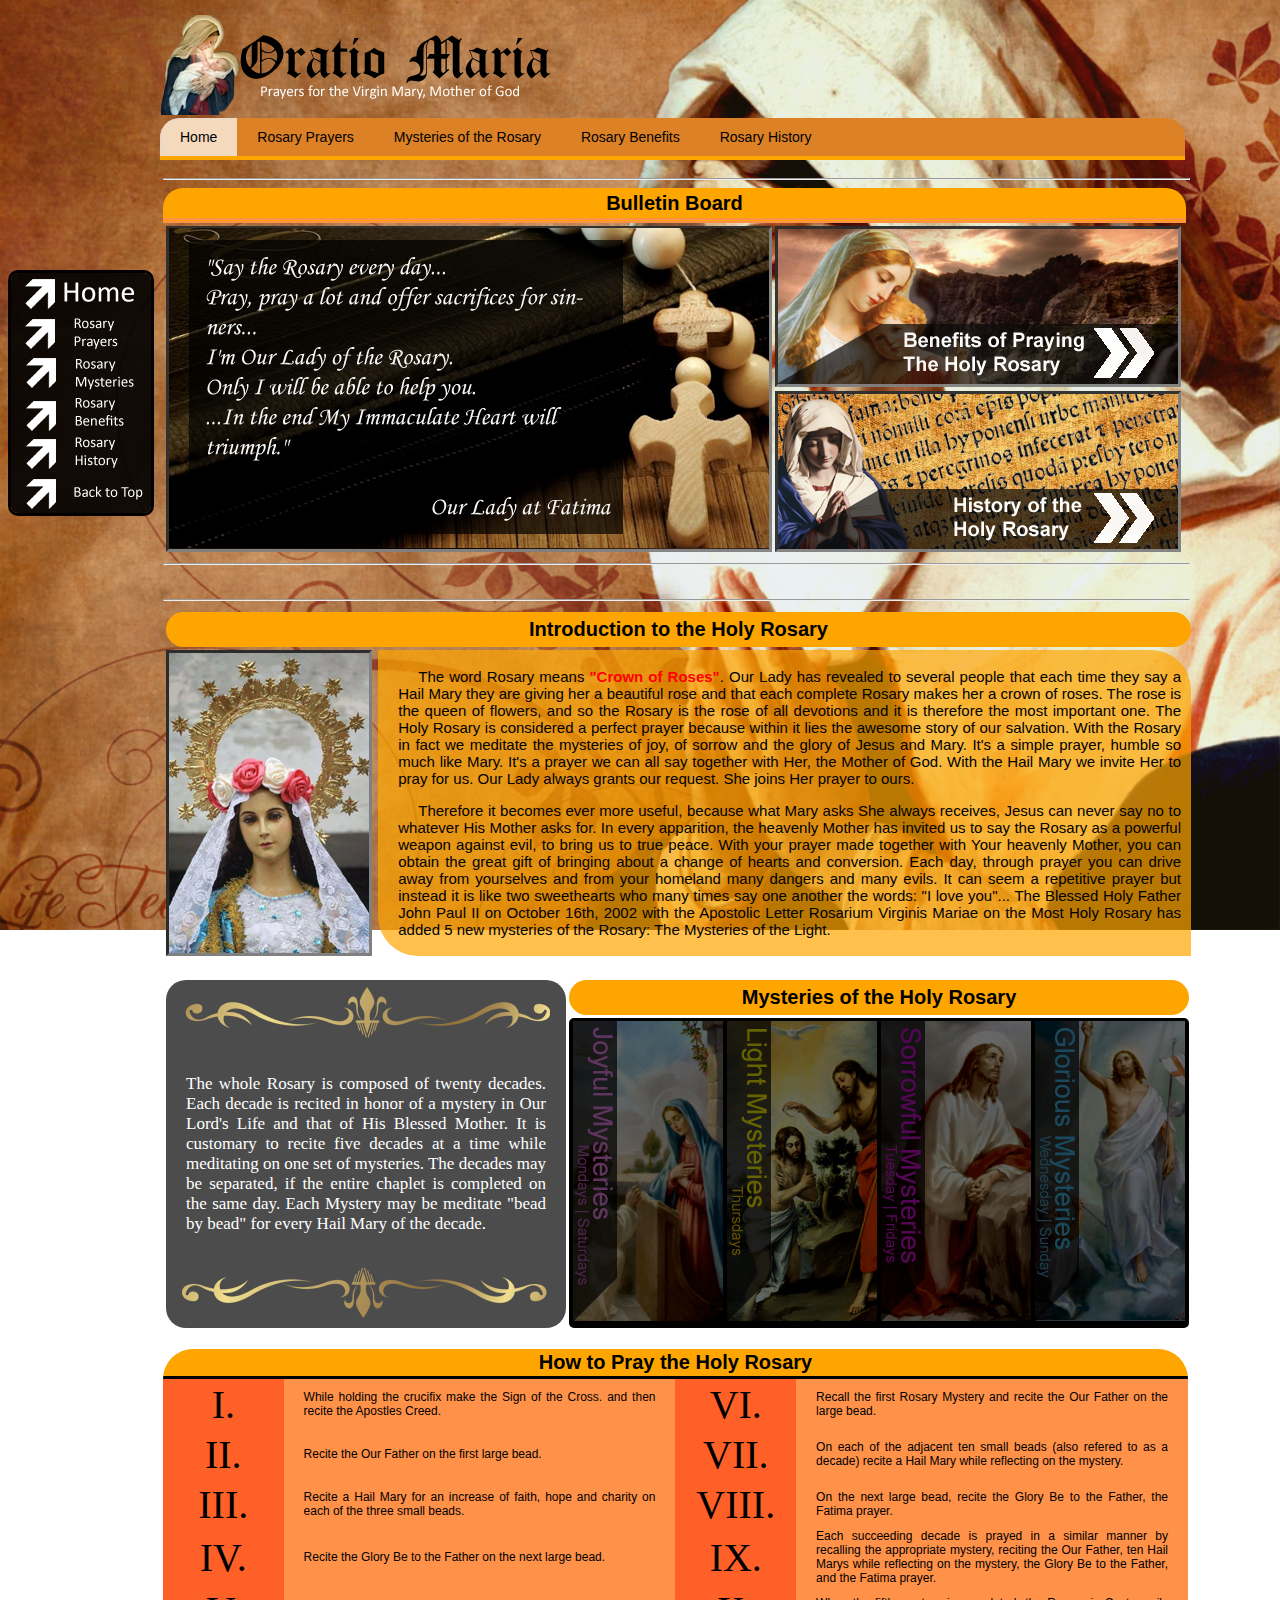
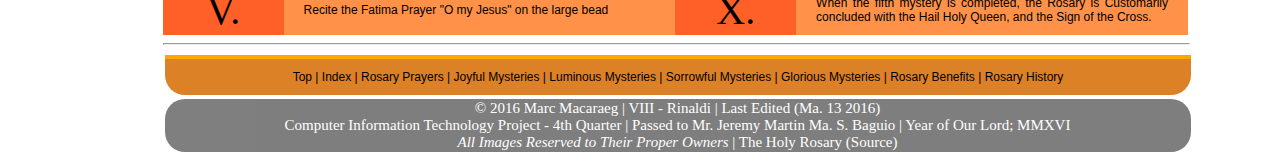
<file: index.html>
<html>
<head>
	<title> Index | Oratio Maria </title>
	<link rel="stylesheet" type="text/css" href="OratioMain.css">
	<style type="text/css">
	img.primlogo {position: absolute;
				top: 228px;
				left: 169px;
				z-index: 1;
				animation-name: bboardfade;
				animation-timing-function: ease-in-out;
				animation-iteration-count: infinite;
				animation-duration: 10s;
					animation-direction: alternate;}
	@keyframes bboardfade {
			0% {
			opacity:1;
			
				}
			45% {
			opacity:1;
				}
			55% {
			opacity:0;
			

				}
			100% {
			opacity:0;
			}
			}
	</style>
</head>
<body>
	<a href="#top"><img id="top" class="mainimage" src="TitleMain.png" width="400" height="100"></a></td>
	<img class="scrollingbar" src="Sidebar.png" usemap="#navbar">
		<map name="navbar">
			<area shape="rectangle" coords="0,0,140,40" href="#top">
			<area shape="rectangle" coords="0,40,140,80" href="RINALDI-WEB1-28.html">
			<area shape="rectangle" coords="0,80,140,120" href="RINALDI-WEB2-28.html">
			<area shape="rectangle" coords="0,120,140,160" href="RINALDI-WEB6-28.html">
			<area shape="rectangle" coords="0,160,140,200" href="RINALDI-WEB7-28.html">
			<area shape="rectangle" coords="0,200,140,240" href="#top">
		</map>	
	<a href="RINALDI-WEB1-28.html"><img class="primlogo" src="A1-2.png" height="320" width="600"></a>
<!--CSS MENU STARTS HERE-->
	<div id='cssmenu'>
		<ul>
			<li class='active'><a href='#top'><span>Home</span></a></li>   
			<li><a href='RINALDI-WEB1-28.html'><span>Rosary Prayers</span></a></li>
			<li class='has-sub'><a href='#'><span>Mysteries of the Rosary</span></a>
				<ul>
					<li><a href='RINALDI-WEB2-28.html'><span>Joyful Mysteries</span></a>
					</li>
					<li><a href='RINALDI-WEB3-28.html'><span>Luminous Mysteries</span></a>
					</li>
					<li><a href='RINALDI-WEB4-28.html'><span>Sorrowful Mysteries</span></a>
					</li>
					<li><a href='RINALDI-WEB5-28.html'><span>Glorious Mysteries</span></a>
					</li>
				</ul>
			</li>
			<li><a href='RINALDI-WEB6-28.html'><span>Rosary Benefits</span></a></li>	
			<li class='last'><a href='RINALDI-WEB7-28.html'><span>Rosary History</span></a></li>
		</ul>
	</div>
	<br><br><br><br><br><br><br><br>
<!--CSS MENU END-->
	<br>
	<hr class="i" width="1025px">
	<table class="t" border="0" cellpadding="0" cellspacing="0">
		<tr>
			<td colspan="2" width="1023px" class="top" bgcolor="#ffa500" height="35px" style="border-bottom: 5px double #ff9149;"> 
			<a class="title"><center><b>Bulletin Board</b></center></a>
		</td>
		</tr>
		<tr>
			<td>
				<table border="0" cellspacing="3" cellpadding="0">   
					<tr>
						<td rowspan="2"><a class="selectorlinki" href="RINALDI-WEB1-28.html"><img class='btypei secondary' src="A1.png" width="600" height="320"></a></td></div>
						<td><a class="selectorlinki" href="RINALDI-WEB6-28.html"><img class="btypei" src="A2.png" width="400" height="155"></a></td>
					</tr>
					<tr>
						<td><a class="selectorlinki" href="RINALDI-WEB7-28.html"><img class="btypei" src="A3.png" width="400" height="155"></a></td>
					</tr>
				</table>
			</td>
		</tr>	
	</table>	
	<hr class="i" width="1025px">
	<br>
	<hr class="i" width="1025px">
	<table class="t" border="0" cellpadding="0" cellspacing="3">
		<tr>
			<td colspan="2" width="1025px" class="all" bgcolor="#ffa500" height="35px" > <a class="title"><center><b>Introduction to the Holy Rosary</b></center></a>
			</td>
		</tr>
		<tr>
			<td width="205px"> <img class="btypei" src="A4.png" width="200" height="300">
			</td>
			<td style="border-radius: 0px 40px 0px 40px;" background="TableBg.png" align="justify" width="800"> 
				<p class="ttextii">The word Rosary means <a class="empi">"Crown of Roses"</a>. Our Lady has revealed to several people that each time they say a Hail Mary 
				they are giving her a beautiful rose and that each complete Rosary makes her a crown of roses. The rose is the queen of 
				flowers, and so the Rosary is the rose of all devotions and it is therefore the most important one. The Holy Rosary is considered 
				a perfect prayer because within it lies the awesome story of our salvation. With the Rosary in fact we meditate the mysteries of joy,
				of sorrow and the glory of Jesus and Mary. It's a simple prayer, humble so much like Mary. It's a prayer we can all say together with 
				Her, the Mother of God. With the Hail Mary we invite Her to pray for us. Our Lady always grants our request. She joins Her prayer to ours.</p>

				<p class="ttextii">Therefore it becomes ever more useful, because what Mary asks She always receives, Jesus can never say no to whatever His Mother asks for. 
				In every apparition, the heavenly Mother has invited us to say the Rosary as a powerful weapon against evil, to bring us to true peace. With 
				your prayer made together with Your heavenly Mother, you can obtain the great gift of bringing about a change of hearts and conversion. Each day,
				through prayer you can drive away from yourselves and from your homeland many dangers and many evils.
				It can seem a repetitive prayer but instead it is like two sweethearts who many times say one another the words: "I love you"... 
				The Blessed Holy Father John Paul II on October 16th, 2002 with the Apostolic Letter Rosarium Virginis Mariae on the Most Holy Rosary has added 5 new 
				mysteries of the Rosary: The Mysteries of the Light.</p>
			</td>
		</tr>
	</table>
	<br>
	<table class="t" border="0" cellpadding="0" cellspacing="3">
		<tr>
			<td class='all' background="BorderSmall1.png" rowspan="2" width="400px" align="center" style="text-align: justify;">
			<!--400px w / 220px h-->
			<p class="ttextiii">The whole Rosary is composed of twenty decades. Each decade is recited in honor of a mystery in Our Lord's Life and that of His Blessed Mother.
			It is customary to recite five decades at a time while meditating on one set of mysteries.
			The decades may be separated, if the entire chaplet is completed on the same day.
			Each Mystery may be meditate "bead by bead" for every Hail Mary of the decade.</p>
			</td>
			<td bgcolor="#ffa500" height="35px" width="620px" class="all">
			<a class="title"><center><b>Mysteries of the Holy Rosary</b></center></a>
			</td>
		</tr>
		<tr>
			<td height="310px" bgcolor="black" style="border-radius: 5px 5px 5px 5px;">
			<center>
			<a href="RINALDI-WEB2-28.html" class="selectorlink"><img src="A5.png" width="150px" height="300px"></a>
			<a href="RINALDI-WEB3-28.html" class="selectorlink"><img src="A6.png" width="150px" height="300px"></a>
			<a href="RINALDI-WEB4-28.html" class="selectorlink"><img src="A7.png" width="150px" height="300px"></a>
			<a href="RINALDI-WEB5-28.html" class="selectorlink"><img src="A8.png" width="150px" height="300px"></a>
			</center>
			</td>
		</tr>
	</table>
	<br>
	<table class='t' border="0" cellpadding="0" cellspacing="0">
		<tr>
			<td bgcolor="#ffa500" colspan="4" width="1025px" align="center" height="30px" style="border-radius: 40px 40px 0px 0px;border-bottom: 3px solid black;">
			<a class="title"><center><b>How to Pray the Holy Rosary</b></center></a>
			</td>	
		</tr>
		<tr>
			<td width="100px" bgcolor="#ff6027" height="50px"><center><a class="num">I.</a></center></td>
			<td width="325px" bgcolor="#ff9149"><p class="ttexti">While holding the crucifix make the Sign of the Cross. and then recite the Apostles Creed.</a></td>
			<td width="100px" bgcolor="#ff6027"><center><a class="num">VI.</a></center></td>
			<td width="325px" bgcolor="#ff9149"><p class="ttexti">Recall the first Rosary Mystery and recite the Our Father on the large bead.</a></td>
		</tr>	
		<tr>
			<td width="100px" height="50px" bgcolor="#ff6027"><center><a class="num">II.</a></center></td>
			<td width="325px" bgcolor="#ff9149"><p class="ttexti">Recite the Our Father on the first large bead.</a></td>
			<td width="100px" bgcolor="#ff6027"><center><a class="num">VII.</a></center></td>
			<td width="325px" bgcolor="#ff9149"><p class="ttexti">On each of the adjacent ten small beads (also refered to as a decade) recite a Hail Mary while reflecting on the mystery.</a></td>
		</tr>	
		<tr>
			<td width="100px" bgcolor="#ff6027" height="50px"><center><a class="num">III.</a></center></td>
			<td width="325px" bgcolor="#ff9149"><p class="ttexti">Recite a Hail Mary for an increase of faith, hope and charity on each of the three small beads.</a></td>
			<td width="100px" bgcolor="#ff6027"><center><a class="num">VIII.</a></center></td>
			<td width="325px" bgcolor="#ff9149"><p class="ttexti">On the next large bead, recite the Glory Be to the Father, the Fatima prayer.</a></td>
		</tr>	
		<tr>
			<td width="100px" bgcolor="#ff6027" height="50px"><center><a class="num">IV.</a></center></td>
			<td width="325px" bgcolor="#ff9149"><p class="ttexti">Recite the Glory Be to the Father on the next large bead.</a></td>
			<td width="100px" bgcolor="#ff6027"><center><a class="num">IX.</a></center></td>
			<td width="325px" bgcolor="#ff9149"><p class="ttexti">Each succeeding decade is prayed in a similar manner by recalling the appropriate mystery, reciting the Our Father, ten Hail Marys while reflecting on the mystery, the Glory Be to the Father, and the Fatima prayer.</a></td>
		</tr>	
		<tr>
			<td width="100px" bgcolor="#ff6027" height="50px"><center><a class="num">V.</a></center></td>
			<td width="325px" bgcolor="#ff9149"><p class="ttexti">Recite the Fatima Prayer "O my Jesus" on the large bead</a></td>
			<td width="100px" bgcolor="#ff6027"><center><a class="num">X.</a></center></td>
			<td width="325px" bgcolor="#ff9149"><p class="ttexti">When the fifth mystery is completed, the Rosary is Customarily concluded with the Hail Holy Queen, and the Sign of the Cross.</a></td>
		</tr>	
	</table>
	<hr class="i" width="1025px">
<!--Bottom Bar-->
	<table class='t' border="0">
		<tr>
			<td class='bottom' height="40px" width="1024px" bgcolor="#dc8126" style="border-top: 4px solid #ffa500;">
				<center>
					<div class="lowbar">
						<a href="#top">Top</a> |
						<a href="#top">Index</a> | 
						<a href="RINALDI-WEB1-28.html">Rosary Prayers</a> | 
						<a href="RINALDI-WEB2-28.html">Joyful Mysteries</a> | 
						<a href="RINALDI-WEB3-28.html">Luminous Mysteries</a> | 
						<a href="RINALDI-WEB4-28.html">Sorrowful Mysteries</a> | 
						<a href="RINALDI-WEB5-28.html">Glorious Mysteries</a> | 
						<a href="RINALDI-WEB6-28.html">Rosary Benefits</a> | 
						<a href="RINALDI-WEB7-28.html">Rosary History </a>
					</div>
				</center>	
			</td>
		</tr>	
	</table>	
	<table class="t" border="0" class="footeranim">
		<tr>
			<td class='text footer all' bgcolor="black" >
				<p class="footer">&copy 2016  Marc Macaraeg | VIII - Rinaldi | Last Edited (Ma. 13 2016)<br>Computer Information Technology Project - 4th Quarter 
				| Passed to Mr. Jeremy Martin Ma. S. Baguio | 
				Year of Our Lord; MMXVI
					<br>
				<i>All Images Reserved to Their Proper Owners </i>|
				<a class='bottom' href="http://www.theholyrosary.org/">The Holy Rosary (Source)</a></p>
			</td>
		</tr>	
	</table>		
<!--Bottom Bar End-->
</body>
</html>
</file>
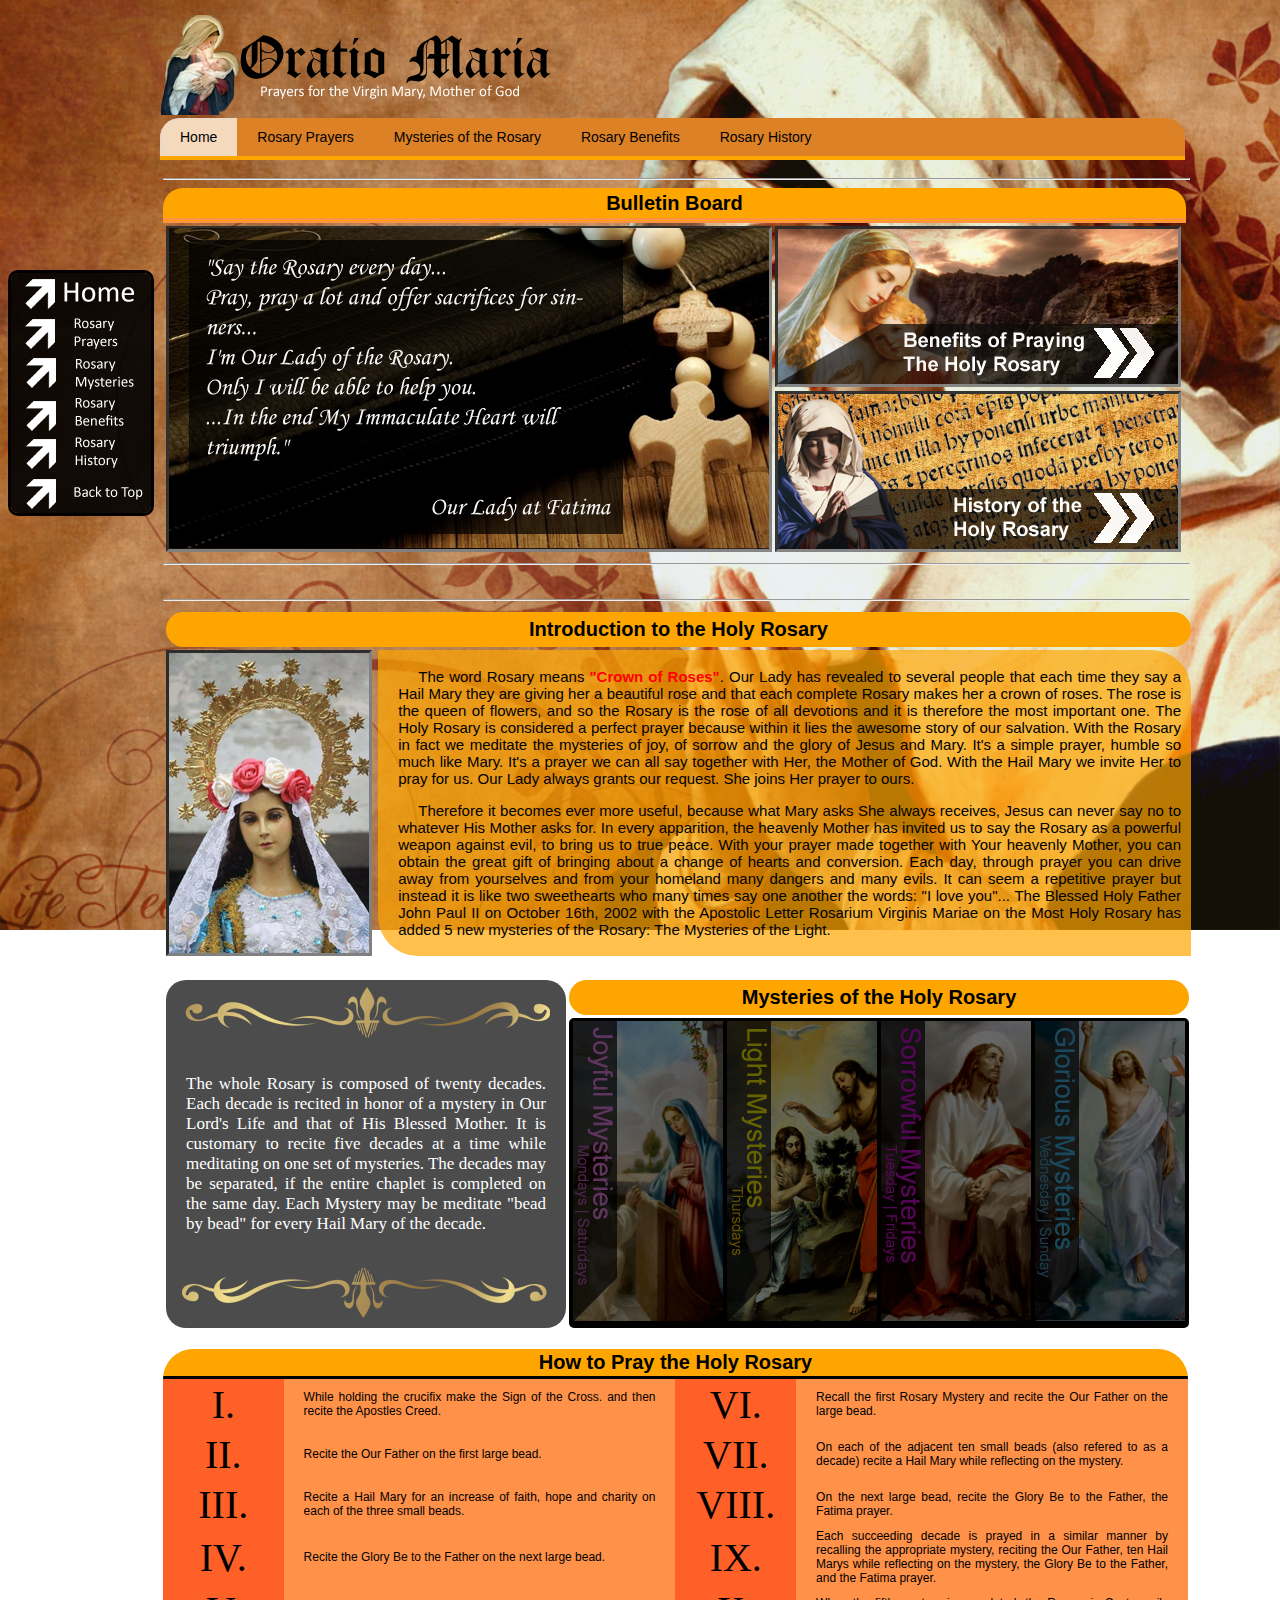
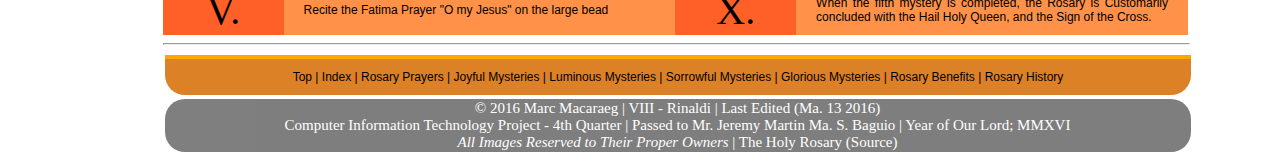
<file: RINALDI-INDEX-28.html>
<html>
<head>
	<title> Index | Oratio Maria </title>
	<link rel="stylesheet" type="text/css" href="OratioMain.css">
	<style type="text/css">
	img.primlogo {position: absolute;
				top: 228px;
				left: 169px;
				z-index: 1;
				animation-name: bboardfade;
				animation-timing-function: ease-in-out;
				animation-iteration-count: infinite;
				animation-duration: 10s;
					animation-direction: alternate;}
	@keyframes bboardfade {
			0% {
			opacity:1;
			
				}
			45% {
			opacity:1;
				}
			55% {
			opacity:0;
			

				}
			100% {
			opacity:0;
			}
			}
	</style>
</head>
<body>
	<a href="#top"><img id="top" class="mainimage" src="TitleMain.png" width="400" height="100"></a></td>
	<img class="scrollingbar" src="Sidebar.png" usemap="#navbar">
		<map name="navbar">
			<area shape="rectangle" coords="0,0,140,40" href="#top">
			<area shape="rectangle" coords="0,40,140,80" href="RINALDI-WEB1-28.html">
			<area shape="rectangle" coords="0,80,140,120" href="RINALDI-WEB2-28.html">
			<area shape="rectangle" coords="0,120,140,160" href="RINALDI-WEB6-28.html">
			<area shape="rectangle" coords="0,160,140,200" href="RINALDI-WEB7-28.html">
			<area shape="rectangle" coords="0,200,140,240" href="#top">
		</map>	
	<a href="RINALDI-WEB1-28.html"><img class="primlogo" src="A1-2.png" height="320" width="600"></a>
<!--CSS MENU STARTS HERE-->
	<div id='cssmenu'>
		<ul>
			<li class='active'><a href='#top'><span>Home</span></a></li>   
			<li><a href='RINALDI-WEB1-28.html'><span>Rosary Prayers</span></a></li>
			<li class='has-sub'><a href='#'><span>Mysteries of the Rosary</span></a>
				<ul>
					<li><a href='RINALDI-WEB2-28.html'><span>Joyful Mysteries</span></a>
					</li>
					<li><a href='RINALDI-WEB3-28.html'><span>Luminous Mysteries</span></a>
					</li>
					<li><a href='RINALDI-WEB4-28.html'><span>Sorrowful Mysteries</span></a>
					</li>
					<li><a href='RINALDI-WEB5-28.html'><span>Glorious Mysteries</span></a>
					</li>
				</ul>
			</li>
			<li><a href='RINALDI-WEB6-28.html'><span>Rosary Benefits</span></a></li>	
			<li class='last'><a href='RINALDI-WEB7-28.html'><span>Rosary History</span></a></li>
		</ul>
	</div>
	<br><br><br><br><br><br><br><br>
<!--CSS MENU END-->
	<br>
	<hr class="i" width="1025px">
	<table class="t" border="0" cellpadding="0" cellspacing="0">
		<tr>
			<td colspan="2" width="1023px" class="top" bgcolor="#ffa500" height="35px" style="border-bottom: 5px double #ff9149;"> 
			<a class="title"><center><b>Bulletin Board</b></center></a>
		</td>
		</tr>
		<tr>
			<td>
				<table border="0" cellspacing="3" cellpadding="0">   
					<tr>
						<td rowspan="2"><a class="selectorlinki" href="RINALDI-WEB1-28.html"><img class='btypei secondary' src="A1.png" width="600" height="320"></a></td></div>
						<td><a class="selectorlinki" href="RINALDI-WEB6-28.html"><img class="btypei" src="A2.png" width="400" height="155"></a></td>
					</tr>
					<tr>
						<td><a class="selectorlinki" href="RINALDI-WEB7-28.html"><img class="btypei" src="A3.png" width="400" height="155"></a></td>
					</tr>
				</table>
			</td>
		</tr>	
	</table>	
	<hr class="i" width="1025px">
	<br>
	<hr class="i" width="1025px">
	<table class="t" border="0" cellpadding="0" cellspacing="3">
		<tr>
			<td colspan="2" width="1025px" class="all" bgcolor="#ffa500" height="35px" > <a class="title"><center><b>Introduction to the Holy Rosary</b></center></a>
			</td>
		</tr>
		<tr>
			<td width="205px"> <img class="btypei" src="A4.png" width="200" height="300">
			</td>
			<td style="border-radius: 0px 40px 0px 40px;" background="TableBg.png" align="justify" width="800"> 
				<p class="ttextii">The word Rosary means <a class="empi">"Crown of Roses"</a>. Our Lady has revealed to several people that each time they say a Hail Mary 
				they are giving her a beautiful rose and that each complete Rosary makes her a crown of roses. The rose is the queen of 
				flowers, and so the Rosary is the rose of all devotions and it is therefore the most important one. The Holy Rosary is considered 
				a perfect prayer because within it lies the awesome story of our salvation. With the Rosary in fact we meditate the mysteries of joy,
				of sorrow and the glory of Jesus and Mary. It's a simple prayer, humble so much like Mary. It's a prayer we can all say together with 
				Her, the Mother of God. With the Hail Mary we invite Her to pray for us. Our Lady always grants our request. She joins Her prayer to ours.</p>

				<p class="ttextii">Therefore it becomes ever more useful, because what Mary asks She always receives, Jesus can never say no to whatever His Mother asks for. 
				In every apparition, the heavenly Mother has invited us to say the Rosary as a powerful weapon against evil, to bring us to true peace. With 
				your prayer made together with Your heavenly Mother, you can obtain the great gift of bringing about a change of hearts and conversion. Each day,
				through prayer you can drive away from yourselves and from your homeland many dangers and many evils.
				It can seem a repetitive prayer but instead it is like two sweethearts who many times say one another the words: "I love you"... 
				The Blessed Holy Father John Paul II on October 16th, 2002 with the Apostolic Letter Rosarium Virginis Mariae on the Most Holy Rosary has added 5 new 
				mysteries of the Rosary: The Mysteries of the Light.</p>
			</td>
		</tr>
	</table>
	<br>
	<table class="t" border="0" cellpadding="0" cellspacing="3">
		<tr>
			<td class='all' background="BorderSmall1.png" rowspan="2" width="400px" align="center" style="text-align: justify;">
			<!--400px w / 220px h-->
			<p class="ttextiii">The whole Rosary is composed of twenty decades. Each decade is recited in honor of a mystery in Our Lord's Life and that of His Blessed Mother.
			It is customary to recite five decades at a time while meditating on one set of mysteries.
			The decades may be separated, if the entire chaplet is completed on the same day.
			Each Mystery may be meditate "bead by bead" for every Hail Mary of the decade.</p>
			</td>
			<td bgcolor="#ffa500" height="35px" width="620px" class="all">
			<a class="title"><center><b>Mysteries of the Holy Rosary</b></center></a>
			</td>
		</tr>
		<tr>
			<td height="310px" bgcolor="black" style="border-radius: 5px 5px 5px 5px;">
			<center>
			<a href="RINALDI-WEB2-28.html" class="selectorlink"><img src="A5.png" width="150px" height="300px"></a>
			<a href="RINALDI-WEB3-28.html" class="selectorlink"><img src="A6.png" width="150px" height="300px"></a>
			<a href="RINALDI-WEB4-28.html" class="selectorlink"><img src="A7.png" width="150px" height="300px"></a>
			<a href="RINALDI-WEB5-28.html" class="selectorlink"><img src="A8.png" width="150px" height="300px"></a>
			</center>
			</td>
		</tr>
	</table>
	<br>
	<table class='t' border="0" cellpadding="0" cellspacing="0">
		<tr>
			<td bgcolor="#ffa500" colspan="4" width="1025px" align="center" height="30px" style="border-radius: 40px 40px 0px 0px;border-bottom: 3px solid black;">
			<a class="title"><center><b>How to Pray the Holy Rosary</b></center></a>
			</td>	
		</tr>
		<tr>
			<td width="100px" bgcolor="#ff6027" height="50px"><center><a class="num">I.</a></center></td>
			<td width="325px" bgcolor="#ff9149"><p class="ttexti">While holding the crucifix make the Sign of the Cross. and then recite the Apostles Creed.</a></td>
			<td width="100px" bgcolor="#ff6027"><center><a class="num">VI.</a></center></td>
			<td width="325px" bgcolor="#ff9149"><p class="ttexti">Recall the first Rosary Mystery and recite the Our Father on the large bead.</a></td>
		</tr>	
		<tr>
			<td width="100px" height="50px" bgcolor="#ff6027"><center><a class="num">II.</a></center></td>
			<td width="325px" bgcolor="#ff9149"><p class="ttexti">Recite the Our Father on the first large bead.</a></td>
			<td width="100px" bgcolor="#ff6027"><center><a class="num">VII.</a></center></td>
			<td width="325px" bgcolor="#ff9149"><p class="ttexti">On each of the adjacent ten small beads (also refered to as a decade) recite a Hail Mary while reflecting on the mystery.</a></td>
		</tr>	
		<tr>
			<td width="100px" bgcolor="#ff6027" height="50px"><center><a class="num">III.</a></center></td>
			<td width="325px" bgcolor="#ff9149"><p class="ttexti">Recite a Hail Mary for an increase of faith, hope and charity on each of the three small beads.</a></td>
			<td width="100px" bgcolor="#ff6027"><center><a class="num">VIII.</a></center></td>
			<td width="325px" bgcolor="#ff9149"><p class="ttexti">On the next large bead, recite the Glory Be to the Father, the Fatima prayer.</a></td>
		</tr>	
		<tr>
			<td width="100px" bgcolor="#ff6027" height="50px"><center><a class="num">IV.</a></center></td>
			<td width="325px" bgcolor="#ff9149"><p class="ttexti">Recite the Glory Be to the Father on the next large bead.</a></td>
			<td width="100px" bgcolor="#ff6027"><center><a class="num">IX.</a></center></td>
			<td width="325px" bgcolor="#ff9149"><p class="ttexti">Each succeeding decade is prayed in a similar manner by recalling the appropriate mystery, reciting the Our Father, ten Hail Marys while reflecting on the mystery, the Glory Be to the Father, and the Fatima prayer.</a></td>
		</tr>	
		<tr>
			<td width="100px" bgcolor="#ff6027" height="50px"><center><a class="num">V.</a></center></td>
			<td width="325px" bgcolor="#ff9149"><p class="ttexti">Recite the Fatima Prayer "O my Jesus" on the large bead</a></td>
			<td width="100px" bgcolor="#ff6027"><center><a class="num">X.</a></center></td>
			<td width="325px" bgcolor="#ff9149"><p class="ttexti">When the fifth mystery is completed, the Rosary is Customarily concluded with the Hail Holy Queen, and the Sign of the Cross.</a></td>
		</tr>	
	</table>
	<hr class="i" width="1025px">
<!--Bottom Bar-->
	<table class='t' border="0">
		<tr>
			<td class='bottom' height="40px" width="1024px" bgcolor="#dc8126" style="border-top: 4px solid #ffa500;">
				<center>
					<div class="lowbar">
						<a href="#top">Top</a> |
						<a href="#top">Index</a> | 
						<a href="RINALDI-WEB1-28.html">Rosary Prayers</a> | 
						<a href="RINALDI-WEB2-28.html">Joyful Mysteries</a> | 
						<a href="RINALDI-WEB3-28.html">Luminous Mysteries</a> | 
						<a href="RINALDI-WEB4-28.html">Sorrowful Mysteries</a> | 
						<a href="RINALDI-WEB5-28.html">Glorious Mysteries</a> | 
						<a href="RINALDI-WEB6-28.html">Rosary Benefits</a> | 
						<a href="RINALDI-WEB7-28.html">Rosary History </a>
					</div>
				</center>	
			</td>
		</tr>	
	</table>	
	<table class="t" border="0" class="footeranim">
		<tr>
			<td class='text footer all' bgcolor="black" >
				<p class="footer">&copy 2016  Marc Macaraeg | VIII - Rinaldi | Last Edited (Ma. 13 2016)<br>Computer Information Technology Project - 4th Quarter 
				| Passed to Mr. Jeremy Martin Ma. S. Baguio | 
				Year of Our Lord; MMXVI
					<br>
				<i>All Images Reserved to Their Proper Owners </i>|
				<a class='bottom' href="http://www.theholyrosary.org/">The Holy Rosary (Source)</a></p>
			</td>
		</tr>	
	</table>		
<!--Bottom Bar End-->
</body>
</html>
</file>
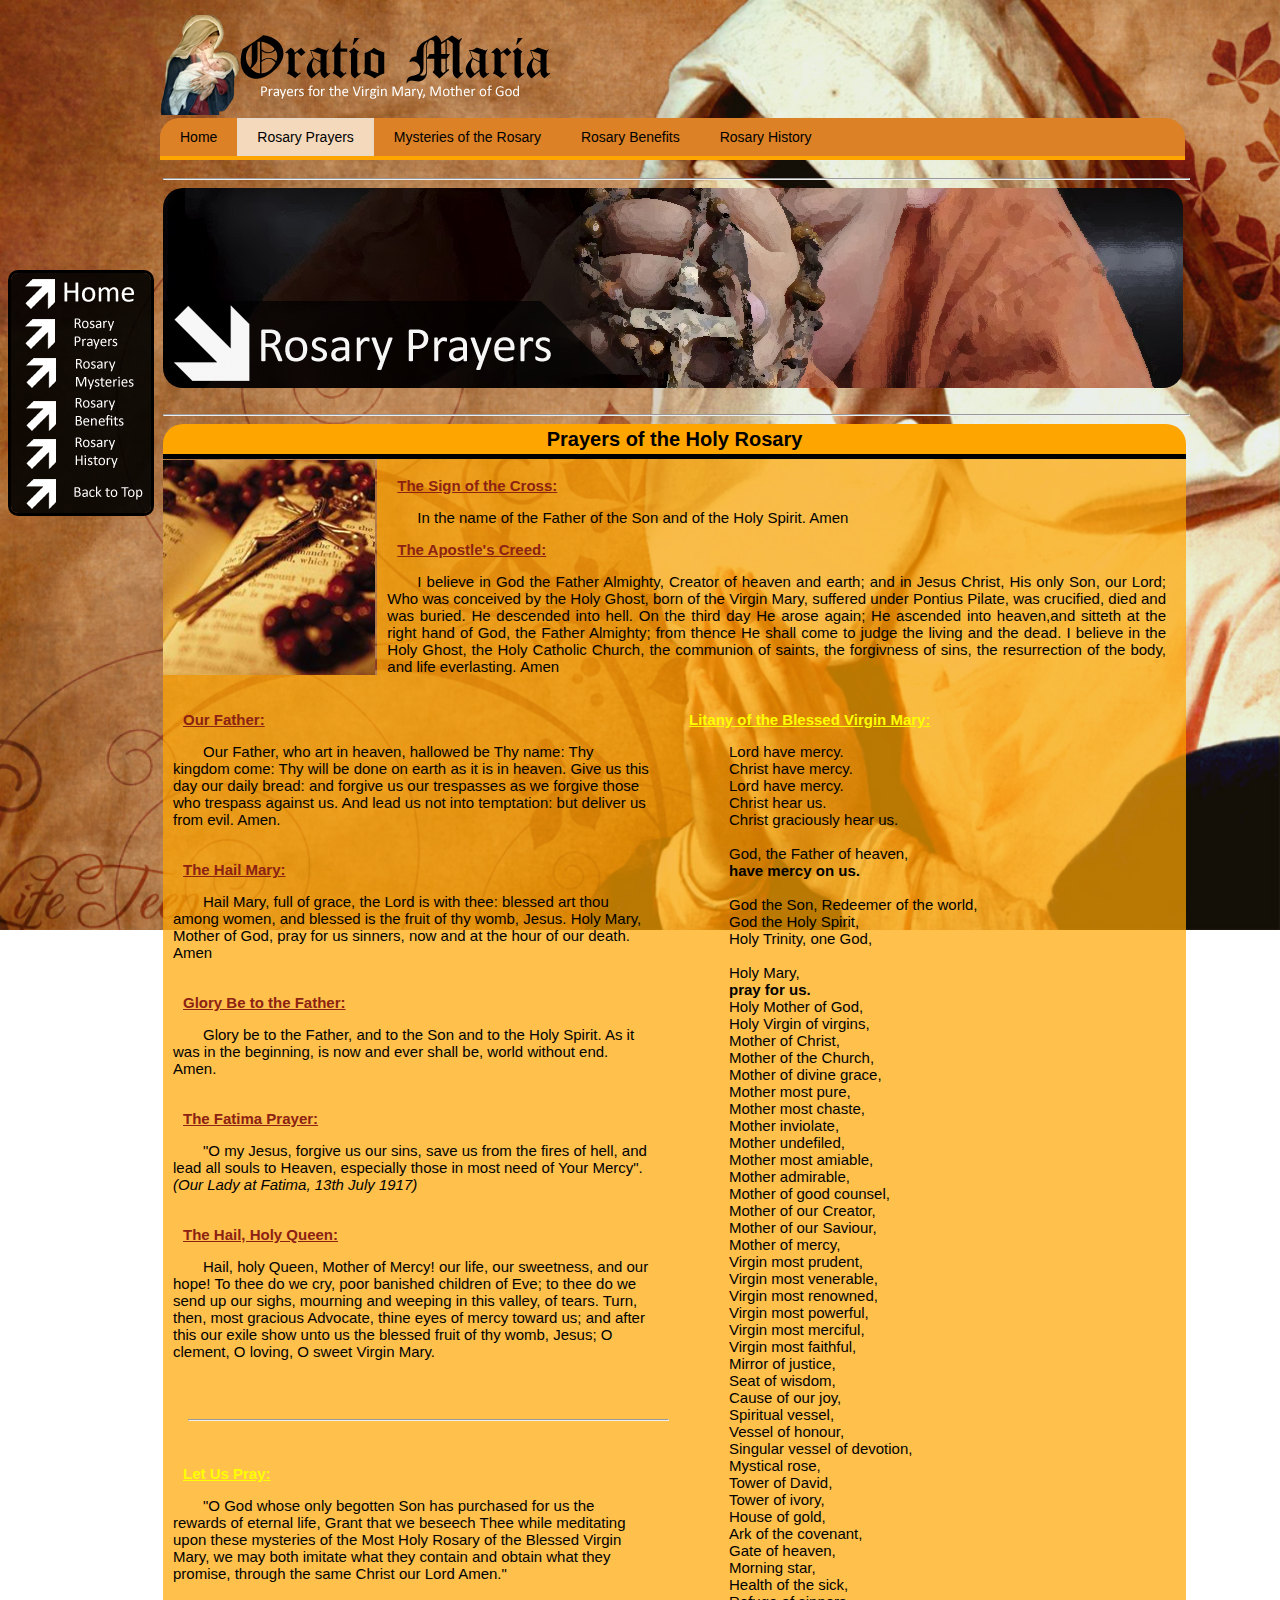
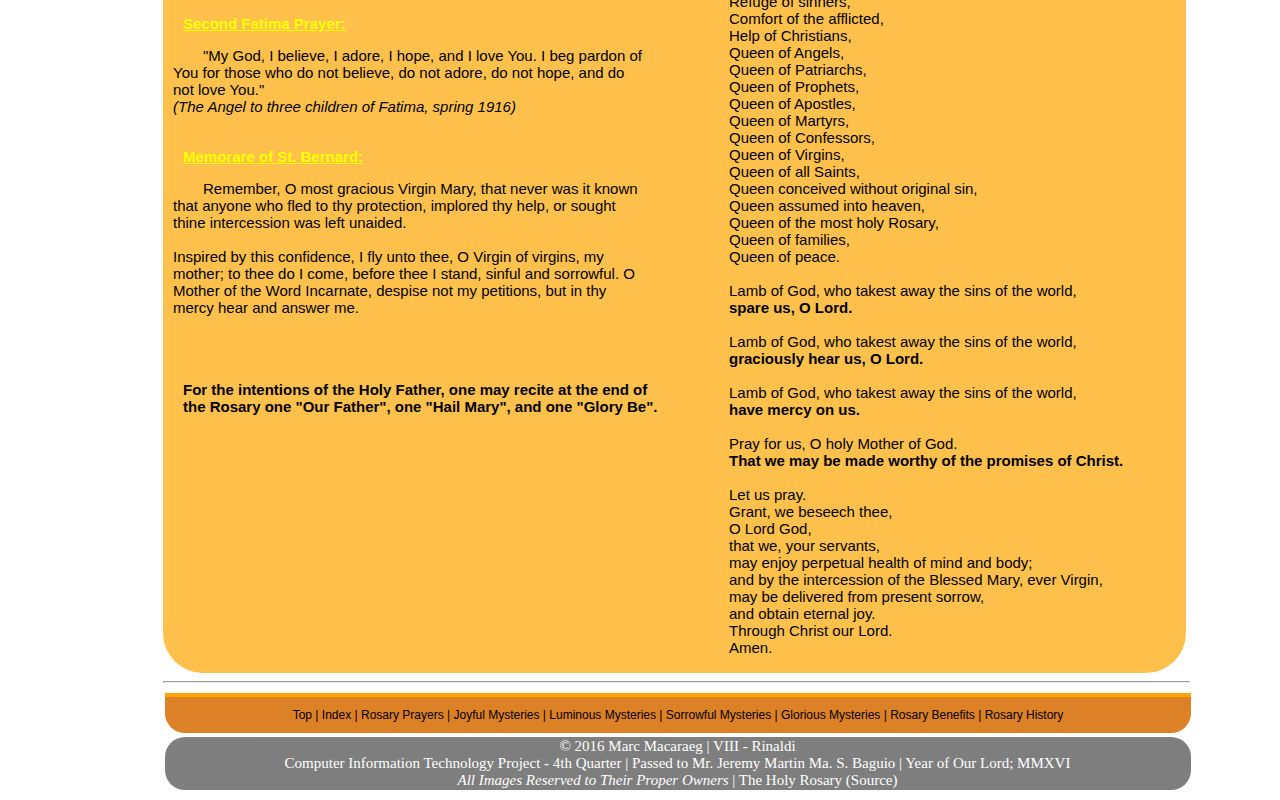
<file: RINALDI-WEB1-28.html>
<html>
<head>
	<title> Rosary Prayers | Oratio Maria </title>
	<link rel="stylesheet" type="text/css" href="OratioMain.css">
	<style type="text/css">

	</style>
</head>
<body>
	<a href="RINALDI-INDEX-28.html"><img id="top" class="mainimage" src="TitleMain.png" width="400" height="100"></a></td>
	<img class="scrollingbar" src="Sidebar.png" usemap="#navbar">
		<map name="navbar">
			<area shape="rectangle" coords="0,0,140,40" href="RINALDI-INDEX-28.html">
			<area shape="rectangle" coords="0,40,140,80" href="#top">
			<area shape="rectangle" coords="0,80,140,120" href="RINALDI-WEB2-28.html">
			<area shape="rectangle" coords="0,120,140,160" href="RINALDI-WEB6-28.html">
			<area shape="rectangle" coords="0,160,140,200" href="RINALDI-WEB7-28.html">
			<area shape="rectangle" coords="0,200,140,240" href="#top">
		</map>	
<!--CSS MENU STARTS HERE-->
	<div id='cssmenu'>
		<ul>
			<li><a href='RINALDI-INDEX-28.html'><span>Home</span></a></li>   
			<li class='active'><a href='#top'><span>Rosary Prayers</span></a></li>
			<li class='has-sub'><a href='#'><span>Mysteries of the Rosary</span></a>
				<ul>
					<li><a href='RINALDI-WEB2-28.html'><span>Joyful Mysteries</span></a>
					</li>
					<li><a href='RINALDI-WEB3-28.html'><span>Luminous Mysteries</span></a>
					</li>
					<li><a href='RINALDI-WEB4-28.html'><span>Sorrowful Mysteries</span></a>
					</li>
					<li><a href='RINALDI-WEB5-28.html'><span>Glorious Mysteries</span></a>
					</li>
				</ul>
			</li>
		<li><a href='RINALDI-WEB6-28.html'><span>Rosary Benefits</span></a></li>	
		<li class='last'><a href='RINALDI-WEB7-28.html'><span>Rosary History</span></a></li>

	</ul>
	</div>
<br><br><br><br><br><br><br><br>
<!--CSS MENU END--><br>
<hr class="i" width="1025px">
<table border="0" cellpadding="0" cellspacing="0" class="t">
	<tr>
		<td><img class='all header' src="B1.png" width="1020px" height="200"></td>
	</tr>	
</table>
<br>
<hr class="i" width="1025px">
<table class="t" border="0" cellpadding="0" cellspacing="0" class="t">
	<tr>
		<td colspan="2" width="1023px" class="top" bgcolor="#ffa500" height="35px" style="border-bottom: 5px solid black"> <a class="title"><center><b>Prayers of the Holy Rosary</b></center></a>
		</td>
	</tr>	
	<tr>
	<td width="205px"><img src="B2.png" width="212px" height="215px"></td>
	<td width="800px" class="text" background="TableBg.png" align="justify"> 
	<br>
	<a class="ptitle"> The Sign of the Cross: </a> <p class="ttextix">In the name of the Father of the Son and of the Holy Spirit. Amen</p>
	<a class="ptitle"> The Apostle's Creed: <a> <p class="ttextix">I believe in God the Father Almighty, Creator of heaven and earth; and in Jesus Christ, His only Son, our Lord; Who was conceived by the Holy Ghost, born of the Virgin Mary, suffered under Pontius Pilate, was crucified, died and was buried. He descended into hell. On the third day He arose again; He ascended into heaven,and sitteth at the right hand of God, the Father Almighty; from thence He shall come to judge the living and the dead. I believe in the Holy Ghost, the Holy Catholic Church, the communion of saints, the forgivness of sins, the resurrection of the body, and life everlasting. Amen
	</p></td>
	</tr>
</table>	

<table class="t" border="0" cellpadding="0" cellspacing="0" class="t">	
	<tr>
	<td class="text" background="TableBg.png" height="700" width="506px" style="border-radius: 0px 0px 0px 40px;"><br><br>
	<a class="ptitle"> Our Father: </a> <p class="ttextix">Our Father, who art in heaven, hallowed be Thy name: Thy kingdom come: Thy will be done on earth as it is in heaven. Give us this day our daily bread: and forgive us our trespasses as we forgive those who trespass against us. And lead us not into temptation: but deliver us from evil. Amen.
	</p><br>
	<a class="ptitle"> The Hail Mary: </a> <p class="ttextix">Hail Mary, full of grace, the Lord is with thee: blessed art thou among women, and blessed is the fruit of thy womb, Jesus. Holy Mary, Mother of God, pray for us sinners, now and at the hour of our death. Amen
	</p><br>
	<a class="ptitle"> Glory Be to the Father: </a> <p class="ttextix">Glory be to the Father, and to the Son and to the Holy Spirit.
As it was in the beginning, is now and ever shall be, world without end. Amen.
	</p><br>
	<a class="ptitle"> The Fatima Prayer: </a> <p class="ttextix">"O my Jesus, forgive us our sins, save us from the fires of hell, and lead all souls to Heaven, especially those in most need of Your Mercy". 
	<i>(Our Lady at Fatima, 13th July 1917)</i>
	</p><br>
	<a class="ptitle"> The Hail, Holy Queen: </a> <p class="ttextix">Hail, holy Queen, Mother of Mercy! our life, our sweetness, and our hope! To thee do we cry, poor banished children of Eve; to thee do we send up our sighs, mourning and weeping in this valley, of tears. Turn, then, most gracious Advocate, thine eyes of mercy toward us; and after this our exile show unto us the blessed fruit of thy womb, Jesus; O clement, O loving, O sweet Virgin Mary.
	</p><br><br><hr width="auto" style="margin-left:25px;"><br><br>
	<a class="ptitlesec"> Let Us Pray: </a> <p class="ttextix">"O God whose only begotten Son has purchased for us the rewards of eternal life, Grant that we beseech Thee while meditating upon these mysteries of the Most Holy Rosary of the Blessed Virgin Mary, we may both imitate what they contain and obtain what they promise, through the same Christ our Lord Amen."
	</p><br>	
	<a class="ptitlesec"> Second Fatima Prayer: </a> <p class="ttextix">
	"My God, I believe, I adore, I hope, and I love You. I beg pardon of You for those who do not believe, do not adore, do not hope, and do not love You."<br>
	<i>(The Angel to three children of Fatima, spring 1916)</i>
	</p><br>
	<a class="ptitlesec"> Memorare of St. Bernard: </a> <p class="ttextix">Remember, O most gracious Virgin Mary, that never was it known that anyone who fled 
	to thy protection, implored thy help, or sought thine intercession was left unaided. <br><br>
	Inspired by this confidence, I fly unto thee, O Virgin of virgins, my mother; to thee do I come, before thee I stand, sinful and sorrowful. 
	O Mother of the Word Incarnate, despise not my petitions, but in thy mercy hear and answer me.<br><br>
	</p><br>	
	<p class="ttextii" style="text-indent:0;"><b>For the intentions of the Holy Father, one may recite at the end of the Rosary one "Our Father", one "Hail Mary", and one "Glory Be".
	</b></p>
	</td>
	<td class="text" background="TableBg.png" height="700" width="517px" style="border-radius: 0px 0px 40px 0px;"><br><br>
	<a class="ptitlesec"> Litany of the Blessed Virgin Mary: </a> <p class="ttextix" style="text-indent:0;margin-left:60;">
Lord have mercy.<br>
Christ have mercy.<br>
Lord have mercy.<br>
Christ hear us.<br>
Christ graciously hear us.<br><br>

God, the Father of heaven, <br>
<b>have mercy on us.</b><br><br>

God the Son, Redeemer of the world, <br>
God the Holy Spirit, <br>
Holy Trinity, one God,<br><br>

Holy Mary, <br>
<b>pray for us.</b><br>
Holy Mother of God,<br>
Holy Virgin of virgins,<br> 
Mother of Christ, <br>
Mother of the Church,<br> 
Mother of divine grace,<br> 
Mother most pure, <br>
Mother most chaste,<br> 
Mother inviolate, <br>
Mother undefiled, <br>
Mother most amiable,<br> 
Mother admirable, <br>
Mother of good counsel,<br> 
Mother of our Creator, <br>
Mother of our Saviour, <br>
Mother of mercy, <br>
Virgin most prudent,<br> 
Virgin most venerable,<br> 
Virgin most renowned, <br>
Virgin most powerful, <br>
Virgin most merciful, <br>
Virgin most faithful, <br>
Mirror of justice, <br>
Seat of wisdom, <br>
Cause of our joy,<br> 
Spiritual vessel, <br>
Vessel of honour, <br>
Singular vessel of devotion, <br>
Mystical rose, <br>
Tower of David, <br>
Tower of ivory, <br>
House of gold, <br>
Ark of the covenant, <br>
Gate of heaven, <br>
Morning star, <br>
Health of the sick, <br>
Refuge of sinners, <br>
Comfort of the afflicted, <br>
Help of Christians, <br>
Queen of Angels, <br>
Queen of Patriarchs, <br>
Queen of Prophets, <br>
Queen of Apostles, <br>
Queen of Martyrs, <br>
Queen of Confessors, <br>
Queen of Virgins, <br>
Queen of all Saints, <br>
Queen conceived without original sin, <br>
Queen assumed into heaven, <br>
Queen of the most holy Rosary, <br>
Queen of families, <br>
Queen of peace. <br><br>

Lamb of God, who takest away the sins of the world, <br>
<b>spare us, O Lord.</b><br><br>

Lamb of God, who takest away the sins of the world, <br>
<b>graciously hear us, O Lord.</b><br> <br>

Lamb of God, who takest away the sins of the world, <br>
<b>have mercy on us.</b><br> <br>

Pray for us, O holy Mother of God. <br> 
<b>That we may be made worthy of the promises of Christ.</b><br><br>

Let us pray. <br>
Grant, we beseech thee, <br>
O Lord God, <br>
that we, your servants,<br>
may enjoy perpetual health of mind and body; <br>
and by the intercession of the Blessed Mary, ever Virgin, <br>
may be delivered from present sorrow, <br>
and obtain eternal joy. <br>
Through Christ our Lord. <br>
Amen.<br><br>
	</td>
	</tr>
</table>	

<!--Bottom Bar-->
<hr class="i" width="1025px">
<table class='t' border="0">
	<tr>
		<td class='bottom' height="40px" width="1024px" bgcolor="#dc8126" style="border-top: 4px solid #ffa500;">
		<center>
		<div class="lowbar">
		<a href="#top">Top</a> |
		<a href="RINALDI-INDEX-28.html">Index</a> | 
		<a href="#top">Rosary Prayers</a> | 
		<a href="RINALDI-WEB2-28.html">Joyful Mysteries</a> | 
		<a href="RINALDI-WEB3-28.html">Luminous Mysteries</a> | 
		<a href="RINALDI-WEB4-28.html">Sorrowful Mysteries</a> | 
		<a href="RINALDI-WEB5-28.html">Glorious Mysteries</a> | 
		<a href="RINALDI-WEB6-28.html">Rosary Benefits</a> | 
		<a href="RINALDI-WEB7-28.html">Rosary History </a>
		</div>
		</td>
	</tr>	
</table>	
<table class="t" border="0" class="footeranim">
	<tr>
		<td class='text footer all' bgcolor="black" class='all'>
		<p class="footer">&copy 2016  Marc Macaraeg | VIII - Rinaldi<br>Computer Information Technology Project - 4th Quarter 
		| Passed to Mr. Jeremy Martin Ma. S. Baguio | 
		Year of Our Lord; MMXVI
		<br>
		<i>All Images Reserved to Their Proper Owners </i>|
		<a class="bottom" href="http://www.theholyrosary.org/">The Holy Rosary (Source)</a></i></p>
		</td>
	</tr>	
</table>	
<!--Bottom Bar End-->
</body>
</html>
</file>
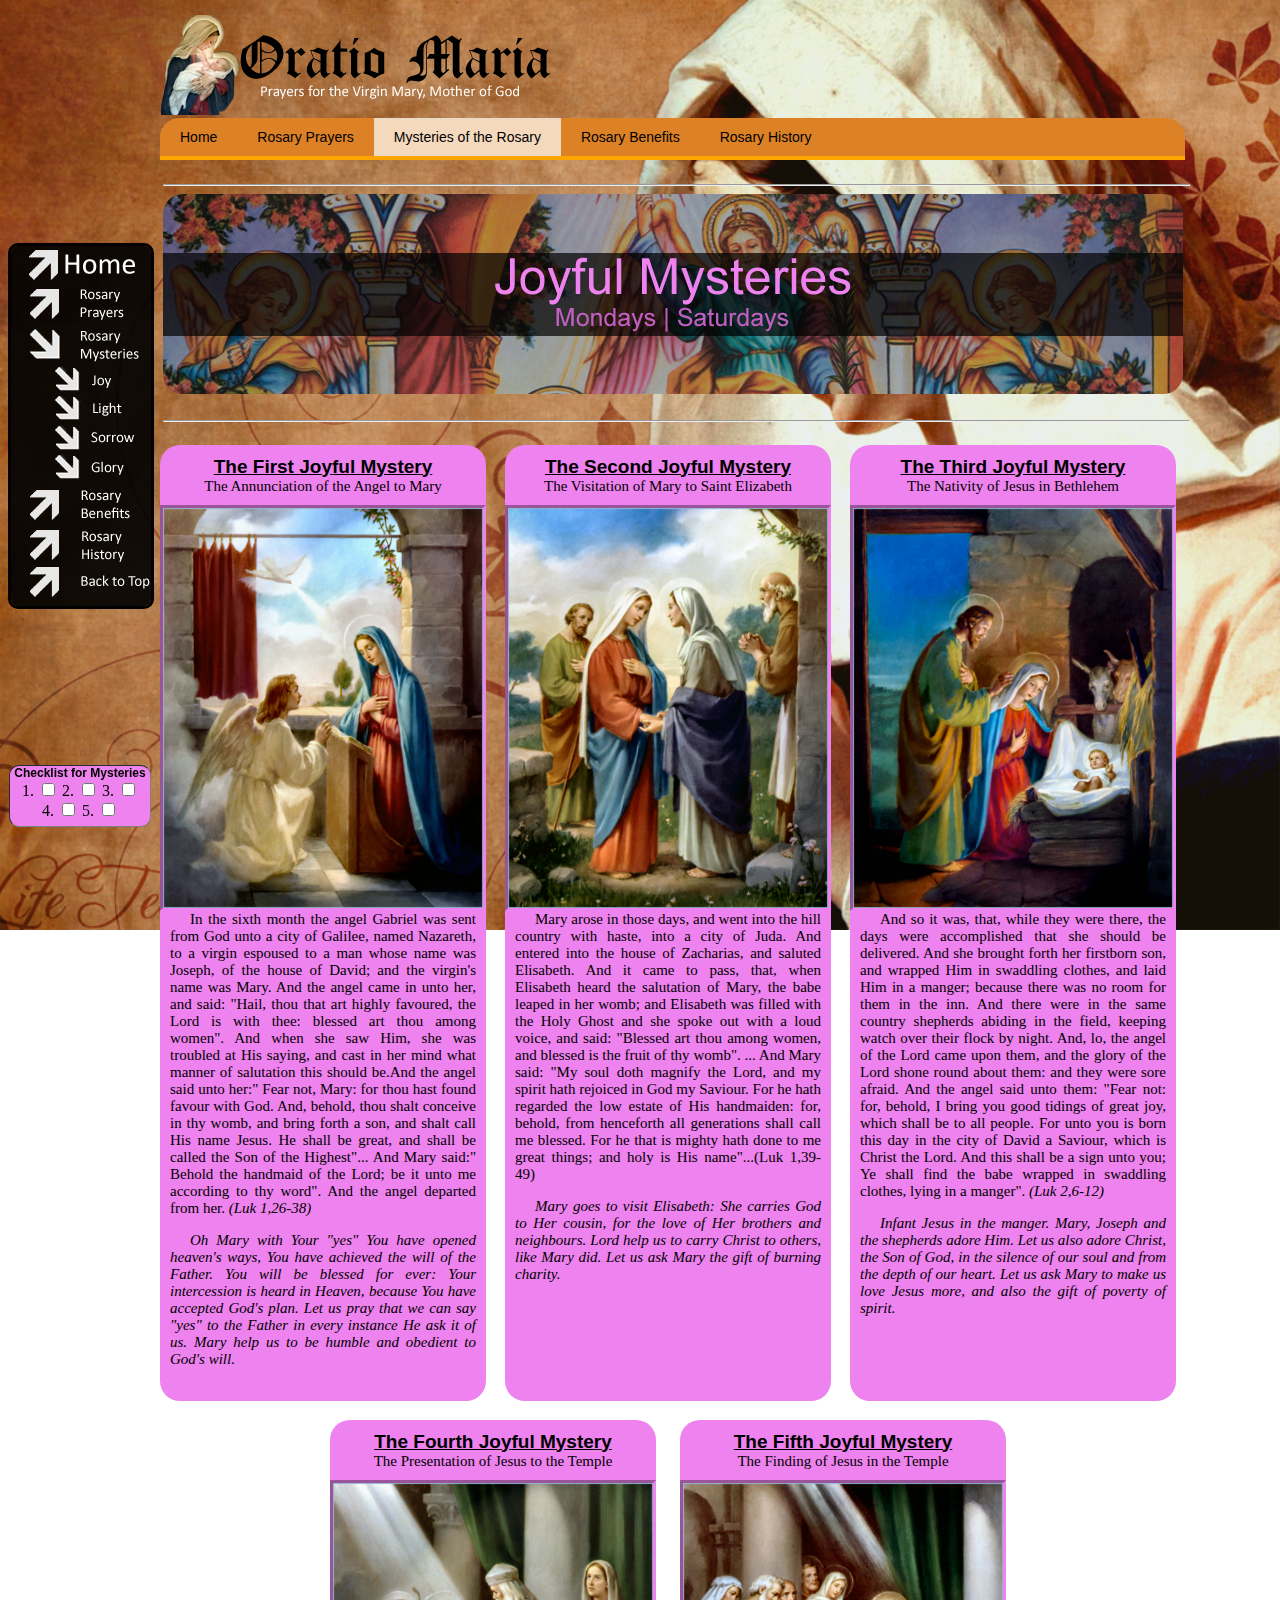
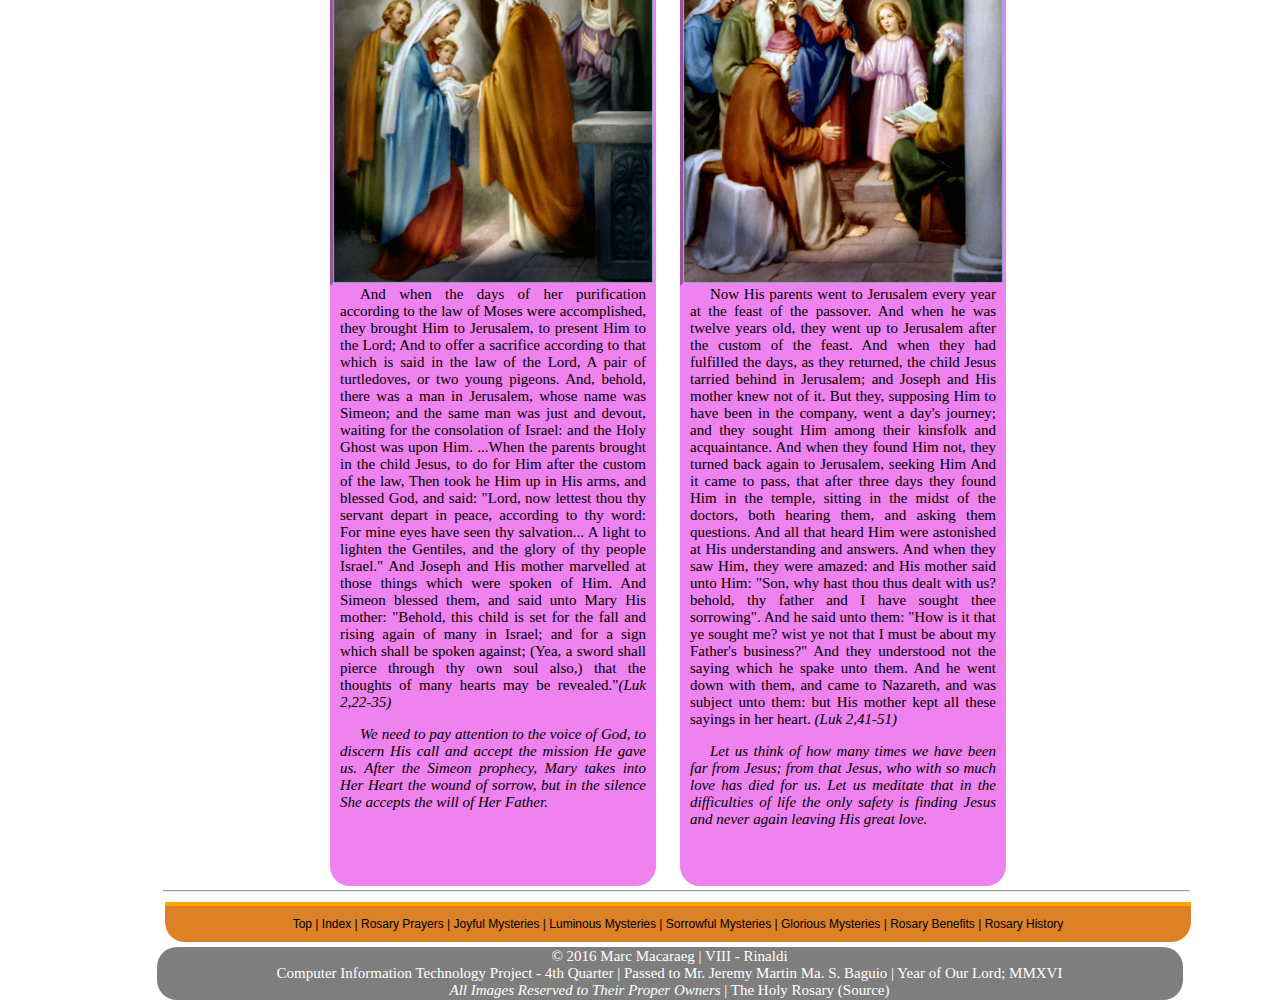
<file: RINALDI-WEB2-28.html>
<html>
<head>
	<title> Joyful Mysteries | Oratio Maria </title>
	<link rel="stylesheet" type="text/css" href="OratioMain.css">
	<style type="text/css">
	img.btypei {opacity:1;
			-webkit-transition: all .6s ease-in-out;
			transition: all .6s ease-in-out;}
	img.btypei:hover {opacity:.1;
 }
	</style>
</head>
<body>
<table>
<tr>
<td><a href="RINALDI-INDEX-28.html"><img id="top" class="mainimage" src="TitleMain.png" width="400" height="100"></a></td>
<img class="scrollingbarii" src="SidebarExt.png" usemap="#navbar">
<map name="navbar">
	<area shape="rectangle" coords="0,0,140,37" href="RINALDI-INDEX-28.html">
	<area shape="rectangle" coords="0,37,140,78" href="RINALDI-WEB1-28.html">
	<area shape="rectangle" coords="0,78,140,118" href="#top">
	
	<area shape="rectangle" coords="0,118,140,147" href="#top">
	<area shape="rectangle" coords="0,147,140,178" href="RINALDI-WEB3-28.html">
	<area shape="rectangle" coords="0,178,140,206" href="RINALDI-WEB4-28.html">
	<area shape="rectangle" coords="0,206,140,239" href="RINALDI-WEB5-28.html">

	<area shape="rectangle" coords="0,239,140,279" href="RINALDI-WEB6-28.html">
	<area shape="rectangle" coords="0,279,140,320" href="RINALDI-WEB7-28.html">
	<area shape="rectangle" coords="0,320,140,360" href="#top">
</map>	
<!--HoverTextStart-->
<table class="set" border="0" cellspacing="0" cellpadding="0" style="top:505px; left:161px;">
	<tr>
		<td width="325" height="450" bgcolor="black" class='text subbar'><a class="subtext">
		<center><b>The Annunciation</b></center>
		<ol>
		<li>The angel Gabriel appeared to Mary and asked her to be the mother of the Messiah.</li>
		<li>She said yes. Mary had such faith! She always complied with the Father's will.</li>
		<li>She was filled with the Holy Spirit and the Word was made flesh and dwelt among us.</lI>
		<li>There was such a bond between Jesus and Mary from the very moment of conception!</li>
		<li>She felt His life grow within her womb. His Most Sacred Heart was formed in her womb through the Holy Spirit.</li>
		<li>Jesus wants to be alive in our hearts. We should carry His life with great joy in our being.</li>
		<li>The Spirit wants to be alive in our very being with the fire of His love.</li>
		<li>We are children of God. Mary mothers us as she mothered Jesus</li>
		<li>It is through Mary that we are led to intense love in His most precious Heart.</li>
		<li>It is truly the love of these Two Hearts that will lead us to union with God. </li>
		</ol>
		</a></td>
	</tr>
</table>	
<table class="set" border="0" cellspacing="0" cellpadding="0" style="top:505px; left:505px;">
	<tr>
		<td width="325" height="450" bgcolor="black" class='text subbar'><a class="subtext">
		<center><b>The Visitation</b></center>
		<ol>
		<li>Mary went to visit her cousin Elizabeth</li>
		<li>When she arrived, the child in Elizabeth's womb leapt for joy at the presence of Mary with Jesus in her womb.</li>
		<li>Mary was filled with the Holy Spirit and cried out, with a loud voice, the Magnificat.</lI>
		<li>"My soul doth magnify the Lord and my spirit rejoices in God, my Savior."</li>
		<li>"Because He has regarded the lowliness of His handmaid, from all generations they will call me blessed."</li>
		<li>God Who is mighty has done great things to us in His name.</li>
		<li>Jesus is no less present in our hearts after Communion than He was in Mary's womb.</li>
		<li>Should we not jump up and cry out that we truly receive the one, true God in our hearts?</li>
		<li>Are we open to the Holy Spirit to fill us with the love of the one, true God and Mary in our hearts?</li>
		<li>It is through her pure and tender Heart that we will love God more closely.  </li>
		</ol>
		</a></td>
	</tr>
</table>	
<table class="set" border="0" cellspacing="0" cellpadding="0" style="top:505px; left:850px;">
	<tr>
		<td width="325" height="450" bgcolor="black" class='text subbar'><a class="subtext">
		<center><b>The Birth of Jesus</b></center>
		<ol>
		<li>Joseph was filled with joy to see the splendor of the night, but with sorrow to see Jesus born in such poverty.</li>
		<li>Not a place for Jesus to lay His head--in a manger at birth, His head on a cross at His death--both bare wood.	</li>	
		<li>He showed us the way, in total submission to the will of the Father. He loved us so much that He was born a human, God-made-man.</li>
		<li>What the birth of this baby, the child Jesus, did to change the world for all time!</li>
		<li>This is Jesus, the Son of God, come to free the world of its sins.</li>
		<li>He came as a little baby. He was born of Mary in the little town of Bethlehem.</li>
		<li>This is how it is with Jesus today: there is no blare of trumpets, no roll of drums. Jesus comes quietly at every Mass.</li>
		<li>The only blare of trumpets and roll of drums are in our hearts.</li>
		<li>If you are not aware of Christ truly present in the Eucharist, you miss the big event.</li>
		<li>Jesus, the same Jesus who was born in Bethlehem, comes to us in our hearts.</li>
		</ol>
		</a></td>
	</tr>
</table>
<table class="set" border="0" cellspacing="0" cellpadding="0" style="top:1480px; left:330px;">
	<tr>
		<td width="325" height="450" bgcolor="black" class='text subbar'><a class="subtext">
		<center><b>Presentation of Jesus</b></center>
		<ol>
<li>Mary took Jesus to the temple to be presented to the Father.</li>
<li>Simeon told Mary of the future sufferings of Jesus and Mary.</li>
<li>Joseph, in His sorrow at hearing of the sufferings, was comforted by the joy that so many souls would be redeemed.</li>
<li>They returned to Galilee to the town of Nazareth and Jesus grew in wisdom and strength.</li>
<li>Mary, with such love, beheld her precious Son!</li>
<li>She gazed into His precious baby eyes.</li>
<li>Simeon predicted that her heart would be pierced with a sword.</li>
<li>Her heart would be pierced with a sword for, just as she held His baby body at birth, she would hold His lifeless body under the cross.</li>
<li>How well Mary would know the Heart of Jesus! She would ponder all the events of His life in her Heart.</li>
<li>It is through her most loving Heart that we grow in fervent love for His Heart.</li>
		</ol>
		</a></td>
	</tr>
</table>
<table class="set" border="0" cellspacing="0" cellpadding="0" style="top:1480px; left:680px;">
	<tr>
		<td width="325" height="450" bgcolor="black" class='text subbar'><a class="subtext">
		<center><b>Finding of Jesus</b></center>
		<ol>
<li>When Jesus was twelve years old, the Holy Family went to Jerusalem for Passover.</li>
<li>When it was over Mary and Joseph had traveled a day's journey before they realized Jesus was not with them.</li>
<li>With sorrow in their hearts they returned to Jerusalem to find Him.</li>
<li>After searching for Him for three days, they found Him in the temple talking to the doctors.</li>
<li>The doctors were astounded at His wisdom.</li>
<li>He said He had to be about His Father's business.</li>
<li>Jesus teaches us today through His word.</li>
<li>He went down and was subject to them.</li>
<li>Mary, if we ever lose Jesus, lead us back to His tender Heart.</li>
<li>Jesus, help us to love Mary more.</li>
		</ol>
		</a></td>
	</tr>
</table>
<!--HoverTextEnd-->
<!--CSS MENU STARTS HERE-->
<div id='cssmenu'>
<ul>
   <li><a href='RINALDI-INDEX-28.html'><span>Home</span></a></li>   
   <li><a href='RINALDI-WEB1-28.html'><span>Rosary Prayers</span></a></li>
   <li class='active has-sub'><a href='#'><span>Mysteries of the Rosary</span></a>
      <ul>
         <li><a href='#top'><span>Joyful Mysteries</span></a>
         </li>
         <li><a href='RINALDI-WEB3-28.html'><span>Luminous Mysteries</span></a>
         </li>
		 <li><a href='RINALDI-WEB4-28.html'><span>Sorrowful Mysteries</span></a>
         </li>
		 <li><a href='RINALDI-WEB5-28.html'><span>Glorious Mysteries</span></a>
         </li>
      </ul>
   </li>
   <li><a href='RINALDI-WEB6-28.html'><span>Rosary Benefits</span></a></li>	
   <li class='last'><a href='RINALDI-WEB7-28.html'><span>Rosary History</span></a></li>

</ul>
</div>
<br>
<br>
<br>
<br>
<br>
<br>
<br>
<br>
<!--CSS MENU END--><br>
<hr class="i" width="1025px">
<table border="0" cellpadding="0" cellspacing="0" class="t">
	<tr>
		<td><img class="all" src="C6.png" width="1020px" height="200"></td>
	</tr>	
</table><br>
<hr class="i" width="1025px">
<table border="1" cellspacing="0" cellpadding="0">
	<tr>
		<td class="checklist" bgcolor="#ee82ee"><a class="ttextxi"><center><b>Checklist for Mysteries</b></center></a>
		<font face="Calibri" size="3"><center>1. <input type="checkbox"> 2. <input type="checkbox"> 3. <input type="checkbox"><br>
		4. <input type="checkbox"> 5. <input type="checkbox"></font></center>
		</td>
	</tr>
</table>	

<!-- NOTE THESE COLORS -->
<!-- #8601b0 - MainColor top -->
<!-- #ee82ee - SubColor low -->
<!-- #ee82ef - SubColor Vairant Orig -->
<div class="tables">
<table class="set" cellpadding="0" cellspacing="0" border="0" style="top:445px;left:160px;">
	<tr>
		<td class="top" bgcolor="#ee82ee" width="320px" height="60px">
		<a class="mtitle"><center> The First Joyful Mystery</a><br><a class="msub">The Annunciation of the Angel to Mary</a></center>
		</td>	
	</tr>	
	<tr>
		<td><img class='btypei' style="border-color: #ee82ee;" src="C1.jpg" width="320px" height="400px">
		</td>
	</tr>	
	<tr>
		<td class='bottom text' bgcolor="#ee82ee" class="text" width="320px" height="490px"> <p class="ttextx">In the sixth month the angel Gabriel was sent from God unto a city of Galilee, named Nazareth, to a virgin espoused to a man whose name was Joseph, of the house of David; and the virgin's name was Mary. And the angel came in unto her, and said: "Hail, thou that art highly favoured, the Lord is with thee: blessed art thou among women". And when she saw Him, she was troubled at His saying, and cast in her mind what manner of salutation this should be.And the angel said unto her:" Fear not, Mary: for thou hast found favour with God. And, behold, thou shalt conceive in thy womb, and bring forth a son, and shalt call His name Jesus. He shall be great, and shall be called the Son of the Highest"... And Mary said:" Behold the handmaid of the Lord; be it unto me according to thy word". And the angel departed from her. <i>(Luk 1,26-38)</i>
</p>
<p class='ttextx i'>Oh Mary with Your "yes" You have opened heaven's ways, You have achieved the will of the Father. You will be blessed for ever: Your intercession is heard in Heaven, because You have accepted God's plan. Let us pray that we can say "yes" to the Father in every instance He ask it of us. Mary help us to be humble and obedient to God's will.
</p>
		</td>
	</tr>	
</table>	
<table class="set" cellpadding="0" cellspacing="0" border="0" style="top:445px;left:505px;">
	<tr>
		<td class="top" bgcolor="#ee82ee" width="320px" height="60px">
		<a class="mtitle"><center> The Second Joyful Mystery</a><br><a class="msub">The Visitation of Mary to Saint Elizabeth</a></center>
		</td>	
	</tr>	
	<tr>
		<td><img class="btypei" style="border-color: #ee82ee;"src="C2.jpg" width="320px" height="400px">
		</td>
	</tr>	
	<tr>
		<td class='bottom text' bgcolor="#ee82ee" width="320px" height="490px"> <p class="ttextx">Mary arose in those days, and went into the hill country with haste, into a city of Juda. And entered into the house of Zacharias, and saluted Elisabeth. And it came to pass, that, when Elisabeth heard the salutation of Mary, the babe leaped in her womb; and Elisabeth was filled with the Holy Ghost and she spoke out with a loud voice, and said: "Blessed art thou among women, and blessed is the fruit of thy womb". ... And Mary said: "My soul doth magnify the Lord, and my spirit hath rejoiced in God my Saviour. For he hath regarded the low estate of His handmaiden: for, behold, from henceforth all generations shall call me blessed. For he that is mighty hath done to me great things; and holy is His name"...(Luk 1,39-49)
	</p><p class='ttextx i'>
Mary goes to visit Elisabeth: She carries God to Her cousin, for the love of Her brothers and neighbours. Lord help us to carry Christ to others, like Mary did. Let us ask Mary the gift of burning charity.
	</p></td>
	</tr>	
</table>	
<table class="set" cellpadding="0" cellspacing="0" border="0" style="top:445px;left:850px;">
	<tr>
		<td class="top" bgcolor="#ee82ee" width="320px" height="60px">
		<a class="mtitle"><center> The Third Joyful Mystery</a><br><a class="msub">The Nativity of Jesus in Bethlehem</a></center>
		</td>	
	</tr>	
	<tr>
		<td><img class="btypei" style="border-color: #ee82ee;"src="C3.jpg" width="320px" height="400px">
		</td>
	</tr>	
	<tr>
		<td class='bottom text' bgcolor="#ee82ee" width="320px" height="490px"> <p class="ttextx">And so it was, that, while they were there, the days were accomplished that she should be delivered. And she brought forth her firstborn son, and wrapped Him in swaddling clothes, and laid Him in a manger; because there was no room for them in the inn. And there were in the same country shepherds abiding in the field, keeping watch over their flock by night. And, lo, the angel of the Lord came upon them, and the glory of the Lord shone round about them: and they were sore afraid. And the angel said unto them: "Fear not: for, behold, I bring you good tidings of great joy, which shall be to all people. For unto you is born this day in the city of David a Saviour, which is Christ the Lord. And this shall be a sign unto you; Ye shall find the babe wrapped in swaddling clothes, lying in a manger". <i>(Luk 2,6-12)</i>
		</p>
		<p class="ttextx i">Infant Jesus in the manger. Mary, Joseph and the shepherds adore Him. Let us also adore Christ, the Son of God, in the silence of our soul and from the depth of our heart. Let us ask Mary to make us love Jesus more, and also the gift of poverty of spirit.
		</p>
		</td>
	</tr>	
<table class="set" cellpadding="0" cellspacing="0" border="0" style="top:1420px;left:330px;">
	<tr>
		<td class="top" bgcolor="#ee82ee" width="320px" height="60px">
		<a class="mtitle"><center> The Fourth Joyful Mystery</a><br><a class="msub">The Presentation of Jesus to the Temple</a></center>
		</td>	
	</tr>	
	<tr>
		<td><img class="btypei" style="border-color: #ee82ee;"src="C4.jpg" width="320px" height="400px">
		</td>
	</tr>	
	<tr>
		<td class='bottom text' bgcolor="#ee82ee" class="text" width="320px" height="600px"> <p class="ttextx">And when the days of her purification according to the law of Moses were accomplished, they brought Him to Jerusalem, to present Him to the Lord; And to offer a sacrifice according to that which is said in the law of the Lord, A pair of turtledoves, or two young pigeons. And, behold, there was a man in Jerusalem, whose name was Simeon; and the same man was just and devout, waiting for the consolation of Israel: and the Holy Ghost was upon Him. ...When the parents brought in the child Jesus, to do for Him after the custom of the law, Then took he Him up in His arms, and blessed God, and said: "Lord, now lettest thou thy servant depart in peace, according to thy word: For mine eyes have seen thy salvation... A light to lighten the Gentiles, and the glory of thy people Israel." And Joseph and His mother marvelled at those things which were spoken of Him. And Simeon blessed them, and said unto Mary His mother: "Behold, this child is set for the fall and rising again of many in Israel; and for a sign which shall be spoken against; (Yea, a sword shall pierce through thy own soul also,) that the thoughts of many hearts may be revealed."<i>(Luk 2,22-35)</i>
<p class='ttextx i'>We need to pay attention to the voice of God, to discern His call and accept the mission He gave us. After the Simeon prophecy, Mary takes into Her Heart the wound of sorrow, but in the silence She accepts the will of Her Father.

 
</p>
		</td>
	</tr>	
</table>	
<table class="set" cellpadding="0" cellspacing="0" border="0" style="top:1420px;left:680px;">
	<tr>
		<td class="top" bgcolor="#ee82ee" width="320px" height="60px">
		<a class="mtitle"><center> The Fifth Joyful Mystery</a><br><a class="msub">The Finding of Jesus in the Temple</a></center>
		</td>	
	</tr>	
	<tr>
		<td><img class="btypei" style="border-color: #ee82ee;"src="C5.jpg" width="320px" height="400px">
		</td>
	</tr>	
	<tr>
		<td class='bottom text' bgcolor="#ee82ee" class="text" width="320px" height="600px"> <p class="ttextx">Now His parents went to Jerusalem every year at the feast of the passover. And when he was twelve years old, they went up to Jerusalem after the custom of the feast. And when they had fulfilled the days, as they returned, the child Jesus tarried behind in Jerusalem; and Joseph and His mother knew not of it. But they, supposing Him to have been in the company, went a day's journey; and they sought Him among their kinsfolk and acquaintance. And when they found Him not, they turned back again to Jerusalem, seeking Him And it came to pass, that after three days they found Him in the temple, sitting in the midst of the doctors, both hearing them, and asking them questions. And all that heard Him were astonished at His understanding and answers. And when they saw Him, they were amazed: and His mother said unto Him: "Son, why hast thou thus dealt with us? behold, thy father and I have sought thee sorrowing". And he said unto them: "How is it that ye sought me? wist ye not that I must be about my Father's business?" And they understood not the saying which he spake unto them. And he went down with them, and came to Nazareth, and was subject unto them: but His mother kept all these sayings in her heart. <i>(Luk 2,41-51)</i>
<p class='ttextx i'>Let us think of how many times we have been far from Jesus; from that Jesus, who with so much love has died for us. Let us meditate that in the difficulties of life the only safety is finding Jesus and never again leaving His great love.

 

 
</p>
		</td>
	</tr>		
</table>	
</div>
<!--Bottom Bar-->
<hr class="i" width="1025px" style="top:2050px;">
<table class='t' border="0" style="top:2050px;">
	<tr>
		<td class='bottom' height="40px" width="1024px" bgcolor="#dc8126" style="border-top: 4px solid #ffa500;">
		<center>
		<div class="lowbar">
		<a href="#top">Top</a> |
		<a href="RINALDI-INDEX-28.html">Index</a> | 
		<a href="RINALDI-WEB1-28.html">Rosary Prayers</a> | 
		<a href="#top">Joyful Mysteries</a> | 
		<a href="RINALDI-WEB3-28.html">Luminous Mysteries</a> | 
		<a href="RINALDI-WEB4-28.html">Sorrowful Mysteries</a> | 
		<a href="RINALDI-WEB5-28.html">Glorious Mysteries</a> | 
		<a href="RINALDI-WEB6-28.html">Rosary Benefits</a> | 
		<a href="RINALDI-WEB7-28.html">Rosary History </a>
		</div>
		</td>
	</tr>	
</table>	
</div>
<table style="position:absolute;top:2545px;"class="t" border="0" class="footeranim">
	<tr>
		<td class='text footer all' bgcolor="black" class='all'>
		<p class="footer">&copy 2016  Marc Macaraeg | VIII - Rinaldi<br>Computer Information Technology Project - 4th Quarter 
		| Passed to Mr. Jeremy Martin Ma. S. Baguio | 
		Year of Our Lord; MMXVI
		<br>
		<i>All Images Reserved to Their Proper Owners </i>|
		<a class="bottom" href="http://www.theholyrosary.org/">The Holy Rosary (Source)</a></i></p>
		</td>
	</tr>	
</table>	
<!--Bottom Bar End-->
</body>
</html>
</file>
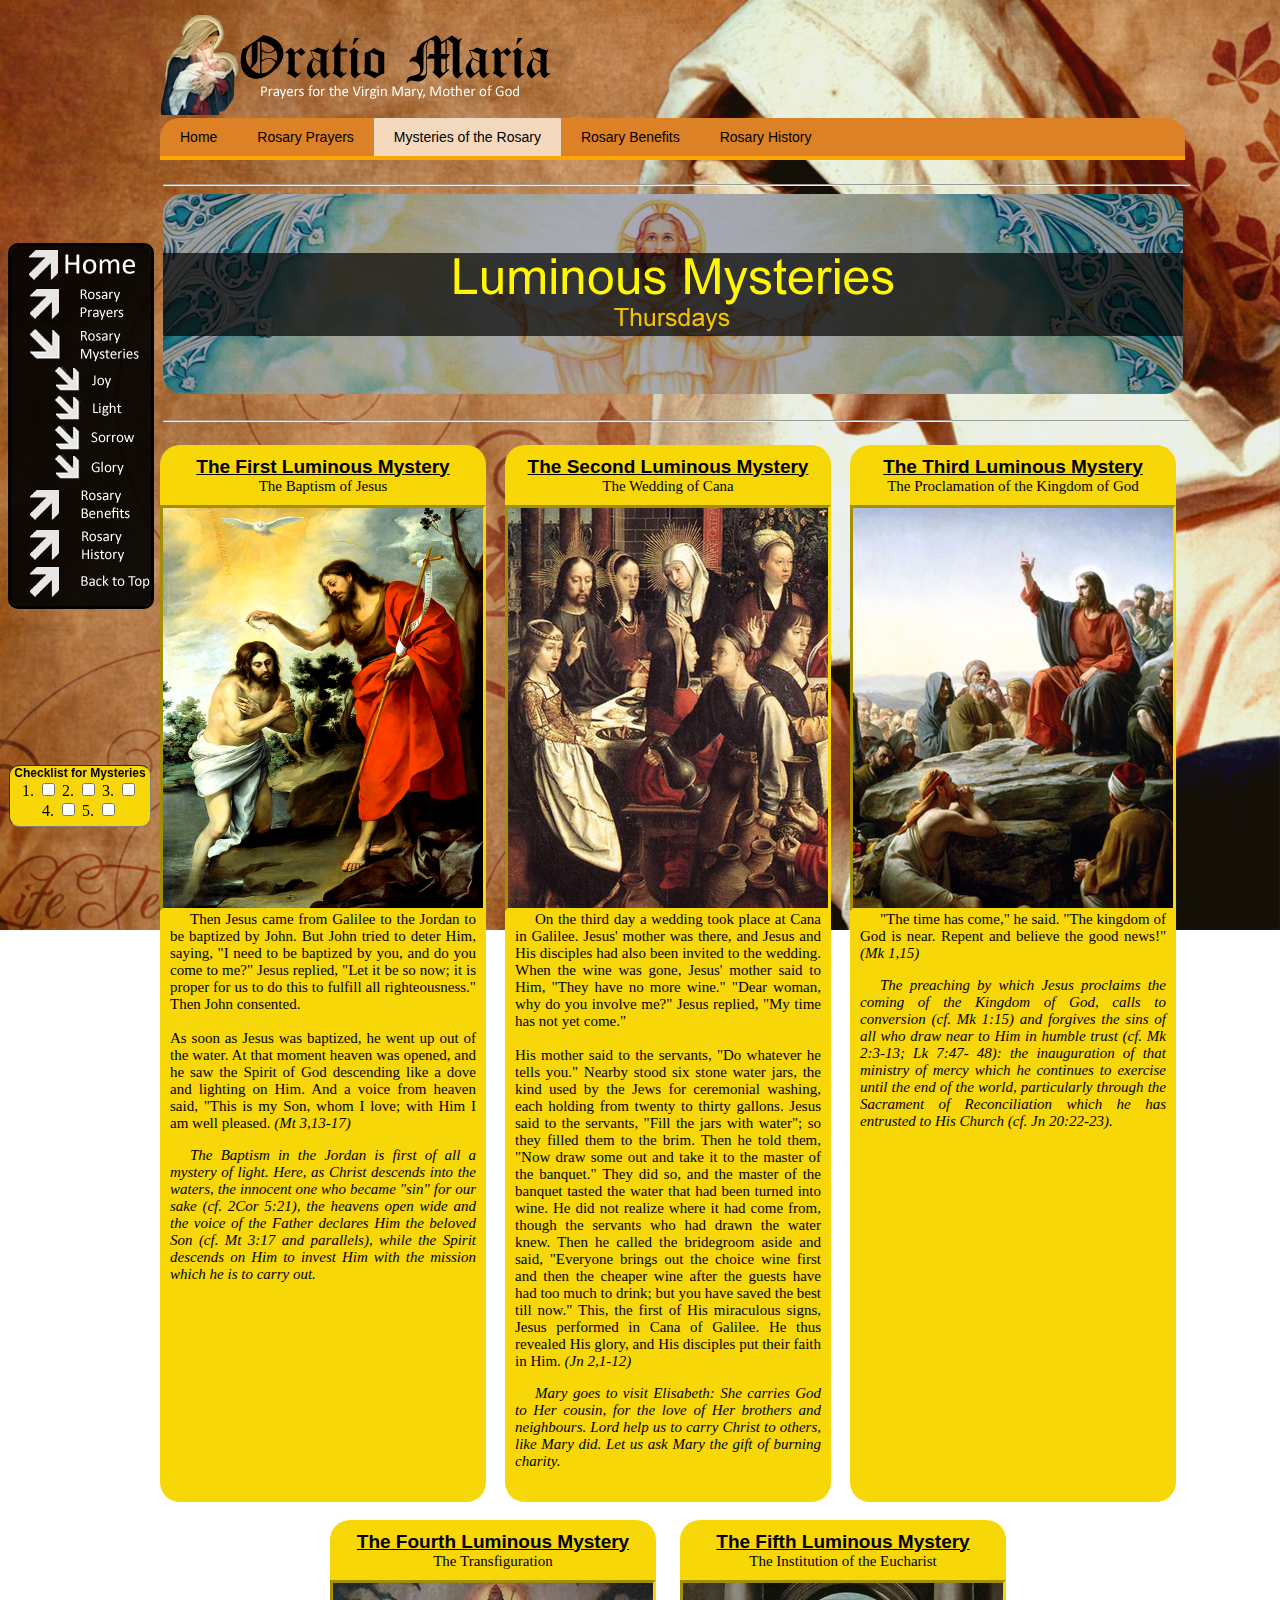
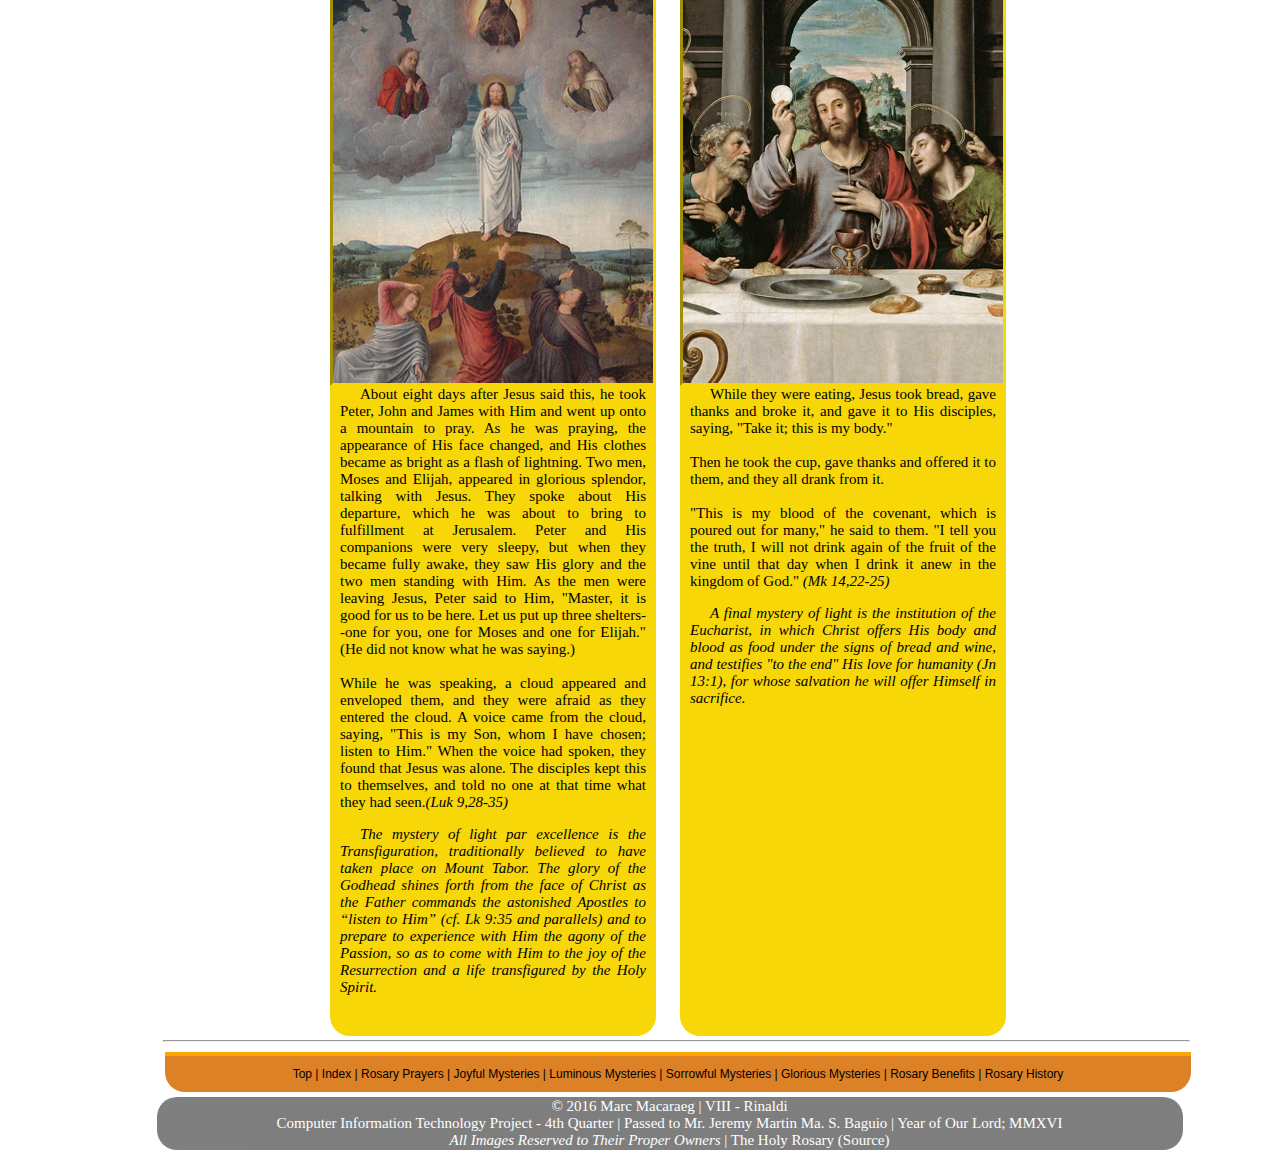
<file: RINALDI-WEB3-28.html>
<html>
<head>
	<title> Luminous Mysteries | Oratio Maria </title>
	<link rel="stylesheet" type="text/css" href="OratioMain.css">
	<style type="text/css">
	img.btypei {opacity:1;
			-webkit-transition: all .6s ease-in-out;
			transition: all .6s ease-in-out;}
	img.btypei:hover {opacity:.1;
 }
	</style>
</head>
<body>
<table>
<tr>
<td><a href="RINALDI-INDEX-28.html"><img id="top" class="mainimage" src="TitleMain.png" width="400" height="100"></a></td>
<img class="scrollingbarii" src="SidebarExt.png" usemap="#navbar">
<map name="navbar">
	<area shape="rectangle" coords="0,0,140,37" href="RINALDI-INDEX-28.html">
	<area shape="rectangle" coords="0,37,140,78" href="RINALDI-WEB1-28.html">
	<area shape="rectangle" coords="0,78,140,118" href="RINALDI-WEB2-28.html">
	
	<area shape="rectangle" coords="0,118,140,147" href="RINALDI-WEB2-28.html">
	<area shape="rectangle" coords="0,147,140,178" href="#top">
	<area shape="rectangle" coords="0,178,140,206" href="RINALDI-WEB4-28.html">
	<area shape="rectangle" coords="0,206,140,239" href="RINALDI-WEB5-28.html">

	<area shape="rectangle" coords="0,239,140,279" href="RINALDI-WEB6-28.html">
	<area shape="rectangle" coords="0,279,140,320" href="RINALDI-WEB7-28.html">
	<area shape="rectangle" coords="0,320,140,360" href="#top">
</map>	
<!--HoverTextStart-->
<table class="set" border="0" cellspacing="0" cellpadding="0" style="top:505px; left:161px;">
	<tr>
		<td width="325" height="450" bgcolor="black" class='text subbar'><a class="subtext">
		<center><b>The Baptism of Jesus</b></center>
		<ol>
<li>"I am baptizing you with water for repentance but the One who is coming after me is mightier than I."</li>
<li>"I am not worthy to loosen the thongs of His sandals."</li>
<li>"He will baptize you with the Holy Spirit and with fire."</li>
<li>The next day John saw Jesus coming toward Him and said, "Behold the Lamb of God, who takes away the sin of the world."</li>
<li>John said to Him, "I have need to be baptized by you, and yet you are coming to me?"</li>
<li>Jesus said to Him, "Allow it now for thus it is fitting for us to fulfill all righteousness."</li>
<li>Then he allowed it.</li>
<li>After Jesus was baptized, He came out of the water and, behold, the heavens were opened unto Him</li>
<li>And He saw the Spirit of God descending like a dove coming upon Him.</li>
<li>And a voice from the heavens saying, " This is my beloved Son, with whom I am well pleased. "</li>
		</ol>
		</a></td>
	</tr>
</table>	
<table class="set" border="0" cellspacing="0" cellpadding="0" style="top:505px; left:505px;">
	<tr>
		<td width="325" height="450" bgcolor="black" class='text subbar'><a class="subtext">
		<center><b>The Wedding at Cana</b></center>
		<ol>
<li>"I am baptizing you with water for repentance but the One who is coming after me is mightier than I."</li>
<li>"I am not worthy to loosen the thongs of His sandals."</li>
<li>"He will baptize you with the Holy Spirit and with fire."</li>
<li>The next day John saw Jesus coming toward Him and said, "Behold the Lamb of God, who takes away the sin of the world."</li>
<li>John said to Him, "I have need to be baptized by you, and yet you are coming to me?"</li>
<li>Jesus said to Him, "Allow it now for thus it is fitting for us to fulfill all righteousness."</li>
<li>Then he allowed it.</li>
<li>After Jesus was baptized, He came out of the water and, behold, the heavens were opened unto Him</li>
<li>And He saw the Spirit of God descending like a dove coming upon Him.</li>
<li>And a voice from the heavens saying, " This is my beloved Son, with whom I am well pleased. "</li>
		</ol>
		</a></td>
	</tr>
</table>	
<table class="set" border="0" cellspacing="0" cellpadding="0" style="top:505px; left:850px;">
	<tr>
		<td width="325" height="450" bgcolor="black" class='text subbar'><a class="subtext">
		<center><b>The Proclamation of the Kingdom of God</b></center>
		<ol>
<li>"This is the time of fulfillment."</li>
<li>"The kingdom of God is at hand."</li>
<li>"Repent and believe in the gospel."</li>
<li>And they came, bringing to Him a paralytic carried by four men. And when Jesus saw their faith he said to the paralytic, "My son your sins are forgiven"</li>
<li>"But that you may know that the Son of Man has authority on earth to forgive sins... I say to you rise take up your pallet and go home."</li>
<li>But He said to the woman, "Your faith has saved you; go in peace."</li>
<li>So I tell you, her many sins have been forgiven; for she has shown great love.</li>
<li>Jesus came and stood among them and said to them "Peace be with you " </li>
<li>And when he had said this, he breathed on them and said to them "Receive the Holy Spirit"</li>
<li>"As the Father has sent me, even so I send you " </li>
		</ol>
		</a></td>
	</tr>
</table>
<table class="set" border="0" cellspacing="0" cellpadding="0" style="top:1580px; left:330px;">
	<tr>
		<td width="325" height="450" bgcolor="black" class='text subbar'><a class="subtext">
		<center><b>The Transfiguration</b></center>
		<ol>
<li>About eight days after saying these things, He took Peter and John and James, and went up the mountain to pray.</li>
<li>While He prayed, His face changed and His clothing became dazzling white.</li>
<li>And, behold, there were two men talking to Him, Moses and Elijah.</li>
<li>Who appeared in glory, and spoke of His death which he should accomplish in Jerusalem.</li>
<li>Peter and His companions were overcome with sleep, but becoming fully awake, they saw His glory, and the two men that stood with Him.</li>
<li>As they were about to part from Him, Peter said to Jesus, "Master, it is good we are here; let us make three tents; one for You, and one for Moses, and one for Elijah.</li>
<li>While he was still speaking, there came a cloud and cast a shadow over them, and they became frightened as they entered into the cloud.</li>
<li>And there came a voice out of the cloud, saying, "This is my chosen Son; listen to Him." (Lk 9:35)</li>
<li>After the voice had spoken, Jesus was found alone</li>
<li>They fell silent and did not tell anyone at this time what they had seen.</li>
		</ol>
		</a></td>
	</tr>
</table>
<table class="set" border="0" cellspacing="0" cellpadding="0" style="top:1580px; left:680px;">
	<tr>
		<td width="325" height="450" bgcolor="black" class='text subbar'><a class="subtext">
		<center><b>Institution of the Eucharist</b></center>
		<ol>
<li>Jesus said to Him, "I am the way, the truth, and the life. No comes to the Father, except through Me."</li>
<li>Whoever has seen Me has seen the Father</li>
<li>And whatever you ask in My name, I will do, that the Father may be glorified in the Son.</li>
<li>Peace I leave with you; My peace I give to you.</li>
<li>I am the true vine, and my Father is the vine grower.</li>
<li>If you keep My commandments, you will remain in My love; just as I have kept my Father's commandments, and remain in His love.</li>
<li>This I command you, love one another.</li>
<li>And as they were eating, Jesus took bread, blessed it, broke it, and gave it to His disciples and said, "Take and eat; this is My body.</li>
<li>Then he took a cup, gave thanks, and gave it to them saying, "Drink from it all of you .</li>
<li>For this is My blood of the covenant, which is shed for many for the forgiveness of sins. </li>
		</ol>
		</a></td>
	</tr>
</table>
<!--HoverTextEnd-->
<!--CSS MENU STARTS HERE-->
<div id='cssmenu'>
<ul>
   <li><a href='RINALDI-INDEX-28.html'><span>Home</span></a></li>   
   <li><a href='RINALDI-WEB1-28.html'><span>Rosary Prayers</span></a></li>
   <li class='active has-sub'><a href='#'><span>Mysteries of the Rosary</span></a>
      <ul>
         <li><a href='RINALDI-WEB2-28.html'><span>Joyful Mysteries</span></a>
         </li>
         <li><a href='#top'><span>Luminous Mysteries</span></a>
         </li>
		 <li><a href='RINALDI-WEB4-28.html'><span>Sorrowful Mysteries</span></a>
         </li>
		 <li><a href='RINALDI-WEB5-28.html'><span>Glorious Mysteries</span></a>
         </li>
      </ul>
   </li>
   <li><a href='RINALDI-WEB6-28.html'><span>Rosary Benefits</span></a></li>	
   <li class='last'><a href='RINALDI-WEB7-28.html'><span>Rosary History</span></a></li>

</ul>
</div>
<br>
<br>
<br>
<br>
<br>
<br>
<br>
<br>
<!--CSS MENU END--><br>
<hr class="i" width="1025px">
<table border="0" cellpadding="0" cellspacing="0" class="t">
	<tr>
		<td><img class="all" src="D6.png" width="1020px" height="200"></td>
	</tr>	
</table><br>
<hr class="i" width="1025px">
<table border="1" cellspacing="0" cellpadding="0">
	<tr>
		<td class="checklist" bgcolor="#f7d708"><a class="ttexti"><center><b>Checklist for Mysteries</b></center></a>
		<font face="Calibri" size="3"><center>1. <input type="checkbox"> 2. <input type="checkbox"> 3. <input type="checkbox"><br>
		4. <input type="checkbox"> 5. <input type="checkbox"></font></center>
		</td>
	</tr>
</table>	
<!-- NOTE THESE COLORS -->
<!-- #8601b0 - MainColor top -->
<!-- #f7d708 - SubColor low -->
<!-- #ee82ef - SubColor Vairant Orig -->
<div class="tables">
<table class="set" cellpadding="0" cellspacing="0" border="0" style="top:445px;left:160px;">
	<tr>
		<td class="top" bgcolor="#f7d708" width="320px" height="60px">
		<a class="mtitle"><center> The First Luminous Mystery</a><br><a class="msub">The Baptism of Jesus</a></center>
		</td>	
	</tr>	
	<tr>
		<td><img class="btypei" style="border-color: #F7D708;"  src="D1.jpg" width="320px" height="400px">
		</td>
	</tr>	
	<tr>
		<td class='bottom text' bgcolor="#f7d708" class="text" width="320px" height="591px"> <p class="ttextx">Then Jesus came from Galilee to the Jordan to be baptized by John. But John tried to deter Him, saying, "I need to be baptized by you, and do you come to me?" 
Jesus replied, "Let it be so now; it is proper for us to do this to fulfill all righteousness." Then John consented. <br><br>
As soon as Jesus was baptized, he went up out of the water. At that moment heaven was opened, and he saw the Spirit of God descending like a dove and lighting on Him. And a voice from heaven said, "This is my Son, whom I love; with Him I am well pleased. <i>(Mt 3,13-17)</i>
</p>
<p class='ttextx i'>The Baptism in the Jordan is first of all a mystery of light. Here, as Christ descends into the waters, the innocent one who became "sin" for our sake (cf. 2Cor 5:21), the heavens open wide and the voice of the Father declares Him the beloved Son (cf. Mt 3:17 and parallels), while the Spirit descends on Him to invest Him with the mission which he is to carry out.

 
</p>
		</td>
	</tr>	
</table>	
<table class="set" cellpadding="0" cellspacing="0" border="0" style="top:445px;left:505px;">
	<tr>
		<td class="top" bgcolor="#f7d708" width="320px" height="60px">
		<a class="mtitle"><center> The Second Luminous Mystery</a><br><a class="msub">The Wedding of Cana</a></center>
		</td>	
	</tr>	
	<tr>
		<td><img class="btypei" style="border-color: #F7D708;"  src="D2.jpg" width="320px" height="400px">
		</td>
	</tr>	
	<tr>
		<td class='bottom text' bgcolor="#f7d708" width="320px" height="591px"> <p class="ttextx">On the third day a wedding took place at Cana in Galilee. Jesus' mother was there, and Jesus and His disciples had also been invited to the wedding. When the wine was gone, Jesus' mother said to Him, "They have no more wine." 
"Dear woman, why do you involve me?" Jesus replied, "My time has not yet come." <br><br>
His mother said to the servants, "Do whatever he tells you." Nearby stood six stone water jars, the kind used by the Jews for ceremonial washing, each holding from twenty to thirty gallons. Jesus said to the servants, "Fill the jars with water"; so they filled them to the brim. Then he told them, "Now draw some out and take it to the master of the banquet." They did so, and the master of the banquet tasted the water that had been turned into wine. He did not realize where it had come from, though the servants who had drawn the water knew. Then he called the bridegroom aside and said, "Everyone brings out the choice wine first and then the cheaper wine after the guests have had too much to drink; but you have saved the best till now." 
This, the first of His miraculous signs, Jesus performed in Cana of Galilee. He thus revealed His glory, and His disciples put their faith in Him. <i>(Jn 2,1-12)</i>
	</p><p class='ttextx i'>
Mary goes to visit Elisabeth: She carries God to Her cousin, for the love of Her brothers and neighbours. Lord help us to carry Christ to others, like Mary did. Let us ask Mary the gift of burning charity.
	</p></td>
	</tr>	
</table>	
<table class="set" cellpadding="0" cellspacing="0" border="0" style="top:445px;left:850px;">
	<tr>
		<td class="top" bgcolor="#f7d708" width="320px" height="60px">
		<a class="mtitle"><center> The Third Luminous Mystery</a><br><a class="msub">The Proclamation of the Kingdom of God</a></center>
		</td>	
	</tr>	
	<tr>
		<td><img class="btypei" style="border-color: #F7D708;"  src="D3.jpg" width="320px" height="400px">
		</td>
	</tr>	
	<tr>
		<td class='bottom text' bgcolor="#f7d708" width="320px" height="591px"> <p class="ttextx">"The time has come," he said. "The kingdom of God is near. Repent and believe the good news!" <i>(Mk 1,15)</i>
		</p>
		<p class="ttextx i">The preaching by which Jesus proclaims the coming of the Kingdom of God, calls to conversion (cf. Mk 1:15) and forgives the sins of all who draw near to Him in humble trust (cf. Mk 2:3-13; Lk 7:47- 48): the inauguration of that ministry of mercy which he continues to exercise until the end of the world, particularly through the Sacrament of Reconciliation which he has entrusted to His Church (cf. Jn 20:22-23).

 
		</p>
		</td>
	</tr>	
<table class="set" cellpadding="0" cellspacing="0" border="0" style="top:1520px;left:330px;">
	<tr>
		<td class="top" bgcolor="#f7d708" width="320px" height="60px">
		<a class="mtitle"><center> The Fourth Luminous Mystery</a><br><a class="msub">The Transfiguration</a></center>
		</td>	
	</tr>	
	<tr>
		<td><img class="btypei" style="border-color: #F7D708;"  src="D4.jpg" width="320px" height="400px">
		</td>
	</tr>	
	<tr>
		<td class='bottom text' bgcolor="#f7d708" class="text" width="320px" height="650px"> <p class="ttextx">About eight days after Jesus said this, he took Peter, John and James with Him and went up onto a mountain to pray. As he was praying, the appearance of His face changed, and His clothes became as bright as a flash of lightning. Two men, Moses and Elijah, appeared in glorious splendor, talking with Jesus. They spoke about His departure, which he was about to bring to fulfillment at Jerusalem. Peter and His companions were very sleepy, but when they became fully awake, they saw His glory and the two men standing with Him. As the men were leaving Jesus, Peter said to Him, "Master, it is good for us to be here. Let us put up three shelters--one for you, one for Moses and one for Elijah." (He did not know what he was saying.) 
		<br><br>
		While he was speaking, a cloud appeared and enveloped them, and they were afraid as they entered the cloud. A voice came from the cloud, saying, "This is my Son, whom I have chosen; listen to Him." When the voice had spoken, they found that Jesus was alone. The disciples kept this to themselves, and told no one at that time what they had seen.<i>(Luk 9,28-35)</i>
		<p class='ttextx i'>The mystery of light par excellence is the Transfiguration, traditionally believed to have taken place on Mount Tabor. The glory of the Godhead shines forth from the face of Christ as the Father commands the astonished Apostles to “listen to Him” (cf. Lk 9:35 and parallels) and to prepare to experience with Him the agony of the Passion, so as to come with Him to the joy of the Resurrection and a life transfigured by the Holy Spirit.
		</p>
 
</p>
		</td>
	</tr>	
</table>	
<table class="set" cellpadding="0" cellspacing="0" border="0" style="top:1520px;left:680px;">
	<tr>
		<td class="top" bgcolor="#f7d708" width="320px" height="60px">
		<a class="mtitle"><center> The Fifth Luminous Mystery</a><br><a class="msub">The Institution of the Eucharist</a></center>
		</td>	
	</tr>	
	<tr>
		<td><img class="btypei" style="border-color: #F7D708;"  src="D5.jpg" width="320px" height="400px">
		</td>
	</tr>	
	<tr>
		<td class='bottom text' bgcolor="#f7d708" class="text" width="320px" height="650px"> <p class="ttextx">While they were eating, Jesus took bread, gave thanks and broke it, and gave it to His disciples, saying, "Take it; this is my body." <br><br>
Then he took the cup, gave thanks and offered it to them, and they all drank from it. <br><br>
"This is my blood of the covenant, which is poured out for many," he said to them. "I tell you the truth, I will not drink again of the fruit of the vine until that day when I drink it anew in the kingdom of God." <i>(Mk 14,22-25)</i>
<p class='ttextx i'>A final mystery of light is the institution of the Eucharist, in which Christ offers His body and blood as food under the signs of bread and wine, and testifies "to the end" His love for humanity (Jn 13:1), for whose salvation he will offer Himself in sacrifice.

 

 
</p>
		</td>
	</tr>		
</table>	
</div>

<!--Bottom Bar-->
<hr class="i" width="1025px" style="top:2200px;">
<table class='t' border="0" style="top:2200px;">
	<tr>
		<td class='bottom' height="40px" width="1024px" bgcolor="#dc8126" style="border-top: 4px solid #ffa500;">
		<center>
		<div class="lowbar">
		<a href="#top">Top</a> |
		<a href="RINALDI-INDEX-28.html">Index</a> | 
		<a href="RINALDI-WEB1-28.html">Rosary Prayers</a> | 
		<a href="RINALDI-WEB2-28.html">Joyful Mysteries</a> | 
		<a href="#top">Luminous Mysteries</a> | 
		<a href="RINALDI-WEB4-28.html">Sorrowful Mysteries</a> | 
		<a href="RINALDI-WEB5-28.html">Glorious Mysteries</a> | 
		<a href="RINALDI-WEB6-28.html">Rosary Benefits</a> | 
		<a href="RINALDI-WEB7-28.html">Rosary History </a>
		</div>
		</td>
	</tr>	
</table>	
<table style="position:absolute;top:2695px;"class="t" border="0" class="footeranim">
	<tr>
		<td class='text footer all' bgcolor="black" class='all'>
		<p class="footer">&copy 2016  Marc Macaraeg | VIII - Rinaldi<br>Computer Information Technology Project - 4th Quarter 
		| Passed to Mr. Jeremy Martin Ma. S. Baguio | 
		Year of Our Lord; MMXVI
		<br>
		<i>All Images Reserved to Their Proper Owners </i>|
		<a class="bottom" href="http://www.theholyrosary.org/">The Holy Rosary (Source)</a></i></p>
		</td>
	</tr>	
</table>	
<!--Bottom Bar End-->
</body>
</html>
</file>
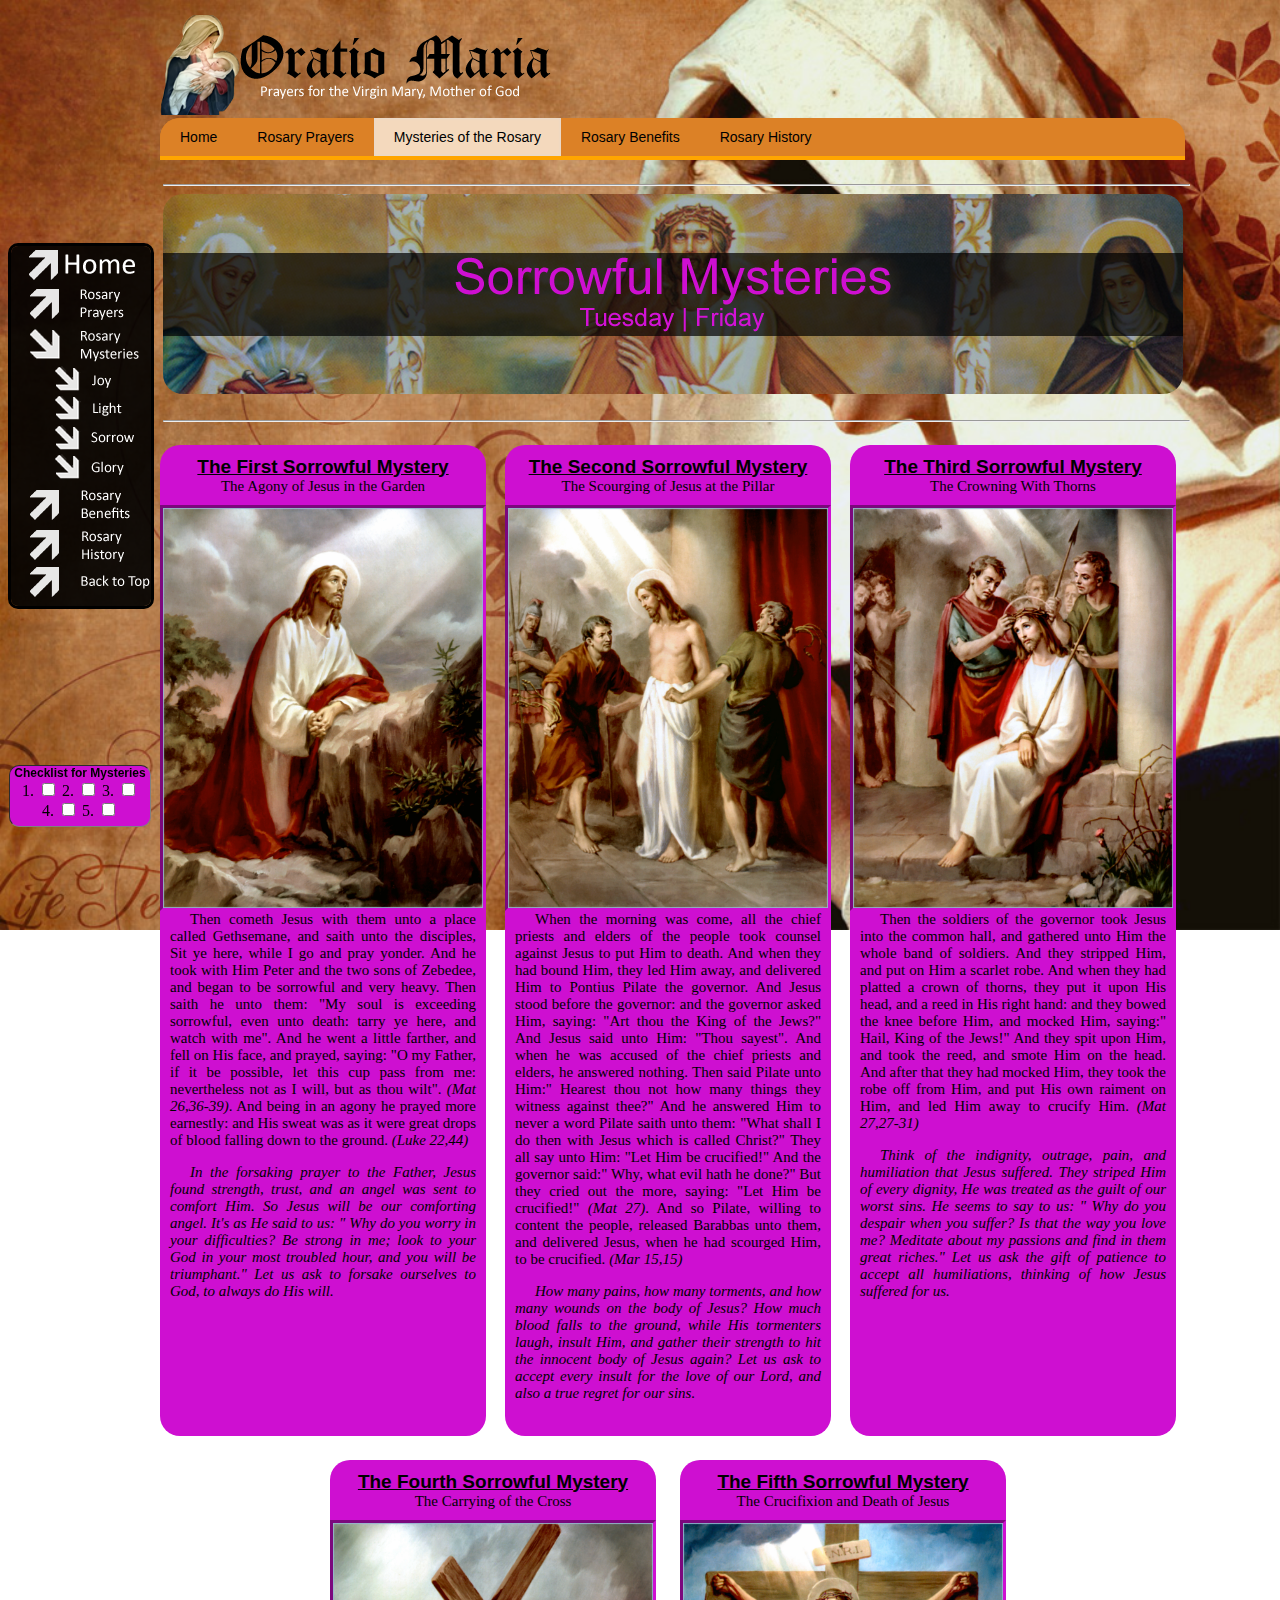
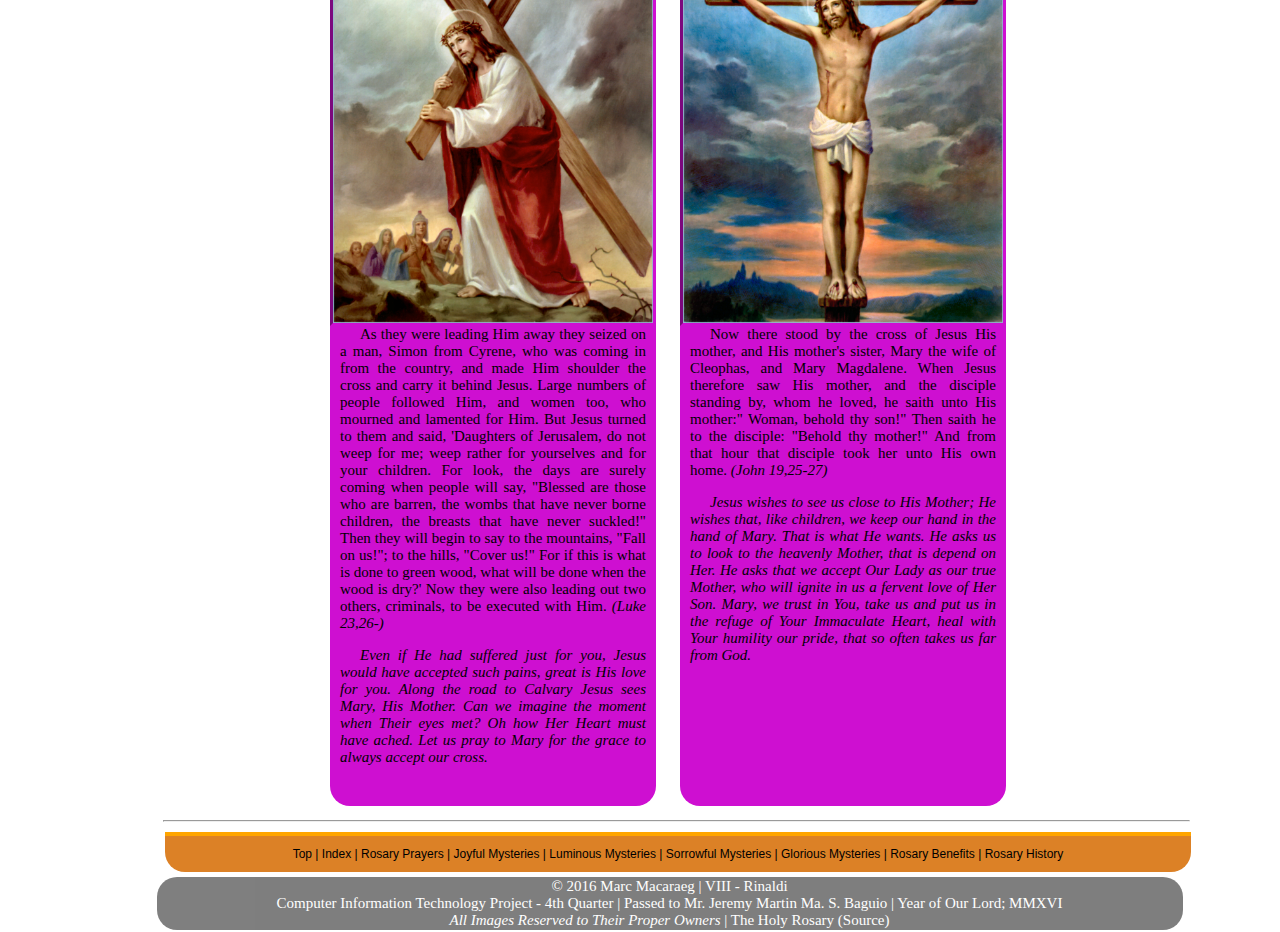
<file: RINALDI-WEB4-28.html>
<html>
<head>
	<title> Sorrowful Mysteries | Oratio Maria </title>
	<link rel="stylesheet" type="text/css" href="OratioMain.css">
	<style type="text/css">
	img.btypei {opacity:1;
			-webkit-transition: all .6s ease-in-out;
			transition: all .6s ease-in-out;}
	img.btypei:hover {opacity:.1;
 }
	</style>
</head>
<body>
<table>
<tr>
<td><a href="RINALDI-INDEX-28.html"><img id="top" class="mainimage" src="TitleMain.png" width="400" height="100"></a></td>
<img class="scrollingbarii" src="SidebarExt.png" usemap="#navbar">
<map name="navbar">
	<area shape="rectangle" coords="0,0,140,37" href="RINALDI-INDEX-28.html">
	<area shape="rectangle" coords="0,37,140,78" href="RINALDI-WEB1-28.html">
	<area shape="rectangle" coords="0,78,140,118" href="RINALDI-WEB2-28.html">
	
	<area shape="rectangle" coords="0,118,140,147" href="RINALDI-WEB2-28.html">
	<area shape="rectangle" coords="0,147,140,178" href="RINALDI-WEB3-28.html">
	<area shape="rectangle" coords="0,178,140,206" href="#top">
	<area shape="rectangle" coords="0,206,140,239" href="RINALDI-WEB5-28.html">

	<area shape="rectangle" coords="0,239,140,279" href="RINALDI-WEB6-28.html">
	<area shape="rectangle" coords="0,279,140,320" href="RINALDI-WEB7-28.html">
	<area shape="rectangle" coords="0,320,140,360" href="#top">
</map>	
<!--HoverTextStart-->
<table class="set" border="0" cellspacing="0" cellpadding="0" style="top:505px; left:161px;">
	<tr>
		<td width="325" height="450" bgcolor="black" class='text subbar'><a class="subtext">
		<center><b>The Agony of Jesus in the Garden</b></center>
		<ol>
<li>Be with Jesus in the garden. Kneel beside Him and feel the pain in His Heart.</li>
<li>How tenderly He loves us, that God came to this earth and gave Himself for love of us.</li>
<li>Jesus is a Person. He loves each one of us with a most personal love.</li>
<li>He is a Divine Person. He loves us more than any human person could love us.</li>
<li>Jesus saw before Him all His suffering.</li>
<li>He knew the sins of all men from all time.</li>
<li>Because of His great love for us and for all men His Heart was in such pain.</li>
<li>He knows and loves us more than we know and love ourselves.</li>
<li>He is alive this day and He lives in our hearts.</li>
<li>He wants us to love Him at every moment and He is forgotten and ignored and He is God.</li>
		</ol>
		</a></td>
	</tr>
</table>	
<table class="set" border="0" cellspacing="0" cellpadding="0" style="top:505px; left:505px;">
	<tr>
		<td width="325" height="450" bgcolor="black" class='text subbar'><a class="subtext">
		<center><b>The Scourging of Jesus at the Pillar</b></center>
		<ol>
<li>Jesus saw in the garden all the events that would happen and He suffered so He sweat blood.</li>
<li>They led Jesus away as a criminal and they tied Him to a pillar.</li>
<li>At any moment Jesus could have stopped the men, but because of His great love for us, He allowed them to whip Him.</li>
<li>Jesus did this, allowed them to whip Him, for me.</li>
<li>Many times, when others are cruel to us, we feel alone and very hurt.</li>
<li>Many times, when we pray and talk about God in the world today, others treat us cruelly.</li>
<li>God is almighty, He controls everything.</li>
<li>Our every breath and heartbeat depend on God.</li>
<li>God first loved us and commands us to love Him.</li>
<li>The greatest commandment of all is to love God with our whole heart, our whole soul and our whole mind.</li>
		</ol>
		</a></td>
	</tr>
</table>	
<table class="set" border="0" cellspacing="0" cellpadding="0" style="top:505px; left:850px;">
	<tr>
		<td width="325" height="450" bgcolor="black" class='text subbar'><a class="subtext">
		<center><b>The Crowning with Thorns</b></center>
		<ol>
<li>God commands us to love Him first and to love our neighbors.</li>
<li>He suffered for us and paid price for our sins with His blood.</li>
<li>Why are men so willful, so full of pride that they ignore the Almighty God who gives them their very breath?</li>
<li>Look at Jesus, crowned with thorns, His face covered with blood. He suffered because He loves me.</li>
<li>God is offended by the willfulness of men today.</li>
<li>Whether we go to heaven or hell depends on whether we love God and love one another.</li>
<li>Jesus shows us how to love by giving Himself for love of us.</li>
<li>Jesus was crowned with thorns. He was whipped, His body was torn. He suffered this that we would share in His life and go to heaven some day.</li>
<li>Our life here will end soon and we will be somewhere forever and ever. Let us love God and love one another that we will share in the great gift He gives us, the gift of eternal life in heaven.</li>
<li>Think of the men that whipped Jesus and crowned Him with thorns. Think how cold their hearts were.</li>
		</ol>
		</a></td>
	</tr>
</table>
<table class="set" border="0" cellspacing="0" cellpadding="0" style="top:1520; left:330px;">
	<tr>
		<td width="325" height="450" bgcolor="black" class='text subbar'><a class="subtext">
		<center><b>The Carrying of the Cross</b></center>
		<ol>
<li>They stood around Jesus and they hollered at Him, "Crucify Him! Crucify Him!"</li>
<li>They gave to Jesus a heavy cross laden with all the sins from all time and they put it on His shoulder and made Him carry the cross.</li>
<li>It was so heavy that Jesus could not carry it any longer. He collapsed and fell to the ground.</li>
<li>He got up and tried to move. He saw the tear covered face of His beloved mother.</li>
<li>She looked into His tender gentle eyes covered with blood.</li>
<li>This was the little baby that she carried and now she saw Him covered with blood and wounds.</li>
<li>Mary loves Jesus with the most tender love.</li>
<li>It is in going to the heart of Mary that we will learn to love our beloved Jesus.</li>
<li>The Holy Spirit is the spouse of Mary.</li>
<li>The Holy Spirit works within the heart of Mary to make us more holy, more like our beloved Jesus.</li>
		</ol>
		</a></td>
	</tr>
</table>
<table class="set" border="0" cellspacing="0" cellpadding="0" style="top:1520px; left:680px;">
	<tr>
		<td width="325" height="450" bgcolor="black" class='text subbar'><a class="subtext">
		<center><b>The Crucifixion and Death of Jesus</b></center>
		<ol>
<li>Jesus was nailed to the cross.</li>
<li>Jesus hung on the cross for three hours.</li>
<li>His mother, in excruciating pain, stood beneath the cross and watched, watched her Son die.</li>
<li>Before He died He gave His mother Mary to us as our mother.</li>
<li>Our mother, Mary, loves us.</li>
<li>She saw Jesus hang and die on the cross. She knows the great love that Jesus has for us.</li>
<li>She wants to mother us and help us to love Jesus so much more.</li>
<li>As her little children, it is important that we give ourselves to her and her motherly care.</li>
<li>If we want peace and joy in our life we must give ourselves to Mary and to her Son.</li>
<li>Mary said at Fatima that she wants us to give our hearts to her and to the Heart of her Son. She also said at Fatima that she wants us to pray the rosary every day. If we do this, we will have peace in the world.</li>
		</ol>
		</a></td>
	</tr>
</table>
<!--HoverTextEnd-->
<!--CSS MENU STARTS HERE-->
<div id='cssmenu'>
<ul>
   <li><a href='RINALDI-INDEX-28.html'><span>Home</span></a></li>   
   <li><a href='RINALDI-WEB1-28.html'><span>Rosary Prayers</span></a></li>
   <li class='active has-sub'><a href='#'><span>Mysteries of the Rosary</span></a>
      <ul>
         <li><a href='RINALDI-WEB2-28.html'><span>Joyful Mysteries</span></a>
         </li>
         <li><a href='RINALDI-WEB3-28.html'><span>Luminous Mysteries</span></a>
         </li>
		 <li><a href='#top'><span>Sorrowful Mysteries</span></a>
         </li>
		 <li><a href='RINALDI-WEB5-28.html'><span>Glorious Mysteries</span></a>
         </li>
      </ul>
   </li>
   <li><a href='RINALDI-WEB6-28.html'><span>Rosary Benefits</span></a></li>	
   <li class='last'><a href='RINALDI-WEB7-28.html'><span>Rosary History</span></a></li>

</ul>
</div>
<br>
<br>
<br>
<br>
<br>
<br>
<br>
<br>
<!--CSS MENU END--><br>
<hr class="i" width="1025px">
<table border="0" cellpadding="0" cellspacing="0" class="t">
	<tr>
		<td><img class="all" src="E6.png" width="1020px" height="200"></td>
	</tr>	
</table><br>
<hr class="i" width="1025px">
<table border="1" cellspacing="0" cellpadding="0">
	<tr>
		<td class="checklist" bgcolor="#ce0fd1"><a class="ttexti"><center><b>Checklist for Mysteries</b></center></a>
		<font face="Calibri" size="3"><center>1. <input type="checkbox"> 2. <input type="checkbox"> 3. <input type="checkbox"><br>
		4. <input type="checkbox"> 5. <input type="checkbox"></font></center>
		</td>
	</tr>
</table>	
<!-- NOTE THESE COLORS -->
<!-- #8601b0 - MainColor top -->
<!-- #ce0fd1 - SubColor low -->
<!-- #ee82ef - SubColor Vairant Orig -->
<div class="tables">
<table class="set" cellpadding="0" cellspacing="0" border="0" style="top:445px;left:160px;">
	<tr>
		<td class="top" bgcolor="#ce0fd1" width="320px" height="60px">
		<a class="mtitle"><center> The First Sorrowful Mystery</a><br><a class="msub">The Agony of Jesus in the Garden</a></center>
		</td>	
	</tr>	
	<tr>
		<td><img class="btypei" style="border-color: #ce0fd1;"  src="E1.jpg" width="320px" height="400px">
		</td>
	</tr>	
	<tr>
		<td class='bottom text' bgcolor="#ce0fd1" class="text" width="320px" height="525px"> <p class="ttextx">Then cometh Jesus with them unto a place called Gethsemane, and saith unto the disciples, Sit ye here, while I go and pray yonder. And he took with Him Peter and the two sons of Zebedee, and began to be sorrowful and very heavy. Then saith he unto them: "My soul is exceeding sorrowful, even unto death: tarry ye here, and watch with me". And he went a little farther, and fell on His face, and prayed, saying: "O my Father, if it be possible, let this cup pass from me: nevertheless not as I will, but as thou wilt". <i>(Mat 26,36-39)</i>. And being in an agony he prayed more earnestly: and His sweat was as it were great drops of blood falling down to the ground. <i>(Luke 22,44)</i>
</p>
<p class='ttextx i'>In the forsaking prayer to the Father, Jesus found strength, trust, and an angel was sent to comfort Him. So Jesus will be our comforting angel. It's as He said to us: " Why do you worry in your difficulties? Be strong in me; look to your God in your most troubled hour, and you will be triumphant." Let us ask to forsake ourselves to God, to always do His will.
</p>
		</td>
	</tr>	
</table>	
<table class="set" cellpadding="0" cellspacing="0" border="0" style="top:445px;left:505px;">
	<tr>
		<td class="top" bgcolor="#ce0fd1" width="320px" height="60px">
		<a class="mtitle"><center> The Second Sorrowful Mystery</a><br><a class="msub">The Scourging of Jesus at the Pillar</a></center>
		</td>	
	</tr>	
	<tr>
		<td><img class="btypei" style="border-color: #ce0fd1;"  src="E2.jpg" width="320px" height="400px">
		</td>
	</tr>	
	<tr>
		<td class='bottom text' bgcolor="#ce0fd1" width="320px" height="525px"> <p class="ttextx">When the morning was come, all the chief priests and elders of the people took counsel against Jesus to put Him to death. And when they had bound Him, they led Him away, and delivered Him to Pontius Pilate the governor. And Jesus stood before the governor: and the governor asked Him, saying: "Art thou the King of the Jews?" And Jesus said unto Him: "Thou sayest". And when he was accused of the chief priests and elders, he answered nothing. Then said Pilate unto Him:" Hearest thou not how many things they witness against thee?" And he answered Him to never a word Pilate saith unto them: "What shall I do then with Jesus which is called Christ?" They all say unto Him: "Let Him be crucified!" And the governor said:" Why, what evil hath he done?" But they cried out the more, saying: "Let Him be crucified!" <i>(Mat 27)</i>. And so Pilate, willing to content the people, released Barabbas unto them, and delivered Jesus, when he had scourged Him, to be crucified. <i>(Mar 15,15)</i>
	</p><p class='ttextx i'>
How many pains, how many torments, and how many wounds on the body of Jesus? How much blood falls to the ground, while His tormenters laugh, insult Him, and gather their strength to hit the innocent body of Jesus again? Let us ask to accept every insult for the love of our Lord, and also a true regret for our sins.
	</p></td>
	</tr>	
</table>	
<table class="set" cellpadding="0" cellspacing="0" border="0" style="top:445px;left:850px;">
	<tr>
		<td class="top" bgcolor="#ce0fd1" width="320px" height="60px">
		<a class="mtitle"><center> The Third Sorrowful Mystery</a><br><a class="msub">The Crowning With Thorns</a></center>
		</td>	
	</tr>	
	<tr>
		<td><img class="btypei" style="border-color: #ce0fd1;"  src="E3.jpg" width="320px" height="400px">
		</td>
	</tr>	
	<tr>
		<td class='bottom text' bgcolor="#ce0fd1" width="320px" height="525px"> <p class="ttextx">Then the soldiers of the governor took Jesus into the common hall, and gathered unto Him the whole band of soldiers. And they stripped Him, and put on Him a scarlet robe. And when they had platted a crown of thorns, they put it upon His head, and a reed in His right hand: and they bowed the knee before Him, and mocked Him, saying:" Hail, King of the Jews!" And they spit upon Him, and took the reed, and smote Him on the head. And after that they had mocked Him, they took the robe off from Him, and put His own raiment on Him, and led Him away to crucify Him. <i>(Mat 27,27-31)</i>
		</p>
		<p class="ttextx i">Think of the indignity, outrage, pain, and humiliation that Jesus suffered. They striped Him of every dignity, He was treated as the guilt of our worst sins. He seems to say to us: " Why do you despair when you suffer? Is that the way you love me? Meditate about my passions and find in them great riches." Let us ask the gift of patience to accept all humiliations, thinking of how Jesus suffered for us.
		</p>
		</td>
	</tr>	
<table class="set" cellpadding="0" cellspacing="0" border="0" style="top:1460px;left:330px;">
	<tr>
		<td class="top" bgcolor="#ce0fd1" width="320px" height="60px">
		<a class="mtitle"><center> The Fourth Sorrowful Mystery</a><br><a class="msub">The Carrying of the Cross</a></center>
		</td>	
	</tr>	
	<tr>
		<td><img class="btypei" style="border-color: #ce0fd1;"  src="E4.jpg" width="320px" height="400px">
		</td>
	</tr>	
	<tr>
		<td class='bottom text' bgcolor="#ce0fd1" class="text" width="320px" height="480px"> <p class="ttextx">
	As they were leading Him away they seized on a man, Simon from Cyrene, who was coming in from the country, and made Him shoulder the cross and carry it behind Jesus. Large numbers of people followed Him, and women too, who mourned and lamented for Him. But Jesus turned to them and said, 'Daughters of Jerusalem, do not weep for me; weep rather for yourselves and for your children. For look, the days are surely coming when people will say, "Blessed are those who are barren, the wombs that have never borne children, the breasts that have never suckled!" Then they will begin to say to the mountains, "Fall on us!"; to the hills, "Cover us!" For if this is what is done to green wood, what will be done when the wood is dry?' Now they were also leading out two others, criminals, to be executed with Him. <i>(Luke 23,26-)</i>
	<p class="ttextx i">Even if He had suffered just for you, Jesus would have accepted such pains, great is His love for you. Along the road to Calvary Jesus sees Mary, His Mother. Can we imagine the moment when Their eyes met? Oh how Her Heart must have ached. Let us pray to Mary for the grace to always accept our cross.
 
</p>
		</td>
	</tr>	
</table>	
<table class="set" cellpadding="0" cellspacing="0" border="0" style="top:1460px;left:680px;">
	<tr>
		<td class="top" bgcolor="#ce0fd1" width="320px" height="60px">
		<a class="mtitle"><center> The Fifth Sorrowful Mystery</a><br><a class="msub">The Crucifixion and Death of Jesus</a></center>
		</td>	
	</tr>	
	<tr>
		<td><img class="btypei" style="border-color: #ce0fd1;"  src="E5.jpg" width="320px" height="400px">
		</td>
	</tr>	
	<tr>
		<td class='bottom text' bgcolor="#ce0fd1" class="text" width="320px" height="480px"> <p class="ttextx">Now there stood by the cross of Jesus His mother, and His mother's sister, Mary the wife of Cleophas, and Mary Magdalene. When Jesus therefore saw His mother, and the disciple standing by, whom he loved, he saith unto His mother:" Woman, behold thy son!" Then saith he to the disciple: "Behold thy mother!" And from that hour that disciple took her unto His own home. <i>(John 19,25-27)</i>
<p class='ttextx i'>Jesus wishes to see us close to His Mother; He wishes that, like children, we keep our hand in the hand of Mary. That is what He wants. He asks us to look to the heavenly Mother, that is depend on Her. He asks that we accept Our Lady as our true Mother, who will ignite in us a fervent love of Her Son. Mary, we trust in You, take us and put us in the refuge of Your Immaculate Heart, heal with Your humility our pride, that so often takes us far from God.

 

 
</p>
		</td>
	</tr>		
</table>	
</div>
<!--Bottom Bar-->
<hr class="i" width="1025px" style="top:1980px;">
<table class='t' border="0" style="top:1980px;">
	<tr>
		<td class='bottom' height="40px" width="1024px" bgcolor="#dc8126" style="border-top: 4px solid #ffa500;">
		<center>
		<div class="lowbar">
		<a href="#top">Top</a> |
		<a href="RINALDI-INDEX-28.html">Index</a> | 
		<a href="RINALDI-WEB1-28.html">Rosary Prayers</a> | 
		<a href="RINALDI-WEB2-28.html">Joyful Mysteries</a> | 
		<a href="RINALDI-WEB3-28.html">Luminous Mysteries</a> | 
		<a href="#top">Sorrowful Mysteries</a> | 
		<a href="RINALDI-WEB5-28.html">Glorious Mysteries</a> | 
		<a href="RINALDI-WEB6-28.html">Rosary Benefits</a> | 
		<a href="RINALDI-WEB7-28.html">Rosary History </a>
		</div>
		</td>
	</tr>	
</table>
<table style="position:absolute;top:2475px;"class="t" border="0" class="footeranim">
	<tr>
		<td class='text footer all' bgcolor="black" class='all'>
		<p class="footer">&copy 2016  Marc Macaraeg | VIII - Rinaldi<br>Computer Information Technology Project - 4th Quarter 
		| Passed to Mr. Jeremy Martin Ma. S. Baguio | 
		Year of Our Lord; MMXVI
		<br>
		<i>All Images Reserved to Their Proper Owners </i>|
		<a class="bottom" href="http://www.theholyrosary.org/">The Holy Rosary (Source)</a></i></p>
		</td>
	</tr>	
</table>		
<!--Bottom Bar End-->
</body>
</html>
</file>
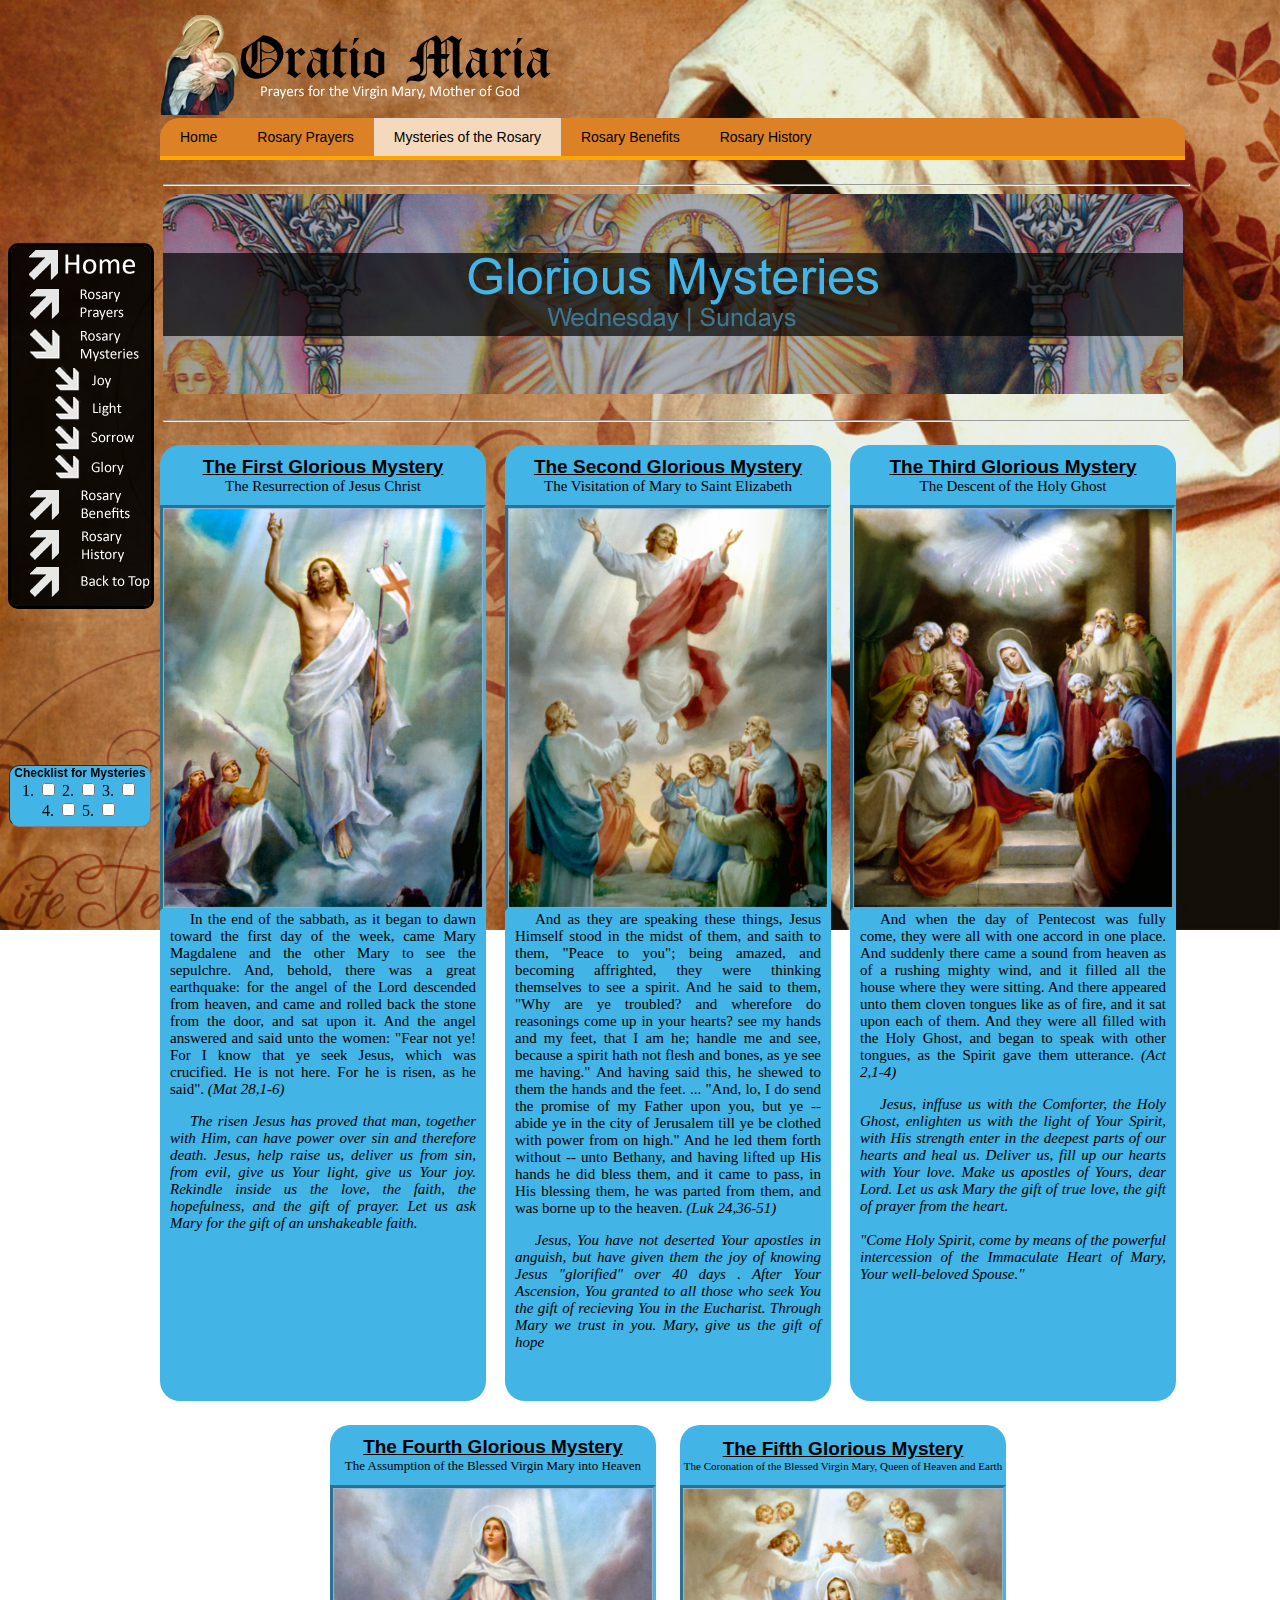
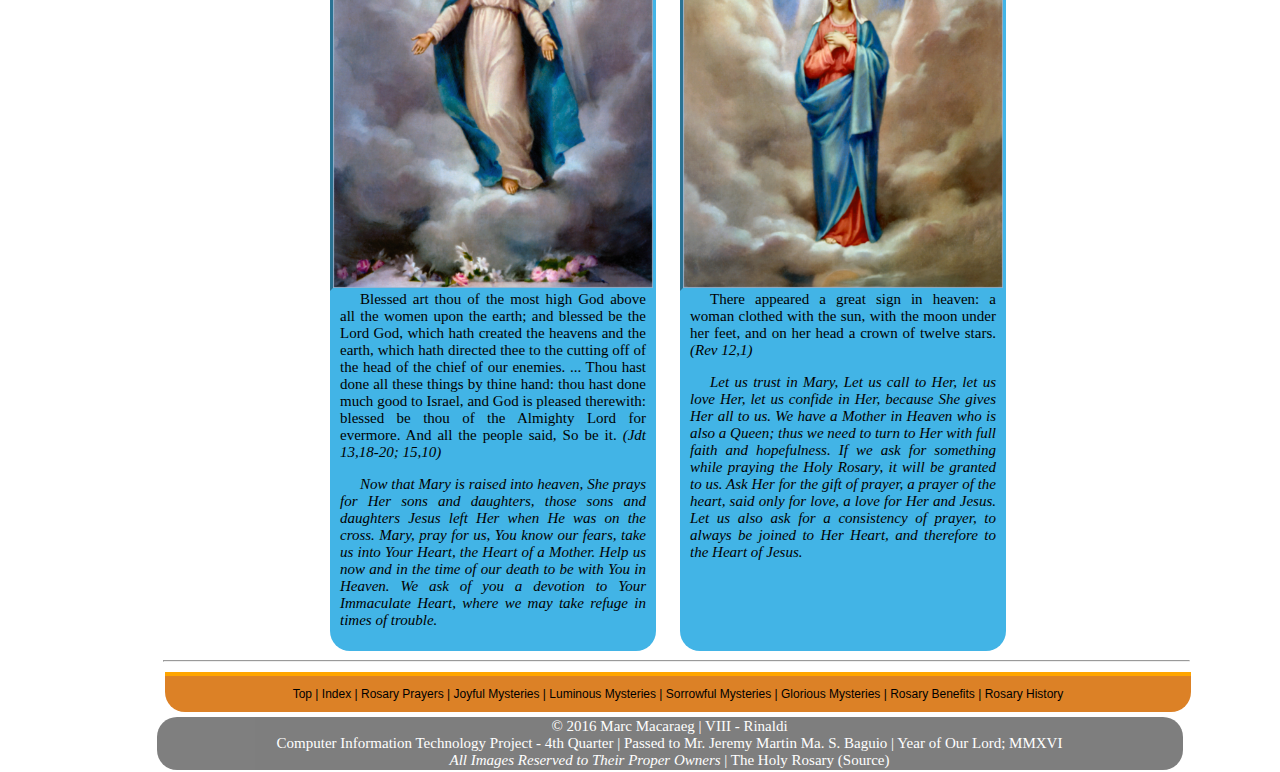
<file: RINALDI-WEB5-28.html>
<html>
<head>
	<title> Glorious Mysteries | Oratio Maria </title>
	<link rel="stylesheet" type="text/css" href="OratioMain.css">
	<style type="text/css">
	img.btypei {opacity:1;
			-webkit-transition: all .6s ease-in-out;
			transition: all .6s ease-in-out;}
	img.btypei:hover {opacity:.1;
 }
	</style>
</head>
<body>
<table>
<tr>
<td><a href="RINALDI-INDEX-28.html"><img id="top" class="mainimage" src="TitleMain.png" width="400" height="100"></a></td>
<img class="scrollingbarii" src="SidebarExt.png" usemap="#navbar">
<map name="navbar">
	<area shape="rectangle" coords="0,0,140,37" href="RINALDI-INDEX-28.html">
	<area shape="rectangle" coords="0,37,140,78" href="RINALDI-WEB1-28.html">
	<area shape="rectangle" coords="0,78,140,118" href="RINALDI-WEB2-28.html">
	
	<area shape="rectangle" coords="0,118,140,147" href="RINALDI-WEB2-28.html">
	<area shape="rectangle" coords="0,147,140,178" href="RINALDI-WEB3-28.html">
	<area shape="rectangle" coords="0,178,140,206" href="RINALDI-WEB4-28.html">
	<area shape="rectangle" coords="0,206,140,239" href="#top">

	<area shape="rectangle" coords="0,239,140,279" href="RINALDI-WEB6-28.html">
	<area shape="rectangle" coords="0,279,140,320" href="RINALDI-WEB7-28.html">
	<area shape="rectangle" coords="0,320,140,360" href="#top">
</map>		
<!--HoverTextStart-->
<table class="set" border="0" cellspacing="0" cellpadding="0" style="top:505px; left:161px;">
	<tr>
		<td width="325" height="450" bgcolor="black" class='text subbar'><a class="subtext">
		<center><b>The Resurrection</b></center>
		<ol>
<li>On the third day He arose as he foretold.</li>
<li>When Mary Magdalen and some other women arrived at the tomb, they saw that the entry stone had been rolled away.</li>
<li>There appeared two men in dazzling garments where Jesus had been laid.</li>
<li>The two angels told the women He had risen as He had foretold.</li>
<li>He went to Emmaus and recounted for them all the scriptures, from Moses through the prophets, which referred to Him.</li>
<li>When He had seated Himself with them to eat, He took bread, pronounced the blessing, then broke the bread and began to distribute it to them. With that their eyes were opened and they recognized Him, whereupon He vanished from their sight.</li>
<li>He appeared several times to the apostles over the course of 40 days and gave them the power to baptize and forgive sins.</li>
<li>Christ died to bring us to new life.</li>
<li>He came that we might have life to the full.</li>
<li>The good news is that Jesus has died and that He has risen. </li>
		</ol>
		</a></td>
	</tr>
</table>	
<table class="set" border="0" cellspacing="0" cellpadding="0" style="top:505px; left:505px;">
	<tr>
		<td width="325" height="450" bgcolor="black" class='text subbar'><a class="subtext">
		<center><b>The Ascension</b></center>
		<ol>
<li>They went out of the town of Bethany and Jesus gave them His final blessing.</li>
<li>He raised His arms and ascended into heaven.</li>
<li>They stood below in utter amazement at what had happened.</li>
<li>Think of what it would be like to see Jesus ascend bodily into heaven.</li>
<li>Imagine the grief in Mary's and the apostles' hearts to see Him go!</li>
<li>Jesus has not left. He remains with us in His divinity and humanity in the Eucharist today.</li>
<li>He longs for us to come and receive Him. He waits for us to come and be with Him in front of the tabernacle.</li>
<li>He gave Himself on the cross. He gives Himself this very day in the Eucharist.</li>
<li>He loved us so much He died for us. He rose to give us new life. As He ascended into heaven he left behind the most precious gift of all--Himself!</li>
<li>He said, "For John baptized with water but, in a few days, you will be baptized with the Holy Spirit." </li>
		</ol>
		</a></td>
	</tr>
</table>	
<table class="set" border="0" cellspacing="0" cellpadding="0" style="top:505px; left:850px;">
	<tr>
		<td width="325" height="450" bgcolor="black" class='text subbar'><a class="subtext">
		<center><b>The Descent of the Holy Spirit</b></center>
		<ol>
<li>The apostles were full of fear and locked themselves in the Upper Room.</li>
<li>When the Holy Spirit descended on Mary and the apostles, what joy for Mary's Heart!</li>
<li>Jesus had promised to send the Holy Spirit. A great wind blew and over their heads appeared parted tongues of fire.</li>
<li>They were all filled with the Holy Spirit and began to speak in foreign tongues.</li>
<li>What joy for Mary to see the apostles transformed from fear to fearlessness!</li>
<li>Oh, Holy Spirit, come to us and fill our hearts with the fire of Your love.</li>
<li>Where we are full of fear, make us fearless.</li>
<li>We long to have the courage to do all God asks of us. Oh, Holy Spirit, give us this courage.</li>
<li>Holy Spirit, lead us to intimate oneness with You, the Father, the Son and Mary.</li>
<li>Oh, Holy Spirit, set us on fire for love of God.</li>
		</ol>
		</a></td>
	</tr>
</table>
<table class="set" border="0" cellspacing="0" cellpadding="0" style="top:1480; left:330px;">
	<tr>
		<td width="325" height="450" bgcolor="black" class='text subbar'><a class="subtext">
		<center><b>The Assumption of Our Lady into Heaven</b></center>
		<ol>
<li>Many years after Jesus' death Mary was taken up to heaven.</li>
<li>Imagine her delight to be forever united with her most precious Son.</li>
<li>Imagine her joy to be united with the Father and the Holy Spirit. She beheld the face of God.</li>
<li>She had lived her whole life in service of Him. Now she was taken up to her eternal dwelling place.</li>
<li>Mary has not left. She remains forever with us. She is wherever Jesus is. She is our spiritual mother. She is forever by our side. She loves us. She mothers us with such motherly love!</li>
<li>Who are we to have Mary as our mother?</li>
<li>Mary watched it all. A young Mary, an older Mary, a sad Mary, a joyful Mary-Mary, the reflection of Christ's life!</li>
<li>To know Christ is to see Him through Mary's eyes, to feel Him through Mary's motherhood, to love Him through Mary's Heart.</li>
<li>She forever intercedes for her beloved children. She cares for our every need.</li>
<li>Heaven is our true home.</li>
		</ol>
		</a></td>
	</tr>
</table>
<table class="set" border="0" cellspacing="0" cellpadding="0" style="top:1480px; left:680px;">
	<tr>
		<td width="325" height="450" bgcolor="black" class='text subbar'><a class="subtext" style="font-size:12;">
		<center><b style="font-size:13;">Coronation of Our Lady</b></center>
		<ol>
<li>A great sign appeared in the sky, a woman clothed with the sun, with the moon under her feet and on her head a crown of twelve stars.</li>
<li>Mary was crowned queen of heaven and earth. Our most beloved mother now reigns in the court of heaven!</li>
<li>Imagine her joy to hear the choirs of angelic voices! Imagine her joy to see the angels and saints praising God!</li>
<li>She--who carried the baby Jesus in her womb, who held Him in her arms, who walked by His side during the Passion, who stood under His cross, who held His lifeless body and watched Him locked in the tomb--was now crowned Queen of Heaven, forever to reign in the court of heaven with her beloved Son.</li>
<li>If we remain faithful to the Lord until death, we too will receive a crown of life. In heaven shall be found every good.</li>
<li>Such treasures for us in heaven! The eye has not seen, the ear has not heard the glories that await Him who serves the Lord!</li>
<li>Heaven is the kingdom of God. We are His heirs.</li>
<li>There is no more thirsting for union with God, no more longing for Him. We will experience such intense union with Him forever.</li>
<li>We will never want for love again. We will know His love.</li>
<li>We will see the face of God and live.</li>
		</ol>
		</a></td>
	</tr>
</table>
<!--HoverTextEnd-->
<!--CSS MENU STARTS HERE-->
<div id='cssmenu'>
<ul>
   <li><a href='RINALDI-INDEX-28.html'><span>Home</span></a></li>   
   <li><a href='RINALDI-WEB1-28.html'><span>Rosary Prayers</span></a></li>
   <li class='active has-sub'><a href='#'><span>Mysteries of the Rosary</span></a>
      <ul>
         <li><a href='RINALDI-WEB2-28.html'><span>Joyful Mysteries</span></a>
         </li>
         <li><a href='RINALDI-WEB3-28.html'><span>Luminous Mysteries</span></a>
         </li>
		 <li><a href='RINALDI-WEB4-28.html'><span>Sorrowful Mysteries</span></a>
         </li>
		 <li><a href='#top'><span>Glorious Mysteries</span></a>
         </li>
      </ul>
   </li>
   <li><a href='RINALDI-WEB6-28.html'><span>Rosary Benefits</span></a></li>	
   <li class='last'><a href='RINALDI-WEB7-28.html'><span>Rosary History</span></a></li>

</ul>
</div>
<br>
<br>
<br>
<br>
<br>
<br>
<br>
<br>
<!--CSS MENU END--><br>
<hr class="i" width="1025px">
<table border="0" cellpadding="0" cellspacing="0" class="t">
	<tr>
		<td><img class="all" src="F6.png" width="1020px" height="200"></td>
	</tr>	
</table><br>
<hr class="i" width="1025px">
<table border="1" cellspacing="0" cellpadding="0">
	<tr>
		<td class="checklist" bgcolor="#42b4e6"><a class="ttexti"><center><b>Checklist for Mysteries</b></center></a>
		<font face="Calibri" size="3"><center>1. <input type="checkbox"> 2. <input type="checkbox"> 3. <input type="checkbox"><br>
		4. <input type="checkbox"> 5. <input type="checkbox"></font></center>
		</td>
	</tr>
</table>	
<!-- NOTE THESE COLORS -->
<!-- #8601b0 - MainColor top -->
<!-- #42b4e6 - SubColor low -->
<!-- #ee82ef - SubColor Vairant Orig -->
<div class="tables">
<table class="set" cellpadding="0" cellspacing="0" border="0" style="top:445px;left:160px;">
	<tr>
		<td class="top" bgcolor="#42b4e6" width="320px" height="60px">
		<a class="mtitle"><center> The First Glorious Mystery</a><br><a class="msub">The Resurrection of Jesus Christ</a></center>
		</td>	
	</tr>	
	<tr>
		<td><img class="btypei" style="border-color: #42B4E6;"  src="F1.jpg" width="320px" height="400px">
		</td>
	</tr>	
	<tr>
		<td class='bottom text' bgcolor="#42b4e6" class="text" width="320px" height="490px"> <p class="ttextx">In the end of the sabbath, as it began to dawn toward the first day of the week, came Mary Magdalene and the other Mary to see the sepulchre. And, behold, there was a great earthquake: for the angel of the Lord descended from heaven, and came and rolled back the stone from the door, and sat upon it. And the angel answered and said unto the women: "Fear not ye! For I know that ye seek Jesus, which was crucified. He is not here. For he is risen, as he said". <i>(Mat 28,1-6)</i>
</p>
<p class='ttextx i'>The risen Jesus has proved that man, together with Him, can have power over sin and therefore death. Jesus, help raise us, deliver us from sin, from evil, give us Your light, give us Your joy. Rekindle inside us the love, the faith, the hopefulness, and the gift of prayer. Let us ask Mary for the gift of an unshakeable faith.
</p>
		</td>
	</tr>	
</table>	
<table class="set" cellpadding="0" cellspacing="0" border="0" style="top:445px;left:505px;">
	<tr>
		<td class="top" bgcolor="#42b4e6" width="320px" height="60px">
		<a class="mtitle"><center> The Second Glorious Mystery</a><br><a class="msub">The Visitation of Mary to Saint Elizabeth</a></center>
		</td>	
	</tr>	
	<tr>
		<td><img class="btypei" style="border-color: #42B4E6;"  src="F2.jpg" width="320px" height="400px">
		</td>
	</tr>	
	<tr>
		<td class='bottom text' bgcolor="#42b4e6" width="320px" height="490px"> <p class="ttextx">And as they are speaking these things, Jesus Himself stood in the midst of them, and saith to them, "Peace to you"; being amazed, and becoming affrighted, they were thinking themselves to see a spirit. And he said to them, "Why are ye troubled? and wherefore do reasonings come up in your hearts? see my hands and my feet, that I am he; handle me and see, because a spirit hath not flesh and bones, as ye see me having." And having said this, he shewed to them the hands and the feet. ... "And, lo, I do send the promise of my Father upon you, but ye -- abide ye in the city of Jerusalem till ye be clothed with power from on high." And he led them forth without -- unto Bethany, and having lifted up His hands he did bless them, and it came to pass, in His blessing them, he was parted from them, and was borne up to the heaven. <i>(Luk 24,36-51)</i>
	</p><p class='ttextx i'>
Jesus, You have not deserted Your apostles in anguish, but have given them the joy of knowing Jesus "glorified" over 40 days . After Your Ascension, You granted to all those who seek You the gift of recieving You in the Eucharist. Through Mary we trust in you. Mary, give us the gift of hope
	</p></td>
	</tr>	
</table>	
<table class="set" cellpadding="0" cellspacing="0" border="0" style="top:445px;left:850px;">
	<tr>
		<td class="top" bgcolor="#42b4e6" width="320px" height="60px">
		<a class="mtitle"><center> The Third Glorious Mystery</a><br><a class="msub">The Descent of the Holy Ghost</a></center>
		</td>	
	</tr>	
	<tr>
		<td><img class="btypei" style="border-color: #42B4E6;"  src="F3.jpg" width="320px" height="400px">
		</td>
	</tr>	
	<tr>
		<td class='bottom text' bgcolor="#42b4e6" width="320px" height="490px"> <p class="ttextx">And when the day of Pentecost was fully come, they were all with one accord in one place. And suddenly there came a sound from heaven as of a rushing mighty wind, and it filled all the house where they were sitting. And there appeared unto them cloven tongues like as of fire, and it sat upon each of them. And they were all filled with the Holy Ghost, and began to speak with other tongues, as the Spirit gave them utterance. <i>(Act 2,1-4)</i>
		</p>
		<p class="ttextx i">Jesus, inffuse us with the Comforter, the Holy Ghost, enlighten us with the light of Your Spirit, with His strength enter in the deepest parts of our hearts and heal us. Deliver us, fill up our hearts with Your love. Make us apostles of Yours, dear Lord. Let us ask Mary the gift of true love, the gift of prayer from the heart. <br><br>
"Come Holy Spirit, come by means of the powerful intercession of the Immaculate Heart of Mary, Your well-beloved Spouse."
		</p>
		</td>
	</tr>	
<table class="set" cellpadding="0" cellspacing="0" border="0" style="top:1425px;left:330px;">
	<tr>
		<td class="top" bgcolor="#42b4e6" width="320px" height="60px">
		<a class="mtitle"><center> The Fourth Glorious Mystery</a><br><a class="msub" style="font-size: 13px;">The Assumption of the Blessed Virgin Mary into Heaven</a></center>
		</td>	
	</tr>	
	<tr>
		<td><img class="btypei" style="border-color: #42B4E6;"  src="F4.jpg" width="320px" height="400px">
		</td>
	</tr>	
	<tr>
		<td class='bottom text' bgcolor="#42b4e6" class="text" width="320px" height="360px"> <p class="ttextx">Blessed art thou of the most high God above all the women upon the earth; and blessed be the Lord God, which hath created the heavens and the earth, which hath directed thee to the cutting off of the head of the chief of our enemies. ... Thou hast done all these things by thine hand: thou hast done much good to Israel, and God is pleased therewith: blessed be thou of the Almighty Lord for evermore. And all the people said, So be it. <i>(Jdt 13,18-20; 15,10)</i>
<p class='ttextx i'>Now that Mary is raised into heaven, She prays for Her sons and daughters, those sons and daughters Jesus left Her when He was on the cross. Mary, pray for us, You know our fears, take us into Your Heart, the Heart of a Mother. Help us now and in the time of our death to be with You in Heaven. We ask of you a devotion to Your Immaculate Heart, where we may take refuge in times of trouble.



 
</p>
		</td>
	</tr>	
</table>	
<table class="set" cellpadding="0" cellspacing="0" border="0" style="top:1425px;left:680px;">
	<tr>
		<td class="top" bgcolor="#42b4e6" width="320px" height="60px">
		<a class="mtitle"><center> The Fifth Glorious Mystery</a><br><a class="msub" style="font-size: 11px;">The Coronation of the Blessed Virgin Mary, Queen of Heaven and Earth</a></center>
		</td>	
	</tr>	
	<tr>
		<td><img class="btypei" style="border-color: #42B4E6;"  src="F5.jpg" width="320px" height="400px">
		</td>
	</tr>	
	<tr>
		<td class='bottom text' bgcolor="#42b4e6" class="text" width="320px" height="360px"> <p class="ttextx">There appeared a great sign in heaven: a woman clothed with the sun, with the moon under her feet, and on her head a crown of twelve stars. <i>(Rev 12,1)</i>
<p class='ttextx i'>Let us trust in Mary, Let us call to Her, let us love Her, let us confide in Her, because She gives Her all to us. We have a Mother in Heaven who is also a Queen; thus we need to turn to Her with full faith and hopefulness. If we ask for something while praying the Holy Rosary, it will be granted to us. Ask Her for the gift of prayer, a prayer of the heart, said only for love, a love for Her and Jesus. Let us also ask for a consistency of prayer, to always be joined to Her Heart, and therefore to the Heart of Jesus.

 

 
</p>
		</td>
	</tr>		
</table>	
</div>

<!--Bottom Bar-->
<hr class="i" width="1025px" style="top:1820px;">
<table class='t' border="0" style="top:1820px;">
	<tr>
		<td class='bottom' height="40px" width="1024px" bgcolor="#dc8126" style="border-top: 4px solid #ffa500;">
		<center>
		<div class="lowbar">
		<a href="#top">Top</a> |
		<a href="RINALDI-INDEX-28.html">Index</a> | 
		<a href="RINALDI-WEB1-28.html">Rosary Prayers</a> | 
		<a href="RINALDI-WEB2-28.html">Joyful Mysteries</a> | 
		<a href="RINALDI-WEB3-28.html">Luminous Mysteries</a> | 
		<a href="RINALDI-WEB4-28.html">Sorrowful Mysteries</a> | 
		<a href="#top">Glorious Mysteries</a> | 
		<a href="RINALDI-WEB6-28.html">Rosary Benefits</a> | 
		<a href="RINALDI-WEB7-28.html">Rosary History </a>
		</div>
		</td>
	</tr>	
</table>	
<table style="position:absolute;top:2315px;"class="t" border="0" class="footeranim">
	<tr>
		<td class='text footer all' bgcolor="black" class='all'>
		<p class="footer">&copy 2016  Marc Macaraeg | VIII - Rinaldi<br>Computer Information Technology Project - 4th Quarter 
		| Passed to Mr. Jeremy Martin Ma. S. Baguio | 
		Year of Our Lord; MMXVI
		<br>
		<i>All Images Reserved to Their Proper Owners </i>|
		<a class="bottom" href="http://www.theholyrosary.org/">The Holy Rosary (Source)</a></i></p>
		</td>
	</tr>	
</table>	
<!--Bottom Bar End-->
</body>
</html>
</file>
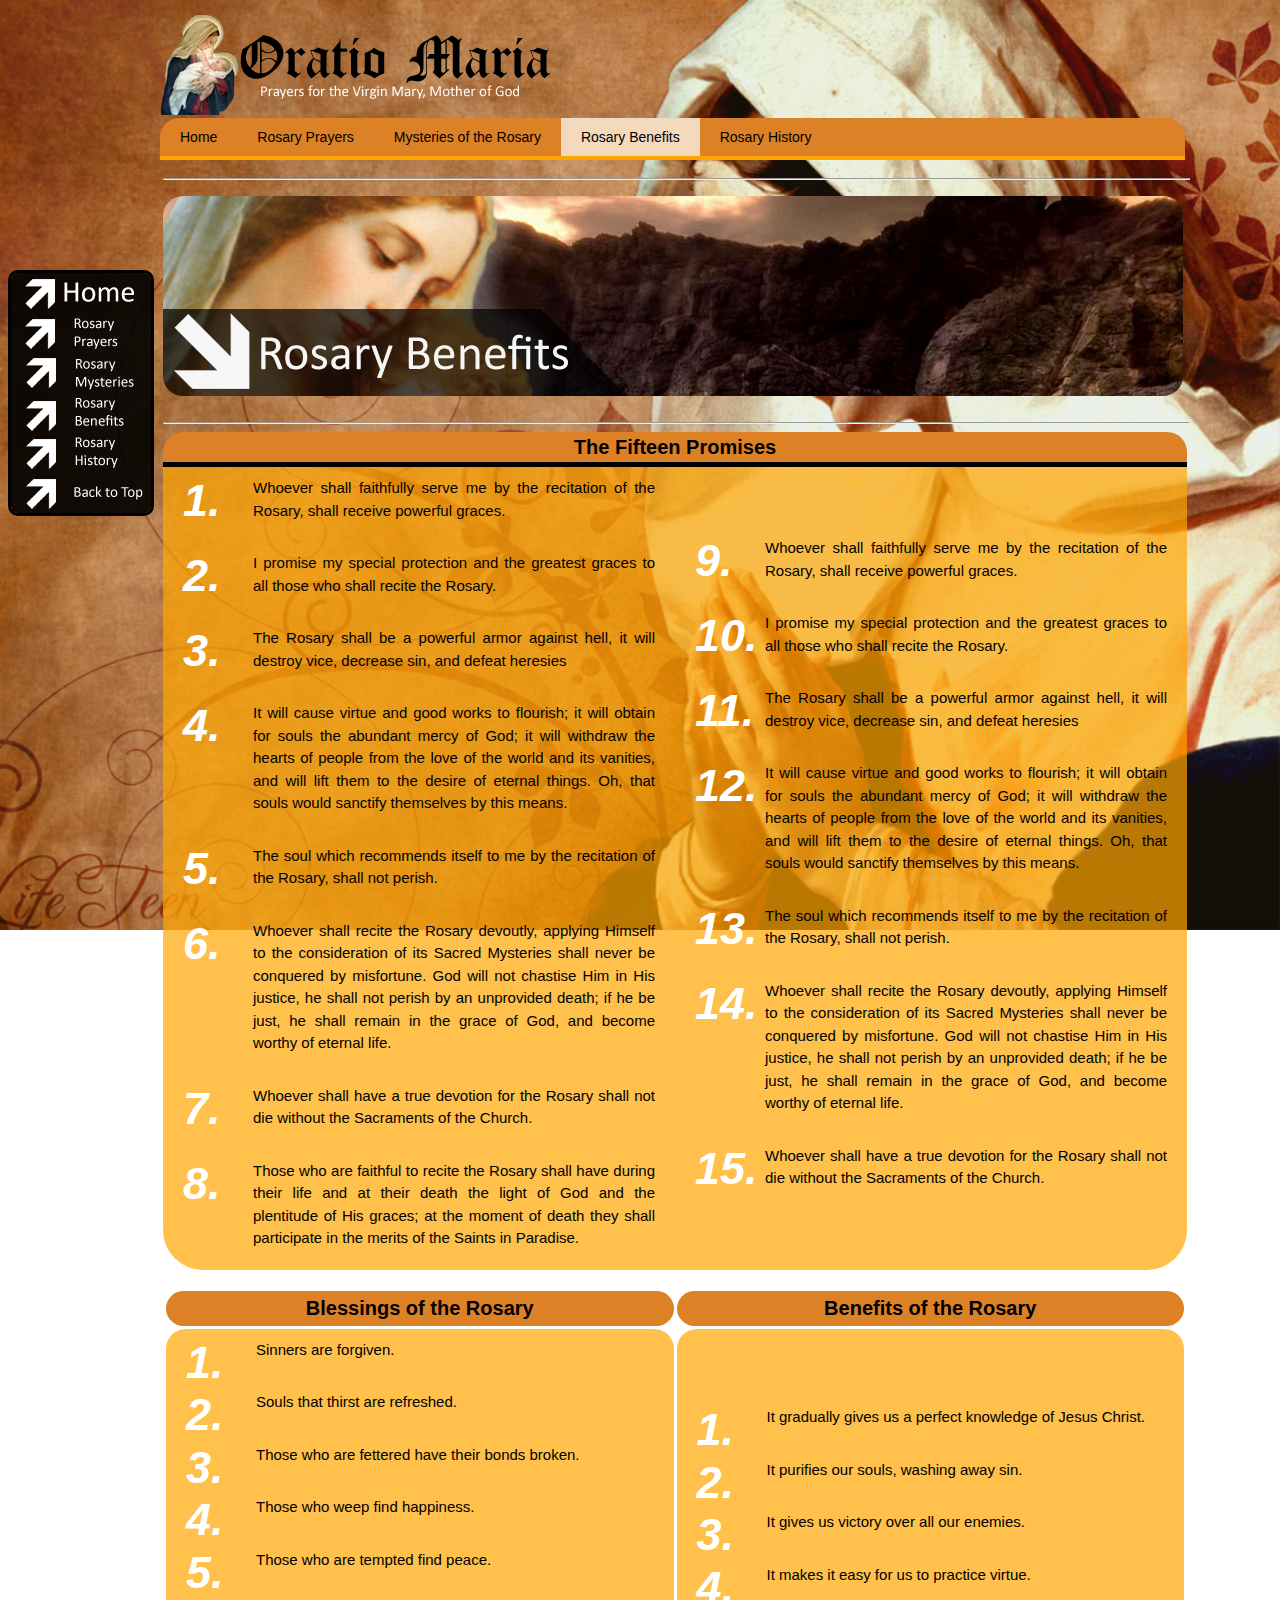
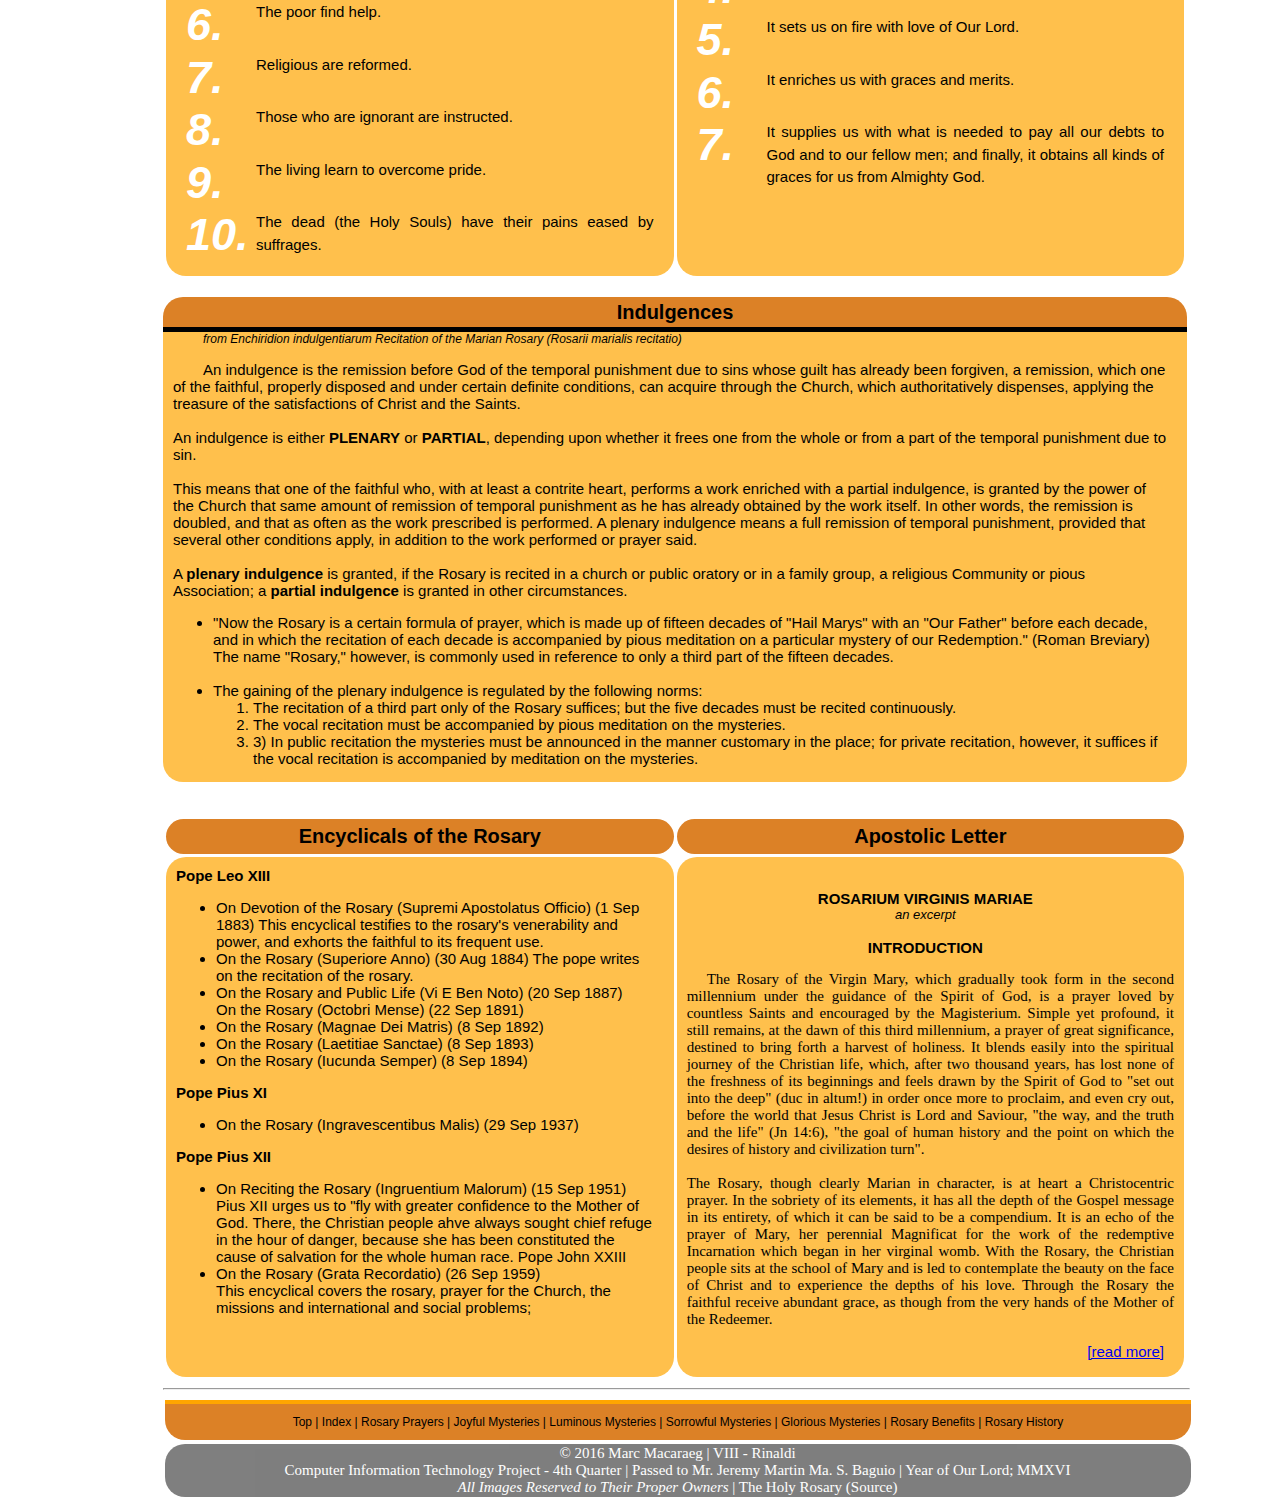
<file: RINALDI-WEB6-28.html>
<html>
<head>
	<title> Rosary Benefits | Oratio Maria </title>
	<link rel="stylesheet" type="text/css" href="OratioMain.css">
	<style type="text/css">
	
	</style>
</head>
<body>
<table>
<tr>
<td><a href="RINALDI-INDEX-28.html"><img id="top" class="mainimage" src="TitleMain.png" width="400" height="100"></a></td>
<img class="scrollingbar" src="Sidebar.png" usemap="#navbar">
<map name="navbar">
	<area shape="rectangle" coords="0,0,140,40" href="RINALDI-INDEX-28.html">
	<area shape="rectangle" coords="0,40,140,80" href="RINALDI-WEB1-28.html">
	<area shape="rectangle" coords="0,80,140,120" href="RINALDI-WEB2-28.html">
	<area shape="rectangle" coords="0,120,140,160" href="#top">
	<area shape="rectangle" coords="0,160,140,200" href="RINALDI-WEB7-28.html">
	<area shape="rectangle" coords="0,200,140,240" href="#top">
</map>	
<tr>
<!--CSS MENU STARTS HERE-->
<div id='cssmenu'>
<ul>
   <li><a href='RINALDI-INDEX-28.html'><span>Home</span></a></li>   
   <li><a href='RINALDI-WEB1-28.html'><span>Rosary Prayers</span></a></li>
   <li class='has-sub'><a href='#'><span>Mysteries of the Rosary</span></a>
      <ul>
         <li><a href='RINALDI-WEB2-28.html'><span>Joyful Mysteries</span></a>
         </li>
         <li><a href='RINALDI-WEB3-28.html'><span>Luminous Mysteries</span></a>
         </li>
		 <li><a href='RINALDI-WEB4-28.html'><span>Sorrowful Mysteries</span></a>
         </li>
		 <li><a href='RINALDI-WEB5-28.html'><span>Glorious Mysteries</span></a>
         </li>
      </ul>
   </li>
   <li class='active'><a href='#top'><span>Rosary Benefits</span></a></li>	
   <li class='last'><a href='RINALDI-WEB7-28.html'><span>Rosary History</span></a></li>

</ul>
</div>
<br>
<br>
<br>
<br>
<br>
<br>
<br>
<br>
<!--CSS MENU END--><br>
<hr class="i" width="1025px">
<table border="0" cellpadding="0" cellspacing="0" class="t">
	<tr>
		<td><img class="all" src="G1.png" width="1020px" height="200"></td>
	</tr>	
</table><br>
<hr class="i" width="1025px">
<table border="0" cellpadding="0" cellspacing="0" class="t" width="1024px">
	<tr>
		<td colspan="2" bgcolor="#DC8126" height="35px" width="620px" class="top" style="border-bottom: 5px solid black;"><a class="title"><b><center>The Fifteen Promises</center></b></a>
		</td>
	</tr>
	<tr background="TableBg.png">
		<td width="510" style="border-radius: 0px 0px 0px 40px;">
			<ol class="prayerlist" >
				<li> <span>1.</span><p>
				Whoever shall faithfully serve me by the recitation of the Rosary, shall receive powerful graces.
				</p>
				</li>
				<li> <span>2.</span><p>
				I promise my special protection and the greatest graces to all those who shall recite the Rosary.
				</p>
				</li>
				<li> <span>3.</span><p>
				The Rosary shall be a powerful armor against hell, it will destroy vice, decrease sin, and defeat heresies
				</p>
				</li>
				<li> <span>4.</span><p>
				It will cause virtue and good works to flourish; it will obtain for souls the abundant mercy of God; it will withdraw the hearts of people from the love of the world and its vanities, and will lift them to the desire of eternal things. Oh, that souls would sanctify themselves by this means.
				</p>
				</li>
				<li> <span>5.</span><p>
				The soul which recommends itself to me by the recitation of the Rosary, shall not perish.
				</p>
				</li>	
				<li> <span>6.</span><p>
				Whoever shall recite the Rosary devoutly, applying Himself to the consideration of its Sacred Mysteries shall never be conquered by misfortune. God will not chastise Him in His justice, he shall not perish by an unprovided death; if he be just, he shall remain in the grace of God, and become worthy of eternal life.
				</p>
				</li>
				<li> <span>7.</span><p>
				Whoever shall have a true devotion for the Rosary shall not die without the Sacraments of the Church.
				</p>
				</li>
				<li> <span>8.</span><p>
				Those who are faithful to recite the Rosary shall have during their life and at their death the light of God and the plentitude of His graces; at the moment of death they shall participate in the merits of the Saints in Paradise.
				</p>
				</li>				
			</ol>
		</td>	
		<td width="510" style="border-radius: 0px 0px 40px 0px;">
			<ol class='prayerlist'  >
				<li> <span>9.</span><p>
				Whoever shall faithfully serve me by the recitation of the Rosary, shall receive powerful graces.
				</p>
				</li>
				<li> <span>10.</span><p>
				I promise my special protection and the greatest graces to all those who shall recite the Rosary.
				</p>
				</li>
				<li> <span>11.</span><p>
				The Rosary shall be a powerful armor against hell, it will destroy vice, decrease sin, and defeat heresies
				</p>
				</li>
				<li> <span>12.</span><p>
				It will cause virtue and good works to flourish; it will obtain for souls the abundant mercy of God; it will withdraw the hearts of people from the love of the world and its vanities, and will lift them to the desire of eternal things. Oh, that souls would sanctify themselves by this means.
				</p>
				</li>
				<li> <span>13.</span><p>
				The soul which recommends itself to me by the recitation of the Rosary, shall not perish.
				</p>
				</li>	
				<li> <span>14.</span><p>
				Whoever shall recite the Rosary devoutly, applying Himself to the consideration of its Sacred Mysteries shall never be conquered by misfortune. God will not chastise Him in His justice, he shall not perish by an unprovided death; if he be just, he shall remain in the grace of God, and become worthy of eternal life.
				</p>
				</li>
				<li> <span>15.</span><p>
				Whoever shall have a true devotion for the Rosary shall not die without the Sacraments of the Church.
				</p>
				</li>				
			</ol>		
		</td>
</table><br>
<table border="0" cellpadding="0" cellspacing="3" class="t" width="1024px">
	<tr>
		<td width="510px" class="all" bgcolor="#DC8126" height="35px"> <a class="title"><center><b>Blessings of the Rosary</b></center></a>
		</td>
		<td width="510px" class="all" bgcolor="#DC8126" height="35px"> <a class="title"><center><b>Benefits of the Rosary</b></center></a>
		</td>
	</tr>
	<tr width="510px" background="TableBg.png">
		<td height="520" class="all">
			<ol class="prayerlist" >
				<li> <span>1.</span><p>
				Sinners are forgiven.
				</p>
				</li>
				<li> <span>2.</span><p>
				Souls that thirst are refreshed.
				</p>
				</li>
				<li> <span>3.</span><p>
				Those who are fettered have their bonds broken.
				</p>
				</li>
				<li> <span>4.</span><p>
				Those who weep find happiness.
				</p>
				</li>
				<li> <span>5.</span><p>
				Those who are tempted find peace.
				</p>
				</li>	
				<li> <span>6.</span><p>
				The poor find help.
				</p>
				</li>
				<li> <span>7.</span><p>
				Religious are reformed.
				</p>
				</li>
				<li> <span>8.</span><p>
				Those who are ignorant are instructed.
				</p>
				</li>				
				<li> <span>9.</span><p>
				The living learn to overcome pride.
				</p>
				</li>			
				<li> <span>10.</span><p>
				The dead (the Holy Souls) have their pains eased by suffrages.
				</p>
				</li>							
			</ol>		
		</td >
		<td class="all" width="510px">
			<ol class="prayerlist" >
				<li> <span>1.</span><p>
				It gradually gives us a perfect knowledge of Jesus Christ.
				</p>
				</li>
				<li> <span>2.</span><p>
				It purifies our souls, washing away sin.
				</p>
				</li>
				<li> <span>3.</span><p>
				It gives us victory over all our enemies.
				</p>
				</li>
				<li> <span>4.</span><p>
				It makes it easy for us to practice virtue.
				</p>
				</li>
				<li> <span>5.</span><p>
				It sets us on fire with love of Our Lord.
				</p>
				</li>	
				<li> <span>6.</span><p>
				It enriches us with graces and merits.
				</p>
				</li>
				<li> <span>7.</span><p>
				It supplies us with what is needed to pay all our debts to God and to our fellow men; and finally, it obtains all kinds of graces for us from Almighty God.
				</p>
				</li>					
			</ol>				
		</td>
	</tr>
</table>	
<br>
<table border="0" cellpadding="0" cellspacing="0" class="t" width="1024px">
	<tr>
		<td colspan="2" bgcolor="#DC8126" height="35px" width="620px" class="top" style="border-bottom: 5px solid black;"><a class="title"><b><center>Indulgences</center></b></a>
		</td>
	</tr>
	<tr>
		<td class="bottom" background="TableBg.png">
		<i><p class="ttextix" style="font-size: 12px;">from Enchiridion indulgentiarum Recitation of the Marian Rosary (Rosarii marialis recitatio)</p></i>
			<p class="ttextix"> An indulgence is the remission before God of the temporal punishment due to sins whose guilt has already been forgiven, a remission, which one of the faithful, properly disposed and under certain definite conditions, can acquire through the Church, which authoritatively dispenses, applying the treasure of the satisfactions of Christ and the Saints.<br><br>
An indulgence is either <b>PLENARY</b> or <b>PARTIAL</b>, depending upon whether it frees one from the whole or from a part of the temporal punishment due to sin. <br><br>
This means that one of the faithful who, with at least a contrite heart, performs a work enriched with a partial indulgence, is granted by the power of the Church that same amount of remission of temporal punishment as he has already obtained by the work itself. In other words, the remission is doubled, and that as often as the work prescribed is performed.  A plenary indulgence means a full remission of temporal punishment, provided that several other conditions apply, in addition  to the work performed or prayer said.<br><br>
A <b>plenary indulgence</b> is granted, if the Rosary is recited in a church or public oratory or in a family group, a religious Community or pious Association; a <b>partial indulgence</b> is granted in other circumstances. </p>
<ul class="ttextix" style="text-indent: 0px;">
	<li>"Now the Rosary is a certain formula of prayer, which is made up of fifteen decades of "Hail Marys" with an "Our Father" before each decade, and in which the recitation of each decade is accompanied by pious meditation on a particular mystery of our Redemption." (Roman Breviary) The name "Rosary," however, is commonly used in reference to only a third part of the fifteen decades.
	</li><br>
	<li>The gaining of the plenary indulgence is regulated by the following norms:
	</li>
	<ol>
	<li>The recitation of a third part only of the Rosary suffices; but the five decades must be recited continuously.</li>
<li> The vocal recitation must be accompanied by pious meditation on the mysteries.</li>
<li>3) In public recitation the mysteries must be announced in the manner customary in the place; for private recitation, however, it suffices if the vocal recitation is accompanied by meditation on the mysteries. </li>
</ol>
</ul>
</td>
	</tr>	
</table>	
<br>
<table border="0" cellpadding="0" cellspacing="3" class="t" width="1024px">
	<tr>
		<td width="510px" class="all" bgcolor="#DC8126" height="35px"> <a class="title"><center><b>Encyclicals of the Rosary</b></center></a>
		</td>
		<td width="510px" class="all" bgcolor="#DC8126" height="35px"> <a class="title"><center><b>Apostolic Letter</b></center></a>
		</td>
	</tr>
	<tr width="510px" background="TableBg.png" class="text">
		<td height="520" class="all">
<p class="ttextix" style="text-indent:0px;margin-top:10px;">
<b>Pope Leo XIII</b>
<ul class="ttextix" style="text-indent:0px;">
<li>On Devotion of the Rosary (Supremi Apostolatus Officio) (1 Sep 1883) This encyclical testifies to the rosary's venerability and power, and exhorts the faithful to its frequent use.
</li>
<li>On the Rosary (Superiore Anno) (30 Aug 1884) The pope writes on the recitation of the rosary.
</li>
<li>On the Rosary and Public Life (Vi E Ben Noto) (20 Sep 1887)
</li>On the Rosary (Octobri Mense) (22 Sep 1891)
<li>On the Rosary (Magnae Dei Matris) (8 Sep 1892)
</li>
<li>On the Rosary (Laetitiae Sanctae) (8 Sep 1893)
</li>
<li>
On the Rosary (Iucunda Semper) (8 Sep 1894)
</li>
</ul>
<p class="ttextix" style="text-indent:0px">
<b>Pope Pius XI</b>
<ul class="ttextix" style="text-indent:0px;">
<li>On the Rosary (Ingravescentibus Malis) (29 Sep 1937)
</li>
</ul>
<p class="ttextix" style="text-indent:0px">
<b>Pope Pius XII</b>
<ul class="ttextix" style="text-indent:0px;">
<li>
On Reciting the Rosary (Ingruentium Malorum) (15 Sep 1951) 
</li>
<dl>Pius XII urges us to "fly with greater confidence to the Mother of God. There, the Christian people ahve always sought chief refuge in the hour of danger, because she has been constituted the cause of salvation for the whole human race.
Pope John XXIII
</dl>

<li>On the Rosary (Grata Recordatio) (26 Sep 1959)</li>
<dl>This encyclical covers the rosary, prayer for the Church, the missions and international and social problems;</dl>
</ul>
		</td width="510px">
		<td class="all" width="510px"><br>
			<center><p class="ttextix" style="text-indent:0px;"><b>ROSARIUM VIRGINIS MARIAE</b><br>
			<font size="2"><i>an excerpt</i></font><br><br>
			<b>INTRODUCTION</b><br>
<p class="ttextx">
The Rosary of the Virgin Mary, which gradually took form in the second millennium under the guidance of the Spirit of God, is a prayer loved by countless Saints and encouraged by the Magisterium. Simple yet profound, it still remains, at the dawn of this third millennium, a prayer of great significance, destined to bring forth a harvest of holiness. It blends easily into the spiritual journey of the Christian life, which, after two thousand years, has lost none of the freshness of its beginnings and feels drawn by the Spirit of God to "set out into the deep" (duc in altum!) in order once more to proclaim, and even cry out, before the world that Jesus Christ is Lord and Saviour, "the way, and the truth and the life" (Jn 14:6), "the goal of human history and the point on which the desires of history and civilization turn".
<br><br>
The Rosary, though clearly Marian in character, is at heart a Christocentric prayer. In the sobriety of its elements, it has all the depth of the Gospel message in its entirety, of which it can be said to be a compendium. It is an echo of the prayer of Mary, her perennial Magnificat for the work of the redemptive Incarnation which began in her virginal womb. With the Rosary, the Christian people sits at the school of Mary and is led to contemplate the beauty on the face of Christ and to experience the depths of his love. Through the Rosary the faithful receive abundant grace, as though from the very hands of the Mother of the Redeemer. 
<br> <p align="right" class="ttextix"><a href="http://www.theholyrosary.org//rosariumvirginismariae_en">[read more]</a></p>
</p>		
		</center></td>
	</tr>
</p>
</table>	
<!--Bottom Bar-->
<hr class="i" width="1025px">
<table class='t' border="0">
	<tr>
		<td class='bottom' height="40px" width="1024px" bgcolor="#dc8126" style="border-top: 4px solid #ffa500;">
		<center>
		<div class="lowbar">
		<a href="#top">Top</a> |
		<a href="RINALDI-INDEX-28.html">Index</a> | 
		<a href="RINALDI-WEB1-28.html">Rosary Prayers</a> | 
		<a href="RINALDI-WEB2-28.html">Joyful Mysteries</a> | 
		<a href="RINALDI-WEB3-28.html">Luminous Mysteries</a> | 
		<a href="RINALDI-WEB4-28.html">Sorrowful Mysteries</a> | 
		<a href="RINALDI-WEB5-28.html">Glorious Mysteries</a> | 
		<a href="#top">Rosary Benefits</a> | 
		<a href="RINALDI-WEB7-28.html">Rosary History </a>
		</div>
		</td>
	</tr>	
</table>
<table class="t" border="0" class="footeranim">
	<tr>
		<td class='text footer all' bgcolor="black" class='all'>
		<p class="footer">&copy 2016  Marc Macaraeg | VIII - Rinaldi<br>Computer Information Technology Project - 4th Quarter 
		| Passed to Mr. Jeremy Martin Ma. S. Baguio | 
		Year of Our Lord; MMXVI
		<br>
		<i>All Images Reserved to Their Proper Owners </i>|
		<a class="bottom" href="http://www.theholyrosary.org/">The Holy Rosary (Source)</a></i></p>
		</td>
	</tr>	
</table>	
<!--Bottom Bar End-->
</body>
</html>
</file>
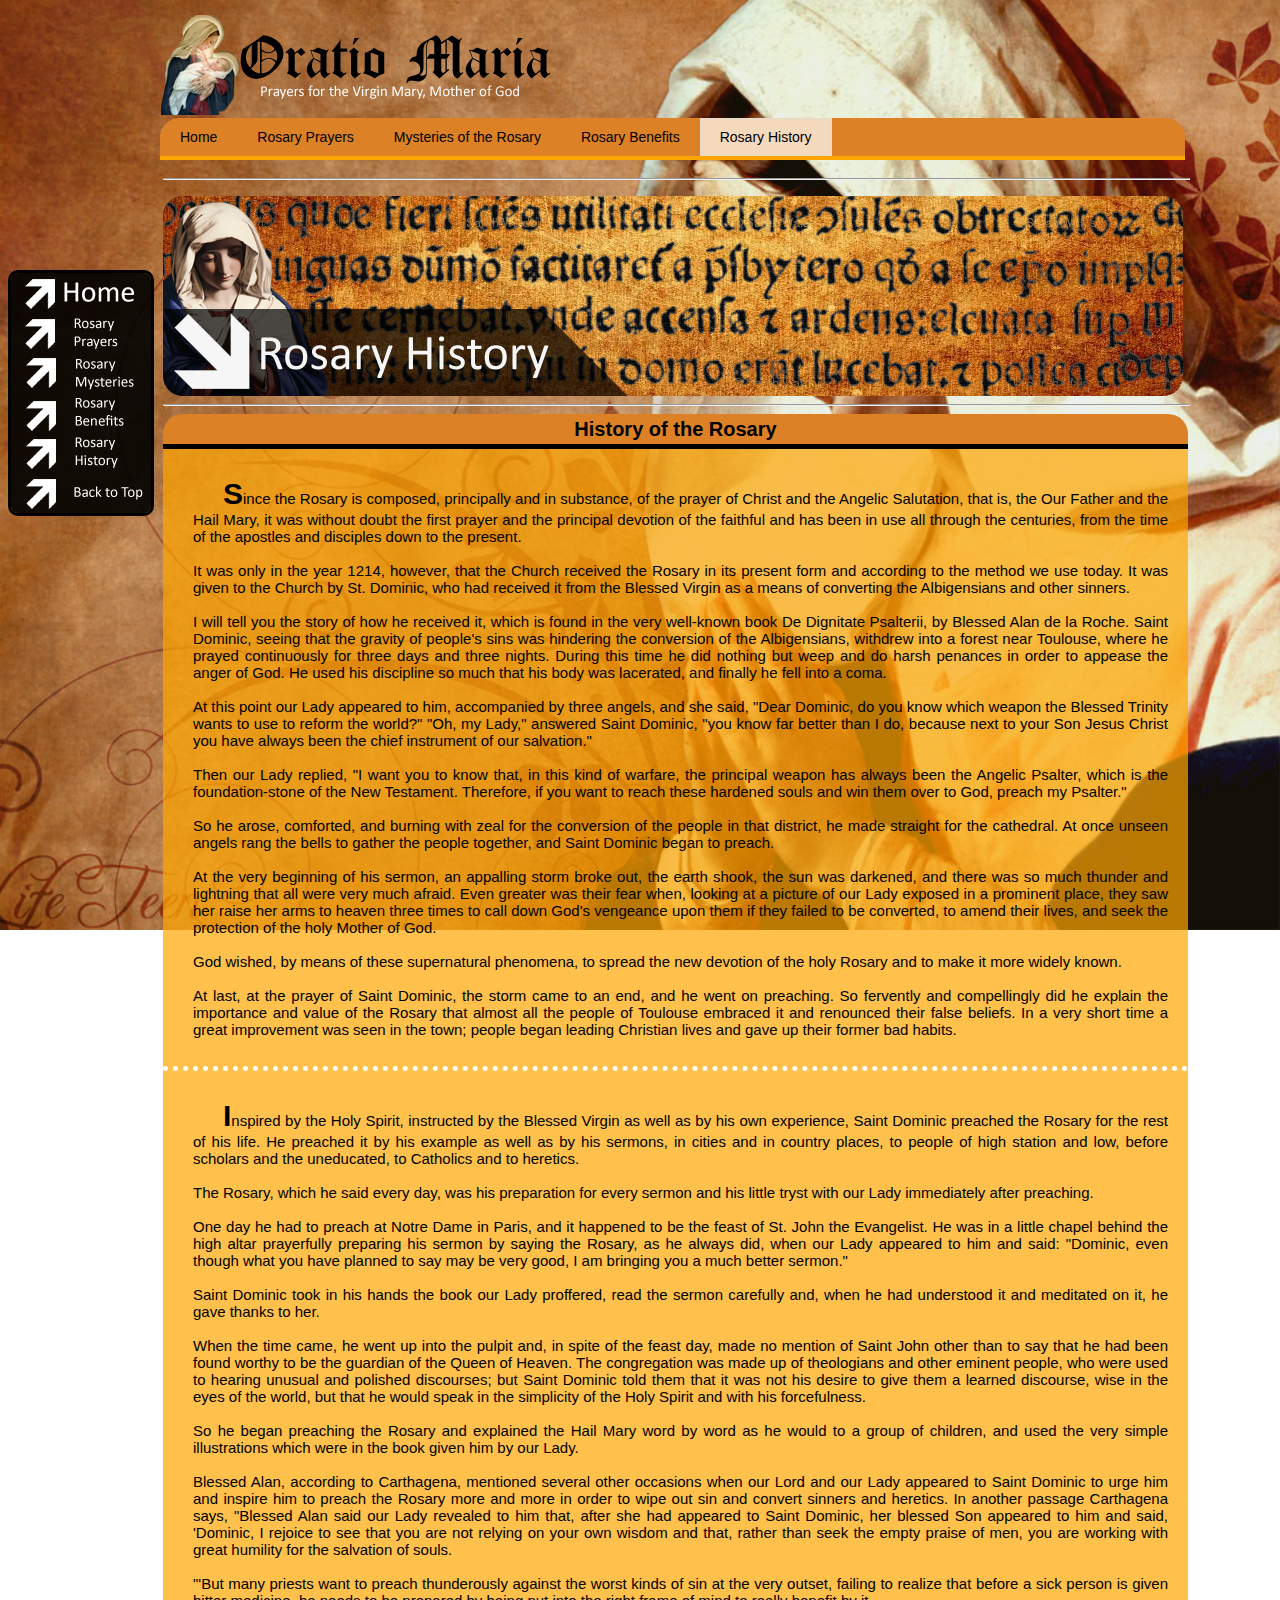
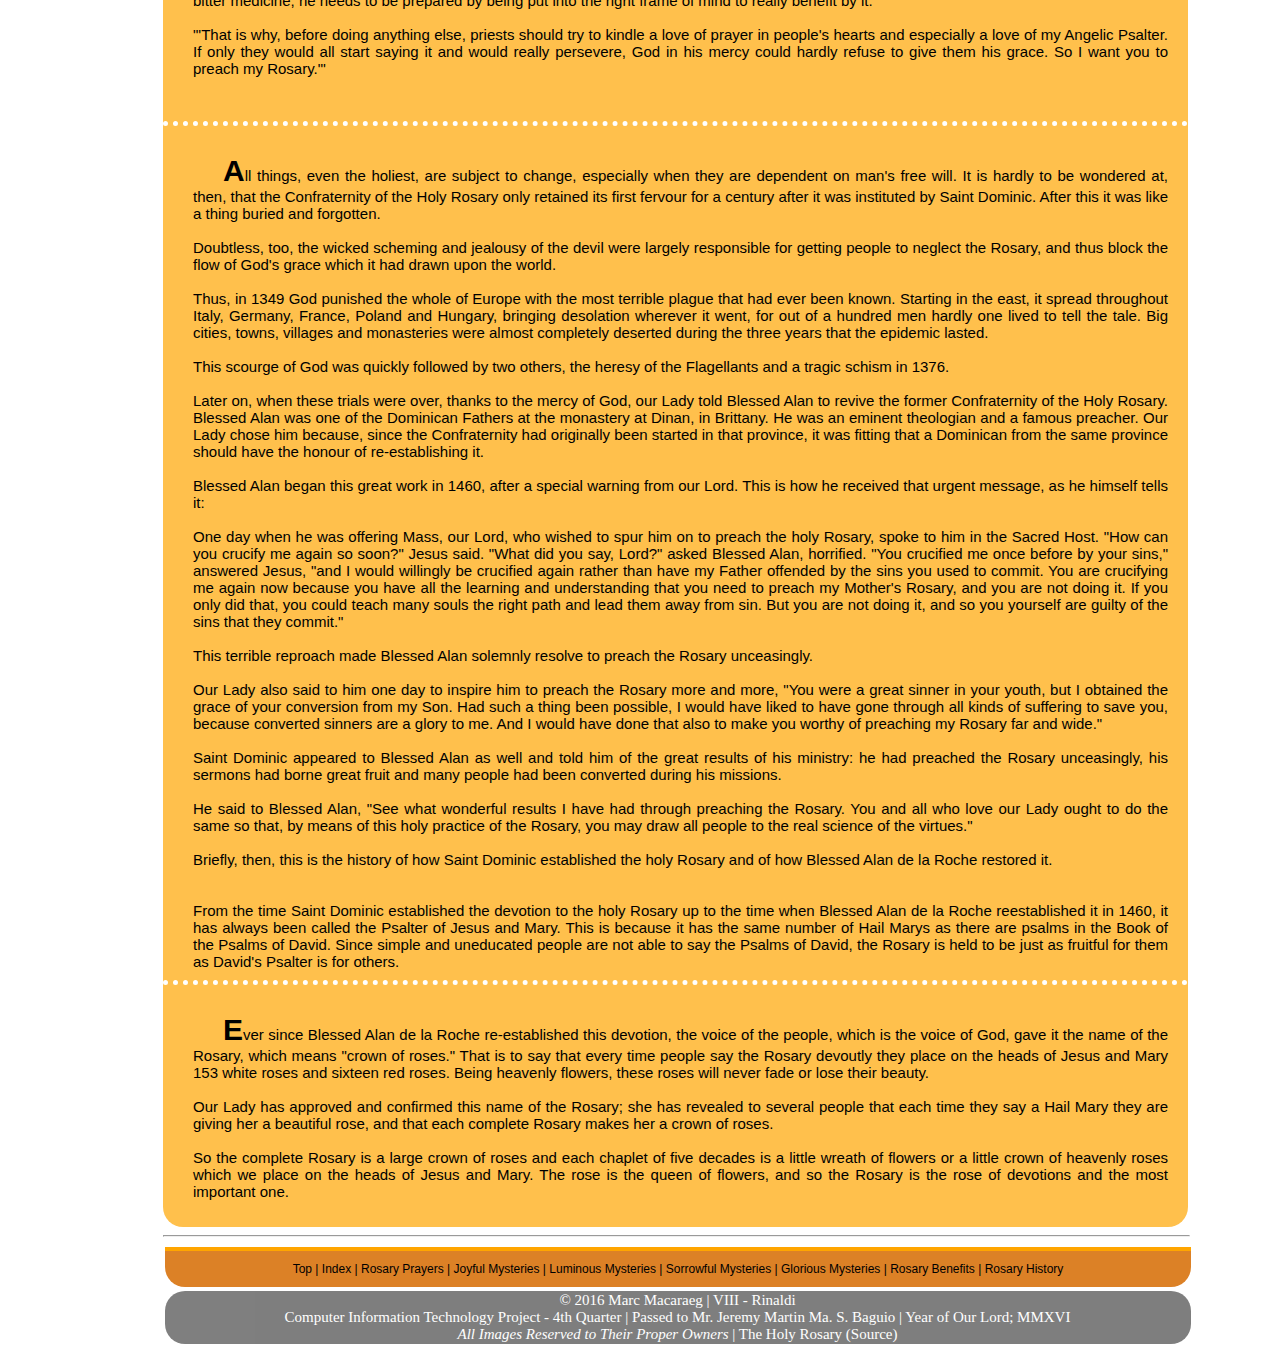
<file: RINALDI-WEB7-28.html>
<html>
<head>
	<title> Rosary History | Oratio Maria </title>
	<link rel="stylesheet" type="text/css" href="OratioMain.css">
	<style type="text/css">
	
	</style>
</head>
<body>
<table>
<tr>
<td><a href="RINALDI-INDEX-28.html"><img id="top" class="mainimage" src="TitleMain.png" width="400" height="100"></a></td>
<img class="scrollingbar" src="Sidebar.png" usemap="#navbar">
<map name="navbar">
	<area shape="rectangle" coords="0,0,140,40" href="RINALDI-INDEX-28.html">
	<area shape="rectangle" coords="0,40,140,80" href="RINALDI-WEB1-28.html">
	<area shape="rectangle" coords="0,80,140,120" href="RINALDI-WEB2-28.html">
	<area shape="rectangle" coords="0,120,140,160" href="RINALDI-WEB6-28.html">
	<area shape="rectangle" coords="0,160,140,200" href="#top">
	<area shape="rectangle" coords="0,200,140,240" href="#top">
</map>	
<tr>
<!--CSS MENU STARTS HERE-->
<div id='cssmenu'>
<ul>
   <li><a href='RINALDI-INDEX-28.html'><span>Home</span></a></li>   
   <li><a href='RINALDI-WEB1-28.html'><span>Rosary Prayers</span></a></li>
   <li class='has-sub'><a href='#'><span>Mysteries of the Rosary</span></a>
      <ul>
         <li><a href='RINALDI-WEB2-28.html'><span>Joyful Mysteries</span></a>
         </li>
         <li><a href='RINALDI-WEB3-28.html'><span>Luminous Mysteries</span></a>
         </li>
		 <li><a href='RINALDI-WEB4-28.html'><span>Sorrowful Mysteries</span></a>
         </li>
		 <li><a href='RINALDI-WEB5-28.html'><span>Glorious Mysteries</span></a>
         </li>
      </ul>
   </li>
   <li><a href='RINALDI-WEB6-28.html'><span>Rosary Benefits</span></a></li>	
   <li class='active last'><a href='#top'><span>Rosary History</span></a></li>

</ul>
</div>
<br>
<br>
<br>
<br>
<br>
<br>
<br>
<br>
<!--CSS MENU END--><br>
<hr class="i" width="1025px">
<table border="0" cellpadding="0" cellspacing="0" class="t">
	<tr>
		<td><img class="all" src="H1.png" width="1020px" height="200"></td>
	</tr>	
</table>
<hr class="i" width="1025px">
<table class='t' border="0" cellpadding="0" cellspacing="0">
	<tr>
		<td class='top' width="1025px" height="35px" bgcolor="#DC8126" style="border-bottom: 5px solid black;"><center><a class="title">History of the Rosary</a></center>
		</td>
	</tr>
	<tr>
		<td style="border-bottom: 5px dotted white;" width="1025px" class='text' background="TableBg.png"><br><p class="ttextix" style="margin: 10px 20px 10px 30px;text-align: justify;"><b style="font-size:30px;">S</b>ince the Rosary is composed, principally and in substance, of the prayer of Christ and the Angelic Salutation, that is, the Our Father and the Hail Mary, it was without doubt the first prayer and the principal devotion of the faithful and has been in use all through the centuries, from the time of the apostles and disciples down to the present. 
<br><br>It was only in the year 1214, however, that the Church received the Rosary in its present form and according to the method we use today. It was given to the Church by St. Dominic, who had received it from the Blessed Virgin as a means of converting the Albigensians and other sinners. 
<br><br>I will tell you the story of how he received it, which is found in the very well-known book De Dignitate Psalterii, by Blessed Alan de la Roche. Saint Dominic, seeing that the gravity of people's sins was hindering the conversion of the Albigensians, withdrew into a forest near Toulouse, where he prayed continuously for three days and three nights. During this time he did nothing but weep and do harsh penances in order to appease the anger of God. He used his discipline so much that his body was lacerated, and finally he fell into a coma. 
<br><br>At this point our Lady appeared to him, accompanied by three angels, and she said, "Dear Dominic, do you know which weapon the Blessed Trinity wants to use to reform the world?" "Oh, my Lady," answered Saint Dominic, "you know far better than I do, because next to your Son Jesus Christ you have always been the chief instrument of our salvation." 
<br><br>Then our Lady replied, "I want you to know that, in this kind of warfare, the principal weapon has always been the Angelic Psalter, which is the foundation-stone of the New Testament. Therefore, if you want to reach these hardened souls and win them over to God, preach my Psalter." 
<br><br>So he arose, comforted, and burning with zeal for the conversion of the people in that district, he made straight for the cathedral. At once unseen angels rang the bells to gather the people together, and Saint Dominic began to preach. 
<br><br>At the very beginning of his sermon, an appalling storm broke out, the earth shook, the sun was darkened, and there was so much thunder and lightning that all were very much afraid. Even greater was their fear when, looking at a picture of our Lady exposed in a prominent place, they saw her raise her arms to heaven three times to call down God's vengeance upon them if they failed to be converted, to amend their lives, and seek the protection of the holy Mother of God. 
<br><br>God wished, by means of these supernatural phenomena, to spread the new devotion of the holy Rosary and to make it more widely known. 
<br><br>At last, at the prayer of Saint Dominic, the storm came to an end, and he went on preaching. So fervently and compellingly did he explain the importance and value of the Rosary that almost all the people of Toulouse embraced it and renounced their false beliefs. In a very short time a great improvement was seen in the town; people began leading Christian lives and gave up their former bad habits. </p>
<br>	</p>	</td>
	</tr>	
	<tr>
		<td style="border-bottom: 5px dotted white;" width="1025px" class='text' background="TableBg.png"><br><p class="ttextix" style="margin: 10px 20px 10px 30px;text-align: justify;"><b style="font-size:30px;">I</b>nspired by the Holy Spirit, instructed by the Blessed Virgin as well as by his own experience, Saint Dominic preached the Rosary for the rest of his life. He preached it by his example as well as by his sermons, in cities and in country places, to people of high station and low, before scholars and the uneducated, to Catholics and to heretics. 
<br><br>The Rosary, which he said every day, was his preparation for every sermon and his little tryst with our Lady immediately after preaching. 
<br><br>One day he had to preach at Notre Dame in Paris, and it happened to be the feast of St. John the Evangelist. He was in a little chapel behind the high altar prayerfully preparing his sermon by saying the Rosary, as he always did, when our Lady appeared to him and said: "Dominic, even though what you have planned to say may be very good, I am bringing you a much better sermon." 
<br><br>Saint Dominic took in his hands the book our Lady proffered, read the sermon carefully and, when he had understood it and meditated on it, he gave thanks to her. 
<br><br>When the time came, he went up into the pulpit and, in spite of the feast day, made no mention of Saint John other than to say that he had been found worthy to be the guardian of the Queen of Heaven. The congregation was made up of theologians and other eminent people, who were used to hearing unusual and polished discourses; but Saint Dominic told them that it was not his desire to give them a learned discourse, wise in the eyes of the world, but that he would speak in the simplicity of the Holy Spirit and with his forcefulness. 
<br><br>So he began preaching the Rosary and explained the Hail Mary word by word as he would to a group of children, and used the very simple illustrations which were in the book given him by our Lady. 
<br><br>Blessed Alan, according to Carthagena, mentioned several other occasions when our Lord and our Lady appeared to Saint Dominic to urge him and inspire him to preach the Rosary more and more in order to wipe out sin and convert sinners and heretics. In another passage Carthagena says, "Blessed Alan said our Lady revealed to him that, after she had appeared to Saint Dominic, her blessed Son appeared to him and said, 'Dominic, I rejoice to see that you are not relying on your own wisdom and that, rather than seek the empty praise of men, you are working with great humility for the salvation of souls. 
<br><br>"'But many priests want to preach thunderously against the worst kinds of sin at the very outset, failing to realize that before a sick person is given bitter medicine, he needs to be prepared by being put into the right frame of mind to really benefit by it. 
<br><br>"'That is why, before doing anything else, priests should try to kindle a love of prayer in people's hearts and especially a love of my Angelic Psalter. If only they would all start saying it and would really persevere, God in his mercy could hardly refuse to give them his grace. So I want you to preach my Rosary."' 
		<br><br><br></p>
		</td>
<tr>
		<td style="border-bottom: 5px dotted white;" width="1025px" class='text' background="TableBg.png"><br><p class="ttextix" style="margin: 10px 20px 10px 30px;text-align: justify;"><b style="font-size:30px;">A</b>ll things, even the holiest, are subject to change, especially when they are dependent on man's free will. It is hardly to be wondered at, then, that the Confraternity of the Holy Rosary only retained its first fervour for a century after it was instituted by Saint Dominic. After this it was like a thing buried and forgotten. 
<br><br>Doubtless, too, the wicked scheming and jealousy of the devil were largely responsible for getting people to neglect the Rosary, and thus block the flow of God's grace which it had drawn upon the world. 
<br><br>Thus, in 1349 God punished the whole of Europe with the most terrible plague that had ever been known. Starting in the east, it spread throughout Italy, Germany, France, Poland and Hungary, bringing desolation wherever it went, for out of a hundred men hardly one lived to tell the tale. Big cities, towns, villages and monasteries were almost completely deserted during the three years that the epidemic lasted. 
<br><br>This scourge of God was quickly followed by two others, the heresy of the Flagellants and a tragic schism in 1376. 
<br><br>Later on, when these trials were over, thanks to the mercy of God, our Lady told Blessed Alan to revive the former Confraternity of the Holy Rosary. Blessed Alan was one of the Dominican Fathers at the monastery at Dinan, in Brittany. He was an eminent theologian and a famous preacher. Our Lady chose him because, since the Confraternity had originally been started in that province, it was fitting that a Dominican from the same province should have the honour of re-establishing it. 
<br><br>Blessed Alan began this great work in 1460, after a special warning from our Lord. This is how he received that urgent message, as he himself tells it: 
<br><br>One day when he was offering Mass, our Lord, who wished to spur him on to preach the holy Rosary, spoke to him in the Sacred Host. "How can you crucify me again so soon?" Jesus said. "What did you say, Lord?" asked Blessed Alan, horrified. "You crucified me once before by your sins," answered Jesus, "and I would willingly be crucified again rather than have my Father offended by the sins you used to commit. You are crucifying me again now because you have all the learning and understanding that you need to preach my Mother's Rosary, and you are not doing it. If you only did that, you could teach many souls the right path and lead them away from sin. But you are not doing it, and so you yourself are guilty of the sins that they commit." 
<br><br>This terrible reproach made Blessed Alan solemnly resolve to preach the Rosary unceasingly. 
<br><br>Our Lady also said to him one day to inspire him to preach the Rosary more and more, "You were a great sinner in your youth, but I obtained the grace of your conversion from my Son. Had such a thing been possible, I would have liked to have gone through all kinds of suffering to save you, because converted sinners are a glory to me. And I would have done that also to make you worthy of preaching my Rosary far and wide." 
<br><br>Saint Dominic appeared to Blessed Alan as well and told him of the great results of his ministry: he had preached the Rosary unceasingly, his sermons had borne great fruit and many people had been converted during his missions. 
<br><br>He said to Blessed Alan, "See what wonderful results I have had through preaching the Rosary. You and all who love our Lady ought to do the same so that, by means of this holy practice of the Rosary, you may draw all people to the real science of the virtues." 
<br><br>Briefly, then, this is the history of how Saint Dominic established the holy Rosary and of how Blessed Alan de la Roche restored it.
<br>
<br><br>From the time Saint Dominic established the devotion to the holy Rosary up to the time when Blessed Alan de la Roche reestablished it in 1460, it has always been called the Psalter of Jesus and Mary. This is because it has the same number of Hail Marys as there are psalms in the Book of the Psalms of David. Since simple and uneducated people are not able to say the Psalms of David, the Rosary is held to be just as fruitful for them as David's Psalter is for others. 
		</td>
</tr>
		<td class='bottom' width="1025px" class='text' background="TableBg.png"><br><p class="ttextix" style="margin: 10px 20px 10px 30px;text-align: justify;"><b style="font-size:30px;">E</b>ver since Blessed Alan de la Roche re-established this devotion, the voice of the people, which is the voice of God, gave it the name of the Rosary, which means "crown of roses." That is to say that every time people say the Rosary devoutly they place on the heads of Jesus and Mary 153 white roses and sixteen red roses. Being heavenly flowers, these roses will never fade or lose their beauty. 
<br><br>Our Lady has approved and confirmed this name of the Rosary; she has revealed to several people that each time they say a Hail Mary they are giving her a beautiful rose, and that each complete Rosary makes her a crown of roses. 
<br><br>So the complete Rosary is a large crown of roses and each chaplet of five decades is a little wreath of flowers or a little crown of heavenly roses which we place on the heads of Jesus and Mary. The rose is the queen of flowers, and so the Rosary is the rose of devotions and the most important one.
<br><br>
</table>	
<!--Bottom Bar-->
<hr class="i" width="1025px">
<table class='t' border="0">
	<tr>
		<td class='bottom' height="40px" width="1024px" bgcolor="#dc8126" style="border-top: 4px solid #ffa500;">
		<center>
		<div class="lowbar">
		<a href="#top">Top</a> |
		<a href="RINALDI-INDEX-28.html">Index</a> | 
		<a href="RINALDI-WEB1-28.html">Rosary Prayers</a> | 
		<a href="RINALDI-WEB2-28.html">Joyful Mysteries</a> | 
		<a href="RINALDI-WEB3-28.html">Luminous Mysteries</a> | 
		<a href="RINALDI-WEB4-28.html">Sorrowful Mysteries</a> | 
		<a href="RINALDI-WEB5-28.html">Glorious Mysteries</a> | 
		<a href="RINALDI-WEB6-28.html">Rosary Benefits</a> | 
		<a href="RINALDI-WEB7-28.html">Rosary History </a>
		</div>
		</td>
	</tr>	
</table>	 
</center>
<table class="t" border="0" class="footeranim">
	<tr>
		<td class='text footer all' bgcolor="black" class='all'>
		<p class="footer">&copy 2016  Marc Macaraeg | VIII - Rinaldi<br>Computer Information Technology Project - 4th Quarter 
		| Passed to Mr. Jeremy Martin Ma. S. Baguio | 
		Year of Our Lord; MMXVI
		<br>
		<i>All Images Reserved to Their Proper Owners </i>|
		<a class="bottom" href="http://www.theholyrosary.org/">The Holy Rosary (Source)</a></i></p>
		</td>
	</tr>	
</table>
<!--Bottom Bar End-->
</body>
</html>
</file>
<file: OratioMain.css>
/* Note these important colors */
/* #dc8126 - Dark Orange (Menu Color)*/
/* #ffa500 - Lighter Orange (Selection Color)*/
/* #E6A45A - Lighter Lighter Orange */
body {background: url(background.jpg) no-repeat 
		center center fixed; 
background-size: cover;}
/*Bordertype default*/
.btypei {border-style: inset; 
		border-width: 3px;
		border-color: gray;
		}			
/*Unused Text Type*/		
.ttexti {font-family: Arial;
		font-size: 12px;
		text-align: justify;
		margin-left: 20px;
		margin-right: 20px;
		}	
.ttextii {font-family: Arial;
		font-size: 15px;
		margin-left: 20px;
		margin-right: 10px;
		text-indent: 20px;
		}
.ttextiii {font-family: Calibri;
		color: white;
		font-size: 17px;
		margin-left: 20px;
		margin-right: 20px;
		}
.ttextix {font-family: Arial;
		font-size: 15px;
		margin-left: 10px;
		margin-right: 20px;
		text-indent: 30px;
		}
.ttextx {font-family: Calibri;
		margin-left: 10px;
		margin-right: 10px;
		text-indent: 20px;
		font-size: 15px;
		text-align: justify;}
.ttextxi {font-family: Arial;
		font-size: 12px;
		text-align: center;
		}			
a.empi {font-weight: bold;
		color: red;
		}
a.title {font-family: Arial;
		font-size: 20px;
		font-weight: bold;
		}		
a.num {font-family: "Times New Roman";
		font-size: 40px;}
img.mainimage {position: absolute;
				left: 155px;
				top: 15px;}
img.scrollingbar {position: fixed;
				top: 30%;
				border-style: solid;
				border-width: 3px;
				width: 140px;
				height: 240px;
				border-radius: 10px 10px 10px 10px;
				visibility: visible;
			}
img.scrollingbarii {position: fixed;
				top: 27%;
				border-style: solid;
				border-width: 3px;
				width: 140px;
				height: 360px;
				border-radius: 10px 10px 10px 10px;
				visibility: visible;
			}		
.checklist {position: fixed;
			top: 85%;
			width: 140px;
			height: 60px;
			border-radius: 10px 10px 10px 10px;
			visibility: visible;}					
a.selectorlink:link {opacity:.4;
			-webkit-transition: all .8s ease-in-out;
			transition: all .8s ease-in-out;}
a.selectorlink:hover {opacity: 1;}
a.selectorlinki:link {opacity: .95;}
a.selectorlinki:hover {opacity: 1;}
table.t {position: relative;
		left: 155px;
		}	
as.returntop {text-align: center;}	
hr.i {position: relative;
	margin-left: 0%;
	left: 155px;}	
.ptitle {font-family: Arial;
		font-weight: bold;
		text-decoration: underline;
		margin-left:20px;
		text-indent: 20px;
		font-size: 15px;
		color: #8C2212;}
.ptitlesec {font-family: Arial;
		font-weight: bold;
		text-decoration: underline;
		margin-left:20px;
		text-indent: 20px;
		font-size: 15px;
		color: yellow;}		
.text {vertical-align: top;
		align: left;
		}
table.set {position: absolute;}
.top {border-radius: 20px 20px 0px 0px;}
.bottom {border-radius: 0px 0px 20px 20px;}		
.all {border-radius: 20px 20px 20px 20px;}
.i {font-style: italic;}
.lowbar {font-family: Helvetica;
		font-size: 12px;}
.lowbar a:link {color: black;
				text-decoration: none;}
.lowbar a:visited {color: black;
				text-decoration: none;}
.lowbar a:hover {color: yellow;
				text-decoration: underline;}

a.mtitle {font-family: Arial;
		font-size: 19px;
		text-decoration: underline;
		font-weight: bold;}
a.msub {font-family: Calibri;
		font-size: 15px;
		}	
ol.prayerlist {list-style-type: none;
			padding-left: 20px;
			color: white;}
ol.prayerlist li {
  position: relative;
  font: bold italic 45px/1.5 Helvetica, Verdana, sans-serif;
  margin-bottom: 20px;
}
ol.prayerlist li p {
  font: 12px/1.5 Helvetica, sans-serif;
  padding-left: 60px;
  color: black;
  text-align: justify;
  padding-left: 70px;
  padding-right: 20px;
  padding-top: 10px;
  font-size: 15px;
}  
td.footer {padding-left:0px;
		text-align:center;
		color:white;
		width:1025px;
		height:50px;
		opacity: .5;			
		-webkit-transition: all .6s ease-in-out;
		transition: all .6s ease-in-out;
		
}
td.footer a:visited {color:white;}
td.footer:hover {opacity: 1;
}
p.footer {font-family: Calibri;
		font-size: 15px;}
ol.prayerlist li span {
  position: absolute;
  color: white;
}
td a.bottom:link {color: white;
				text-decoration:none}
td a.bottom:visited {color: white;
				text-decoration:none}		
td a.bottom:hover {color: yellow;
				text-decoration: underline;}
a.subtext {font-family:Calibri;
			font-size: 13px;
			color: white;
			}				
a.subtext ol {padding-left: 20px;
			padding-right: 10px;
			
}		
.subbar {padding-top:10px;
		padding-bottom:10px;
}
#cssmenu ul,
#cssmenu li,
#cssmenu span,
#cssmenu a {
  margin: 0;
  padding: 0;
  position: relative;
}
#cssmenu {
	position: absolute;
	left: 160px;
	top: 118px;
  line-height: 0;
  border-radius: 20px 20px 0 0;
  -moz-border-radius: 20px 20px 0 0;
  -webkit-border-radius: 20px 20px 0 0;
  background: #DC8126;
  border-bottom: 4px solid #ffa500;
  width: 1025px;
}
#cssmenu:after,
#cssmenu ul:after {
  content: '';
  display: block;
  clear: both;
}
#cssmenu a {
  background: #DC8126;
  color: #ffffff;
  display: block;
  font-family: Helvetica, Arial, Verdana, sans-serif;
  padding: 19px 20px;
  text-decoration: none;
  			-webkit-transition: all .3s ease-in-out;
			transition: all .3s ease-in-out;
}
#cssmenu ul {
  list-style: none;
}
#cssmenu > ul > li {
  display: inline-block;
  float: left;
  margin: 0;
}
#cssmenu.align-center {
  text-align: center;
}
#cssmenu.align-center > ul > li {
  float: none;
  
}
#cssmenu.align-center ul ul {
  text-align: left;
}
#cssmenu.align-right > ul {
  float: right;
}
#cssmenu.align-right ul ul {
  text-align: right;
}
#cssmenu > ul > li > a {
  color: black;
  font-size: 14px;
}
#cssmenu > ul > li:hover:after {
  content: '';
  display: block;
  width: 0;
  height: 0;
  position: absolute;
  left: 50%;
  bottom: 0;
  border-left: 10px solid transparent;
  border-right: 10px solid transparent;
  border-bottom: 10px solid #ffa500;
  margin-left: -10px
  
}
#cssmenu > ul > li:first-child > a {
  border-radius: 20px 0 0 0;
  -moz-border-radius: 20px 0 0 0;
  -webkit-border-radius: 20px 0 0 0;
  			-webkit-transition: all .6s ease-in-out;
			transition: all .6s ease-in-out;
}
#cssmenu.align-right > ul > li:first-child > a,
#cssmenu.align-center > ul > li:first-child > a {
  border-radius: 0;
  -moz-border-radius: 0;
  -webkit-border-radius: 0;
}
#cssmenu.align-right > ul > li:last-child > a {
  border-radius: 0 5px 0 0;
  -moz-border-radius: 0 5px 0 0;
  -webkit-border-radius: 0 5px 0 0;
}
#cssmenu > ul > li {
	
}
#cssmenu > ul > li.active > a,
#cssmenu > ul > li:hover > a {
  color: #000000;
  box-shadow: inset 0 0 3px #d9d9d9;
  -moz-box-shadow: inset 0 0 3px #d9d9d9;
  -webkit-box-shadow: inset 0 0 3px #d9d9d9;
  background: #f4d9bd;  
}
#cssmenu .has-sub {
  z-index: 1;
}
#cssmenu .has-sub:hover > ul {
  display: block;
}
#cssmenu .has-sub ul {
  display: none;
  position: absolute;
  width: 200px;
  top: 100%;
  left: 0;
}
#cssmenu.align-right .has-sub ul {
  left: auto;
  right: 0;
}
#cssmenu .has-sub ul li {
  *margin-bottom: -1px;
  
}
#cssmenu .has-sub ul li a {
  background: #DC8126;
  border-bottom: 2px dotted white;
  font-size: 11px;
  filter: none;
  display: block;
  line-height: 120%;
  padding: 10px;
  color: #ffffff;
}
#cssmenu .has-sub ul li:hover a {
  background: #ffa500;
}
#cssmenu ul ul li:hover > a {
  color: black;
}
#cssmenu .has-sub .has-sub:hover > ul {
  display: block;
}
#cssmenu .has-sub .has-sub ul {
  display: none;
  position: absolute;
  left: 100%;
  top: 0;
}
#cssmenu.align-right .has-sub .has-sub ul,
#cssmenu.align-right ul ul ul {
  left: auto;
  right: 100%;
}
#cssmenu .has-sub .has-sub ul li a {
  background: #a80008;
  border-bottom: 1px dotted #ff0f1b;
}
#cssmenu .has-sub .has-sub ul li a:hover {
  background: white;
}
#cssmenu ul ul li.last > a,
#cssmenu ul ul li:last-child > a,
#cssmenu ul ul ul li.last > a,
#cssmenu ul ul ul li:last-child > a,
#cssmenu .has-sub ul li:last-child > a,
#cssmenu .has-sub ul li.last > a {
  border-bottom: 0
  
}
</file>
